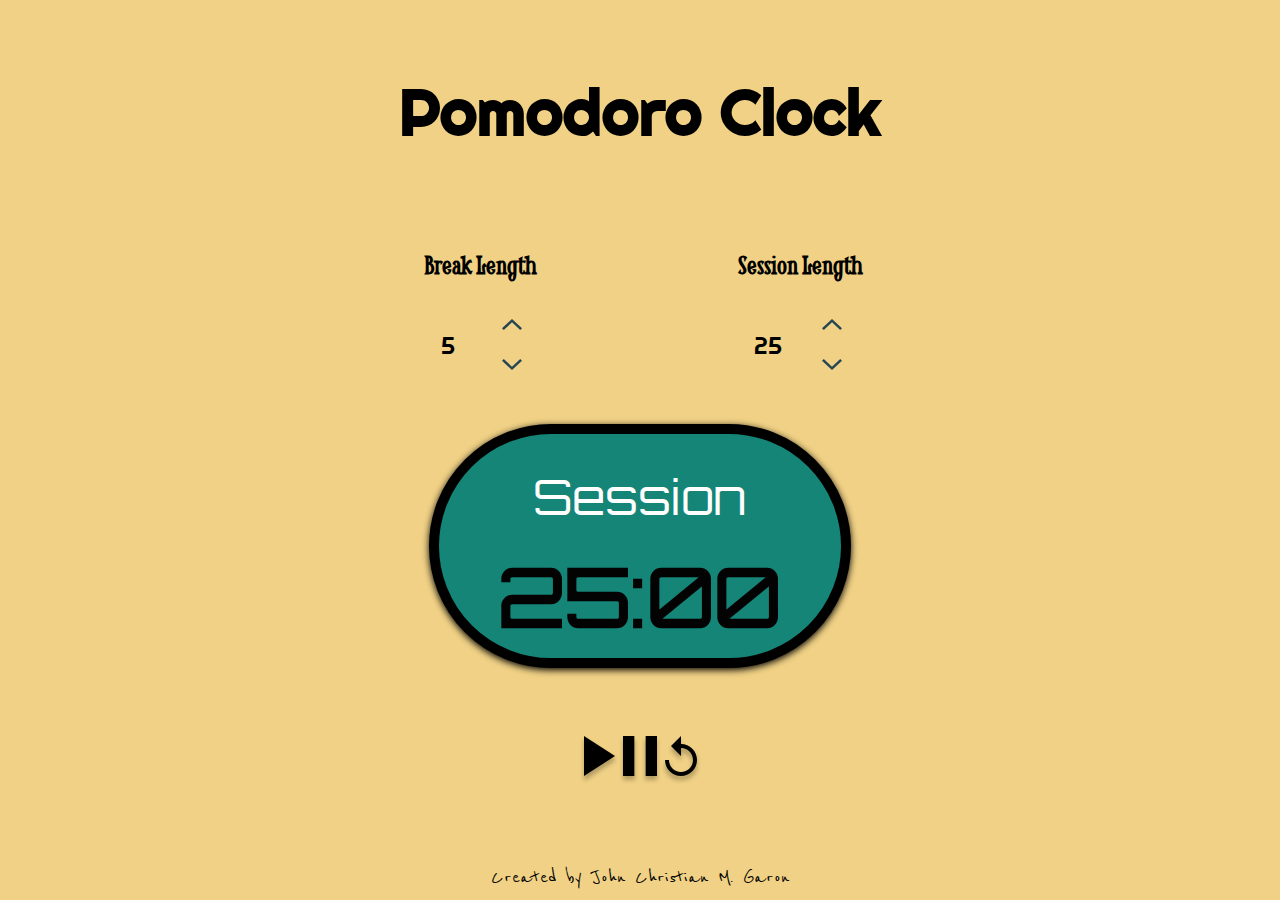
<file: index.html>
<!DOCTYPE html>
<html lang="en">

<head>
    <meta charset="UTF-8">
    <meta name="viewport" content="width=device-width, initial-scale=1.0">
    <meta http-equiv="X-UA-Compatible" content="ie=edge">
    <title>Pomodoro Clock</title>

    <link rel="stylesheet" href="./assets/css/style.css">

    <!-- JQUERY -->
    <script src="./assets/jquery/jquery-3.5.1.min.js"></script>
</head>

<body>
    <div class="main-container">
        <div class="title-container">
            <h1 class="title">
                Pomodoro Clock
            </h1>
        </div>
        <div class="pomodoro-container">
            <div class="button-container">
                <div class="break-length-container">
                    <div class="break-title-container">
                        <h3 class="break-title" id="break-label">Break Length</h3>
                    </div>
                    <div class="break-length-display-container">
                        <p class="break-length-display" id="break-length"></p>
                        <button class="break-length-up" id="break-increment"><img class="arrow-up"
                                src="./assets/images/up.svg" alt="up-button"></button>
                        <button class="break-length-down" id="break-decrement"><img class="arrow-down"
                                src="./assets/images/down.svg" alt="down-button"></button>
                    </div>
                </div>
                <div class="session-length-container">
                    <div class="session-title-container">
                        <h3 class="session-title" id="session-label">Session Length</h3>
                    </div>
                    <div class="session-length-display-container">
                        <p class="session-length-display" id="session-length"></p>
                        <button class="session-length-up" id="session-increment"><img class="arrow-up"
                                src="./assets/images/up.svg" alt="up-button"></button>
                        <button class="session-length-down" id="session-decrement"><img class="arrow-down"
                                src="./assets/images/down.svg" alt="down-button"></button>
                    </div>
                </div>
            </div>
            <div class="pomodoro-main-display-container">
                <div class="pomodoro-background">
                    <div class="pomodoro-display-container">
                        <div class="session-container">
                            <p class="session-clock-title" id="timer-label">Session</p>
                        </div>
                        <div class="display-container">
                            <p class="pomodoro-display" id="time-left">25:00</p>
                            <audio id="beep" src="./assets/audio/Sa classroom may batas kim chu.mp3"></audio>
                        </div>
                    </div>
                </div>
                <div class="pomodoro-button-container">
                    <div class="play-button-container" id="start_stop">
                        <img src="./assets/images/play-button.svg" alt="play-button">
                    </div>
                    <div class="pause-button-container" id="start_stop">
                        <img id="start_stop" src="./assets/images/pause-button.svg" alt="pause-button">
                    </div>
                    <div class="reset-button-container">
                        <img id="reset" src="./assets/images/reset-button.svg" alt="reset-button">
                    </div>
                </div>
            </div>
        </div>
        <div class="author">
            <a href="#">Created by John Christian M. Garon</a>
        </div>
    </div>
</body>

<!-- <script type="text/javascript" src="./assets/js/bundle.js"></script> -->
<script type="text/javascript" src="./assets/js/app.js"></script>

</html>
</file>
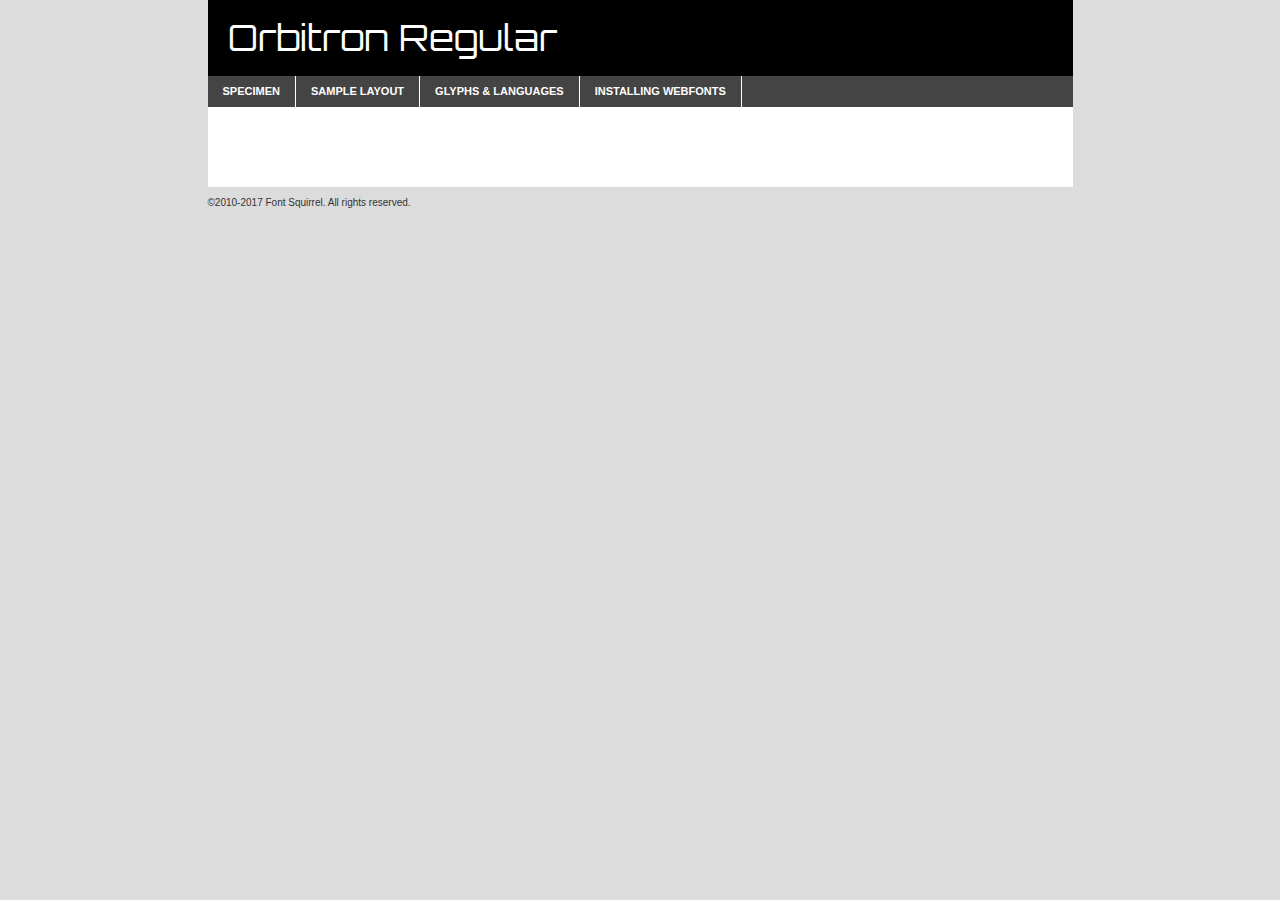
<file: assets/fonts/Orbitron/orbitron-variablefont_wght-demo.html>
<!DOCTYPE html PUBLIC "-//W3C//DTD XHTML 1.0 Transitional//EN"
	"http://www.w3.org/TR/xhtml1/DTD/xhtml1-transitional.dtd">

<html xmlns="http://www.w3.org/1999/xhtml" xml:lang="en" lang="en">
<head>
	<meta http-equiv="Content-Type" content="text/html; charset=utf-8" />
	<script src="http://ajax.googleapis.com/ajax/libs/jquery/1.7.2/jquery.min.js" type="text/javascript" charset="utf-8"></script>
	<script type="text/javascript">
	(function($){$.fn.easyTabs=function(option){var param=jQuery.extend({fadeSpeed:"fast",defaultContent:1,activeClass:'active'},option);$(this).each(function(){var thisId="#"+this.id;if(param.defaultContent==''){param.defaultContent=1;}
	if(typeof param.defaultContent=="number")
	{var defaultTab=$(thisId+" .tabs li:eq("+(param.defaultContent-1)+") a").attr('href').substr(1);}else{var defaultTab=param.defaultContent;}
	$(thisId+" .tabs li a").each(function(){var tabToHide=$(this).attr('href').substr(1);$("#"+tabToHide).addClass('easytabs-tab-content');});hideAll();changeContent(defaultTab);function hideAll(){$(thisId+" .easytabs-tab-content").hide();}
	function changeContent(tabId){hideAll();$(thisId+" .tabs li").removeClass(param.activeClass);$(thisId+" .tabs li a[href=#"+tabId+"]").closest('li').addClass(param.activeClass);if(param.fadeSpeed!="none")
	{$(thisId+" #"+tabId).fadeIn(param.fadeSpeed);}else{$(thisId+" #"+tabId).show();}}
	$(thisId+" .tabs li").click(function(){var tabId=$(this).find('a').attr('href').substr(1);changeContent(tabId);return false;});});}})(jQuery);
	</script>
	<link rel="stylesheet" href="specimen_files/specimen_stylesheet.css" type="text/css" charset="utf-8" />
	<link rel="stylesheet" href="stylesheet.css" type="text/css" charset="utf-8" />

	<style type="text/css">
					body{
				font-family: 'orbitronregular';
							}
		</style>

	<title>Orbitron Regular Specimen</title>
	
	
	<script type="text/javascript" charset="utf-8">
		$(document).ready(function() {
			$('#container').easyTabs({defaultContent:1});
		});
	</script>
</head>

<body>
<div id="container">
	<div id="header">
		Orbitron Regular	</div>
	<ul class="tabs">
		<li><a href="#specimen">Specimen</a></li>
		<li><a href="#layout">Sample Layout</a></li>
				<li><a href="#glyphs">Glyphs &amp; Languages</a></li>
		<li><a href="#installing">Installing Webfonts</a></li>
		
	</ul>
	
	<div id="main_content">

		
			<div id="specimen">
		
				<div class="section">
					<div class="grid12 firstcol">
						<div class="huge">AaBb</div>
					</div>
				</div>
		
				<div class="section">
					<div class="glyph_range">A&#x200B;B&#x200b;C&#x200b;D&#x200b;E&#x200b;F&#x200b;G&#x200b;H&#x200b;I&#x200b;J&#x200b;K&#x200b;L&#x200b;M&#x200b;N&#x200b;O&#x200b;P&#x200b;Q&#x200b;R&#x200b;S&#x200b;T&#x200b;U&#x200b;V&#x200b;W&#x200b;X&#x200b;Y&#x200b;Z&#x200b;a&#x200b;b&#x200b;c&#x200b;d&#x200b;e&#x200b;f&#x200b;g&#x200b;h&#x200b;i&#x200b;j&#x200b;k&#x200b;l&#x200b;m&#x200b;n&#x200b;o&#x200b;p&#x200b;q&#x200b;r&#x200b;s&#x200b;t&#x200b;u&#x200b;v&#x200b;w&#x200b;x&#x200b;y&#x200b;z&#x200b;1&#x200b;2&#x200b;3&#x200b;4&#x200b;5&#x200b;6&#x200b;7&#x200b;8&#x200b;9&#x200b;0&#x200b;&amp;&#x200b;.&#x200b;,&#x200b;?&#x200b;!&#x200b;&#64;&#x200b;(&#x200b;)&#x200b;#&#x200b;$&#x200b;%&#x200b;*&#x200b;+&#x200b;-&#x200b;=&#x200b;:&#x200b;;</div>
				</div>
				<div class="section">
					<div class="grid12 firstcol">
						<table class="sample_table">
							<tr><td>10</td><td class="size10">abcdefghijklmnopqrstuvwxyzABCDEFGHIJKLMNOPQRSTUVWXYZ0123456789abcdefghijklmnopqrstuvwxyzABCDEFGHIJKLMNOPQRSTUVWXYZ0123456789abcdefghijklmnopqrstuvwxyzABCDEFGHIJKLMNOPQRSTUVWXYZ</td></tr>
							<tr><td>11</td><td class="size11">abcdefghijklmnopqrstuvwxyzABCDEFGHIJKLMNOPQRSTUVWXYZ0123456789abcdefghijklmnopqrstuvwxyzABCDEFGHIJKLMNOPQRSTUVWXYZ0123456789abcdefghijklmnopqrstuvwxyzABCDEFGHIJKLMNOPQRSTUVWXYZ</td></tr>
							<tr><td>12</td><td class="size12">abcdefghijklmnopqrstuvwxyzABCDEFGHIJKLMNOPQRSTUVWXYZ0123456789abcdefghijklmnopqrstuvwxyzABCDEFGHIJKLMNOPQRSTUVWXYZ0123456789abcdefghijklmnopqrstuvwxyzABCDEFGHIJKLMNOPQRSTUVWXYZ</td></tr>
							<tr><td>13</td><td class="size13">abcdefghijklmnopqrstuvwxyzABCDEFGHIJKLMNOPQRSTUVWXYZ0123456789abcdefghijklmnopqrstuvwxyzABCDEFGHIJKLMNOPQRSTUVWXYZ0123456789abcdefghijklmnopqrstuvwxyzABCDEFGHIJKLMNOPQRSTUVWXYZ</td></tr>
							<tr><td>14</td><td class="size14">abcdefghijklmnopqrstuvwxyzABCDEFGHIJKLMNOPQRSTUVWXYZ0123456789abcdefghijklmnopqrstuvwxyzABCDEFGHIJKLMNOPQRSTUVWXYZ0123456789abcdefghijklmnopqrstuvwxyzABCDEFGHIJKLMNOPQRSTUVWXYZ</td></tr>
							<tr><td>16</td><td class="size16">abcdefghijklmnopqrstuvwxyzABCDEFGHIJKLMNOPQRSTUVWXYZ0123456789abcdefghijklmnopqrstuvwxyzABCDEFGHIJKLMNOPQRSTUVWXYZ</td></tr>
							<tr><td>18</td><td class="size18">abcdefghijklmnopqrstuvwxyzABCDEFGHIJKLMNOPQRSTUVWXYZ0123456789abcdefghijklmnopqrstuvwxyzABCDEFGHIJKLMNOPQRSTUVWXYZ</td></tr>
							<tr><td>20</td><td class="size20">abcdefghijklmnopqrstuvwxyzABCDEFGHIJKLMNOPQRSTUVWXYZ0123456789abcdefghijklmnopqrstuvwxyzABCDEFGHIJKLMNOPQRSTUVWXYZ</td></tr>
							<tr><td>24</td><td class="size24">abcdefghijklmnopqrstuvwxyzABCDEFGHIJKLMNOPQRSTUVWXYZ0123456789abcdefghijklmnopqrstuvwxyzABCDEFGHIJKLMNOPQRSTUVWXYZ</td></tr>
							<tr><td>30</td><td class="size30">abcdefghijklmnopqrstuvwxyzABCDEFGHIJKLMNOPQRSTUVWXYZ0123456789abcdefghijklmnopqrstuvwxyzABCDEFGHIJKLMNOPQRSTUVWXYZ</td></tr>
							<tr><td>36</td><td class="size36">abcdefghijklmnopqrstuvwxyzABCDEFGHIJKLMNOPQRSTUVWXYZ0123456789abcdefghijklmnopqrstuvwxyzABCDEFGHIJKLMNOPQRSTUVWXYZ</td></tr>
							<tr><td>48</td><td class="size48">abcdefghijklmnopqrstuvwxyzABCDEFGHIJKLMNOPQRSTUVWXYZ0123456789abcdefghijklmnopqrstuvwxyzABCDEFGHIJKLMNOPQRSTUVWXYZ</td></tr>
							<tr><td>60</td><td class="size60">abcdefghijklmnopqrstuvwxyzABCDEFGHIJKLMNOPQRSTUVWXYZ0123456789abcdefghijklmnopqrstuvwxyzABCDEFGHIJKLMNOPQRSTUVWXYZ</td></tr>
							<tr><td>72</td><td class="size72">abcdefghijklmnopqrstuvwxyzABCDEFGHIJKLMNOPQRSTUVWXYZ0123456789abcdefghijklmnopqrstuvwxyzABCDEFGHIJKLMNOPQRSTUVWXYZ</td></tr>
							<tr><td>90</td><td class="size90">abcdefghijklmnopqrstuvwxyzABCDEFGHIJKLMNOPQRSTUVWXYZ0123456789abcdefghijklmnopqrstuvwxyzABCDEFGHIJKLMNOPQRSTUVWXYZ</td></tr>
						</table>
				
					</div>
			
				</div>
		
		
		
								<div class="section" id="bodycomparison">


										<div id="xheight">
				<div class="fontbody">&#x25FC;&#x25FC;&#x25FC;&#x25FC;&#x25FC;&#x25FC;&#x25FC;&#x25FC;&#x25FC;&#x25FC;&#x25FC;&#x25FC;&#x25FC;&#x25FC;&#x25FC;&#x25FC;&#x25FC;&#x25FC;&#x25FC;&#x25FC;&#x25FC;&#x25FC;&#x25FC;&#x25FC;&#x25FC;&#x25FC;&#x25FC;&#x25FC;&#x25FC;&#x25FC;&#x25FC;&#x25FC;&#x25FC;&#x25FC;&#x25FC;&#x25FC;&#x25FC;&#x25FC;&#x25FC;&#x25FC;&#x25FC;&#x25FC;&#x25FC;&#x25FC;&#x25FC;&#x25FC;&#x25FC;&#x25FC;&#x25FC;&#x25FC;&#x25FC;&#x25FC;&#x25FC;&#x25FC;&#x25FC;&#x25FC;&#x25FC;&#x25FC;&#x25FC;&#x25FC;&#x25FC;&#x25FC;&#x25FC;&#x25FC;&#x25FC;&#x25FC;&#x25FC;&#x25FC;&#x25FC;&#x25FC;&#x25FC;&#x25FC;&#x25FC;&#x25FC;&#x25FC;&#x25FC;&#x25FC;&#x25FC;&#x25FC;&#x25FC;&#x25FC;&#x25FC;&#x25FC;&#x25FC;&#x25FC;&#x25FC;&#x25FC;&#x25FC;&#x25FC;&#x25FC;&#x25FC;&#x25FC;&#x25FC;&#x25FC;&#x25FC;&#x25FC;&#x25FC;&#x25FC;&#x25FC;body</div><div class="arialbody">body</div><div class="verdanabody">body</div><div class="georgiabody">body</div></div>
										<div class="fontbody" style="z-index:1">
											body<span>Orbitron Regular</span>
										</div>
										<div class="arialbody" style="z-index:1">
											body<span>Arial</span>
										</div>
										<div class="verdanabody" style="z-index:1">
											body<span>Verdana</span>
										</div>
										<div class="georgiabody" style="z-index:1">
											body<span>Georgia</span>
										</div>



								</div>
		
		
				<div class="section psample psample_row1" id="">
					
					<div class="grid2 firstcol">
						<p class="size10"><span>10.</span>Aenean lacinia bibendum nulla sed consectetur. Fusce dapibus, tellus ac cursus commodo, tortor mauris condimentum nibh, ut fermentum massa justo sit amet risus. Nullam id dolor id nibh ultricies vehicula ut id elit. Cum sociis natoque penatibus et magnis dis parturient montes, nascetur ridiculus mus. Nulla vitae elit libero, a pharetra augue.</p>
			
					</div>
					<div class="grid3">
						<p class="size11"><span>11.</span>Aenean lacinia bibendum nulla sed consectetur. Fusce dapibus, tellus ac cursus commodo, tortor mauris condimentum nibh, ut fermentum massa justo sit amet risus. Nullam id dolor id nibh ultricies vehicula ut id elit. Cum sociis natoque penatibus et magnis dis parturient montes, nascetur ridiculus mus. Nulla vitae elit libero, a pharetra augue.</p>
			
					</div>
					<div class="grid3">
						<p class="size12"><span>12.</span>Aenean lacinia bibendum nulla sed consectetur. Fusce dapibus, tellus ac cursus commodo, tortor mauris condimentum nibh, ut fermentum massa justo sit amet risus. Nullam id dolor id nibh ultricies vehicula ut id elit. Cum sociis natoque penatibus et magnis dis parturient montes, nascetur ridiculus mus. Nulla vitae elit libero, a pharetra augue.</p>
			
					</div>
					<div class="grid4">
						<p class="size13"><span>13.</span>Aenean lacinia bibendum nulla sed consectetur. Fusce dapibus, tellus ac cursus commodo, tortor mauris condimentum nibh, ut fermentum massa justo sit amet risus. Nullam id dolor id nibh ultricies vehicula ut id elit. Cum sociis natoque penatibus et magnis dis parturient montes, nascetur ridiculus mus. Nulla vitae elit libero, a pharetra augue.</p>
			
					</div>
					<div class="white_blend"></div>
					
				</div>
				<div class="section psample psample_row2" id="">
					<div class="grid3 firstcol">
						<p class="size14"><span>14.</span>Aenean lacinia bibendum nulla sed consectetur. Fusce dapibus, tellus ac cursus commodo, tortor mauris condimentum nibh, ut fermentum massa justo sit amet risus. Nullam id dolor id nibh ultricies vehicula ut id elit. Cum sociis natoque penatibus et magnis dis parturient montes, nascetur ridiculus mus. Nulla vitae elit libero, a pharetra augue.</p>
			
					</div>
					<div class="grid4">
						<p class="size16"><span>16.</span>Aenean lacinia bibendum nulla sed consectetur. Fusce dapibus, tellus ac cursus commodo, tortor mauris condimentum nibh, ut fermentum massa justo sit amet risus. Nullam id dolor id nibh ultricies vehicula ut id elit. Cum sociis natoque penatibus et magnis dis parturient montes, nascetur ridiculus mus. Nulla vitae elit libero, a pharetra augue.</p>
			
					</div>
					<div class="grid5">
						<p class="size18"><span>18.</span>Aenean lacinia bibendum nulla sed consectetur. Fusce dapibus, tellus ac cursus commodo, tortor mauris condimentum nibh, ut fermentum massa justo sit amet risus. Nullam id dolor id nibh ultricies vehicula ut id elit. Cum sociis natoque penatibus et magnis dis parturient montes, nascetur ridiculus mus. Nulla vitae elit libero, a pharetra augue.</p>
			
					</div>

					<div class="white_blend"></div>

				</div>
				
				<div class="section psample psample_row3" id="">
					<div class="grid5 firstcol">
						<p class="size20"><span>20.</span>Aenean lacinia bibendum nulla sed consectetur. Fusce dapibus, tellus ac cursus commodo, tortor mauris condimentum nibh, ut fermentum massa justo sit amet risus. Nullam id dolor id nibh ultricies vehicula ut id elit. Cum sociis natoque penatibus et magnis dis parturient montes, nascetur ridiculus mus. Nulla vitae elit libero, a pharetra augue.</p>
					</div>
					<div class="grid7">
						<p class="size24"><span>24.</span>Aenean lacinia bibendum nulla sed consectetur. Fusce dapibus, tellus ac cursus commodo, tortor mauris condimentum nibh, ut fermentum massa justo sit amet risus. Nullam id dolor id nibh ultricies vehicula ut id elit. Cum sociis natoque penatibus et magnis dis parturient montes, nascetur ridiculus mus. Nulla vitae elit libero, a pharetra augue.</p>
					</div>
					
					<div class="white_blend"></div>
					
				</div>
				
				<div class="section psample psample_row4" id="">
					<div class="grid12 firstcol">
						<p class="size30"><span>30.</span>Aenean lacinia bibendum nulla sed consectetur. Fusce dapibus, tellus ac cursus commodo, tortor mauris condimentum nibh, ut fermentum massa justo sit amet risus. Nullam id dolor id nibh ultricies vehicula ut id elit. Cum sociis natoque penatibus et magnis dis parturient montes, nascetur ridiculus mus. Nulla vitae elit libero, a pharetra augue.</p>
					</div>
					<div class="white_blend"></div>
					
				</div>
				
				
				
				<div class="section psample psample_row1 fullreverse">
					<div class="grid2 firstcol">
						<p class="size10"><span>10.</span>Aenean lacinia bibendum nulla sed consectetur. Fusce dapibus, tellus ac cursus commodo, tortor mauris condimentum nibh, ut fermentum massa justo sit amet risus. Nullam id dolor id nibh ultricies vehicula ut id elit. Cum sociis natoque penatibus et magnis dis parturient montes, nascetur ridiculus mus. Nulla vitae elit libero, a pharetra augue.</p>
			
					</div>
					<div class="grid3">
						<p class="size11"><span>11.</span>Aenean lacinia bibendum nulla sed consectetur. Fusce dapibus, tellus ac cursus commodo, tortor mauris condimentum nibh, ut fermentum massa justo sit amet risus. Nullam id dolor id nibh ultricies vehicula ut id elit. Cum sociis natoque penatibus et magnis dis parturient montes, nascetur ridiculus mus. Nulla vitae elit libero, a pharetra augue.</p>
			
					</div>
					<div class="grid3">
						<p class="size12"><span>12.</span>Aenean lacinia bibendum nulla sed consectetur. Fusce dapibus, tellus ac cursus commodo, tortor mauris condimentum nibh, ut fermentum massa justo sit amet risus. Nullam id dolor id nibh ultricies vehicula ut id elit. Cum sociis natoque penatibus et magnis dis parturient montes, nascetur ridiculus mus. Nulla vitae elit libero, a pharetra augue.</p>
			
					</div>
					<div class="grid4">
						<p class="size13"><span>13.</span>Aenean lacinia bibendum nulla sed consectetur. Fusce dapibus, tellus ac cursus commodo, tortor mauris condimentum nibh, ut fermentum massa justo sit amet risus. Nullam id dolor id nibh ultricies vehicula ut id elit. Cum sociis natoque penatibus et magnis dis parturient montes, nascetur ridiculus mus. Nulla vitae elit libero, a pharetra augue.</p>
			
					</div>
					<div class="black_blend"></div>
					
				</div>
				
				<div class="section psample psample_row2 fullreverse">
					<div class="grid3 firstcol">
						<p class="size14"><span>14.</span>Aenean lacinia bibendum nulla sed consectetur. Fusce dapibus, tellus ac cursus commodo, tortor mauris condimentum nibh, ut fermentum massa justo sit amet risus. Nullam id dolor id nibh ultricies vehicula ut id elit. Cum sociis natoque penatibus et magnis dis parturient montes, nascetur ridiculus mus. Nulla vitae elit libero, a pharetra augue.</p>
			
					</div>
					<div class="grid4">
						<p class="size16"><span>16.</span>Aenean lacinia bibendum nulla sed consectetur. Fusce dapibus, tellus ac cursus commodo, tortor mauris condimentum nibh, ut fermentum massa justo sit amet risus. Nullam id dolor id nibh ultricies vehicula ut id elit. Cum sociis natoque penatibus et magnis dis parturient montes, nascetur ridiculus mus. Nulla vitae elit libero, a pharetra augue.</p>
			
					</div>
					<div class="grid5">
						<p class="size18"><span>18.</span>Aenean lacinia bibendum nulla sed consectetur. Fusce dapibus, tellus ac cursus commodo, tortor mauris condimentum nibh, ut fermentum massa justo sit amet risus. Nullam id dolor id nibh ultricies vehicula ut id elit. Cum sociis natoque penatibus et magnis dis parturient montes, nascetur ridiculus mus. Nulla vitae elit libero, a pharetra augue.</p>
			
					</div>
					<div class="black_blend"></div>

				</div>
				
				<div class="section psample fullreverse psample_row3" id="">
					<div class="grid5 firstcol">
						<p class="size20"><span>20.</span>Aenean lacinia bibendum nulla sed consectetur. Fusce dapibus, tellus ac cursus commodo, tortor mauris condimentum nibh, ut fermentum massa justo sit amet risus. Nullam id dolor id nibh ultricies vehicula ut id elit. Cum sociis natoque penatibus et magnis dis parturient montes, nascetur ridiculus mus. Nulla vitae elit libero, a pharetra augue.</p>
					</div>
					<div class="grid7">
						<p class="size24"><span>24.</span>Aenean lacinia bibendum nulla sed consectetur. Fusce dapibus, tellus ac cursus commodo, tortor mauris condimentum nibh, ut fermentum massa justo sit amet risus. Nullam id dolor id nibh ultricies vehicula ut id elit. Cum sociis natoque penatibus et magnis dis parturient montes, nascetur ridiculus mus. Nulla vitae elit libero, a pharetra augue.</p>
					</div>
					
					<div class="black_blend"></div>
					
				</div>
				
				<div class="section psample fullreverse psample_row4" id="" style="border-bottom: 20px #000 solid;">
					<div class="grid12 firstcol">
						<p class="size30"><span>30.</span>Aenean lacinia bibendum nulla sed consectetur. Fusce dapibus, tellus ac cursus commodo, tortor mauris condimentum nibh, ut fermentum massa justo sit amet risus. Nullam id dolor id nibh ultricies vehicula ut id elit. Cum sociis natoque penatibus et magnis dis parturient montes, nascetur ridiculus mus. Nulla vitae elit libero, a pharetra augue.</p>
					</div>
					<div class="black_blend"></div>
					
				</div>
				
				
				
				
			</div>
			
			<div id="layout">
				
				<div class="section">
					
					<div class="grid12 firstcol">
						<h1>Lorem Ipsum Dolor</h1>
						<h2>Etiam porta sem malesuada magna mollis euismod</h2>
						
						<p class="byline">By <a href="#link">Aenean Lacinia</a></p>
					</div>
				</div>
				<div class="section">
					<div class="grid8 firstcol">
						<p class="large">Donec sed odio dui. Morbi leo risus, porta ac consectetur ac, vestibulum at eros. Fusce dapibus, tellus ac cursus commodo, tortor mauris condimentum nibh, ut fermentum massa justo sit amet risus. </p>

						
						<h3>Pellentesque ornare sem</h3>

						<p>Maecenas sed diam eget risus varius blandit sit amet non magna. Maecenas faucibus mollis interdum. Donec ullamcorper nulla non metus auctor fringilla. Nullam id dolor id nibh ultricies vehicula ut id elit. Nullam id dolor id nibh ultricies vehicula ut id elit. </p>

						<p>Aenean eu leo quam. Pellentesque ornare sem lacinia quam venenatis vestibulum. Lorem ipsum dolor sit amet, consectetur adipiscing elit. Cum sociis natoque penatibus et magnis dis parturient montes, nascetur ridiculus mus. </p>

						<p>Nulla vitae elit libero, a pharetra augue. Praesent commodo cursus magna, vel scelerisque nisl consectetur et. Aenean lacinia bibendum nulla sed consectetur. </p>

						<p>Nullam quis risus eget urna mollis ornare vel eu leo. Nullam quis risus eget urna mollis ornare vel eu leo. Maecenas sed diam eget risus varius blandit sit amet non magna. Donec ullamcorper nulla non metus auctor fringilla. </p>

						<h3>Cras mattis consectetur</h3>

						<p>Aenean eu leo quam. Pellentesque ornare sem lacinia quam venenatis vestibulum. Aenean lacinia bibendum nulla sed consectetur. Integer posuere erat a ante venenatis dapibus posuere velit aliquet. Cras mattis consectetur purus sit amet fermentum. </p>

						<p>Nullam id dolor id nibh ultricies vehicula ut id elit. Nullam quis risus eget urna mollis ornare vel eu leo. Cras mattis consectetur purus sit amet fermentum.</p>
					</div>
					
					<div class="grid4 sidebar">
						
						<div class="box reverse">
							<p class="last">Nullam quis risus eget urna mollis ornare vel eu leo. Donec ullamcorper nulla non metus auctor fringilla. Cras mattis consectetur purus sit amet fermentum. Sed posuere consectetur est at lobortis. Lorem ipsum dolor sit amet, consectetur adipiscing elit. </p>
						</div>
						
						<p class="caption">Maecenas sed diam eget risus varius.</p>

						<p>Vestibulum id ligula porta felis euismod semper. Integer posuere erat a ante venenatis dapibus posuere velit aliquet. Vestibulum id ligula porta felis euismod semper. Sed posuere consectetur est at lobortis. Maecenas sed diam eget risus varius blandit sit amet non magna. Fusce dapibus, tellus ac cursus commodo, tortor mauris condimentum nibh, ut fermentum massa justo sit amet risus. </p>

					

						<p>Duis mollis, est non commodo luctus, nisi erat porttitor ligula, eget lacinia odio sem nec elit. Aenean lacinia bibendum nulla sed consectetur. Vivamus sagittis lacus vel augue laoreet rutrum faucibus dolor auctor. Aenean lacinia bibendum nulla sed consectetur. Nullam quis risus eget urna mollis ornare vel eu leo. </p>

						<p>Praesent commodo cursus magna, vel scelerisque nisl consectetur et. Donec ullamcorper nulla non metus auctor fringilla. Maecenas faucibus mollis interdum. Fusce dapibus, tellus ac cursus commodo, tortor mauris condimentum nibh, ut fermentum massa justo sit amet risus. </p>

					</div>
				</div>
				
			</div>


			



		<div id="glyphs">
			<div class="section">
				<div class="grid12 firstcol">
			
				<h1>Language Support</h1>
				<p>The subset of Orbitron Regular in this kit supports the following languages:<br />
			
					Albanian, Basque, Breton, Chamorro, Dutch, English, Finnish, French, Frisian, Galician, German, Italian, Malagasy, Portuguese, Spanish, Alsatian, Aragonese, Arapaho, Arrernte, Asturian, Aymara, Bislama, Cebuano, Corsican, Fijian, French_creole, Genoese, Gilbertese, Haitian_creole, Hiligaynon, Hmong, Hopi, Ibanag, Iloko_ilokano, Indonesian, Interglossa_glosa, Interlingua, Irish_gaelic, Jerriais, Lojban, Lombard, Luxembourgeois, Manx, Mohawk, Norfolk_pitcairnese, Occitan, Oromo, Pangasinan, Papiamento, Piedmontese, Potawatomi, Rhaeto-romance, Romansh, Rotokas, Sami_lule, Sardinian, Scots_gaelic, Seychelles_creole, Shona, Somali, Southern_ndebele, Swahili, Swati_swazi, Tagalog_filipino_pilipino, Tetum, Tok_pisin, Uyghur_latinized, Volapuk, Walloon, Warlpiri, Xhosa, Yapese, Zulu, Latinbasic, Demo				</p>
				<h1>Glyph Chart</h1>
				<p>The subset of Orbitron Regular in this kit includes all the glyphs listed below. Unicode entities are included above each glyph to help you insert individual characters into your layout.</p>
				<div id="glyph_chart">
			
																				 <div><p>&amp;#32;</p>&#32;</div>
																				 <div><p>&amp;#33;</p>&#33;</div>
																				 <div><p>&amp;#34;</p>&#34;</div>
																				 <div><p>&amp;#35;</p>&#35;</div>
																				 <div><p>&amp;#36;</p>&#36;</div>
																				 <div><p>&amp;#37;</p>&#37;</div>
																				 <div><p>&amp;#38;</p>&#38;</div>
																				 <div><p>&amp;#39;</p>&#39;</div>
																				 <div><p>&amp;#40;</p>&#40;</div>
																				 <div><p>&amp;#41;</p>&#41;</div>
																				 <div><p>&amp;#42;</p>&#42;</div>
																				 <div><p>&amp;#43;</p>&#43;</div>
																				 <div><p>&amp;#44;</p>&#44;</div>
																				 <div><p>&amp;#45;</p>&#45;</div>
																				 <div><p>&amp;#46;</p>&#46;</div>
																				 <div><p>&amp;#47;</p>&#47;</div>
																				 <div><p>&amp;#48;</p>&#48;</div>
																				 <div><p>&amp;#49;</p>&#49;</div>
																				 <div><p>&amp;#50;</p>&#50;</div>
																				 <div><p>&amp;#51;</p>&#51;</div>
																				 <div><p>&amp;#52;</p>&#52;</div>
																				 <div><p>&amp;#53;</p>&#53;</div>
																				 <div><p>&amp;#54;</p>&#54;</div>
																				 <div><p>&amp;#55;</p>&#55;</div>
																				 <div><p>&amp;#56;</p>&#56;</div>
																				 <div><p>&amp;#57;</p>&#57;</div>
																				 <div><p>&amp;#58;</p>&#58;</div>
																				 <div><p>&amp;#59;</p>&#59;</div>
																				 <div><p>&amp;#60;</p>&#60;</div>
																				 <div><p>&amp;#61;</p>&#61;</div>
																				 <div><p>&amp;#62;</p>&#62;</div>
																				 <div><p>&amp;#63;</p>&#63;</div>
																				 <div><p>&amp;#64;</p>&#64;</div>
																				 <div><p>&amp;#65;</p>&#65;</div>
																				 <div><p>&amp;#66;</p>&#66;</div>
																				 <div><p>&amp;#67;</p>&#67;</div>
																				 <div><p>&amp;#68;</p>&#68;</div>
																				 <div><p>&amp;#69;</p>&#69;</div>
																				 <div><p>&amp;#70;</p>&#70;</div>
																				 <div><p>&amp;#71;</p>&#71;</div>
																				 <div><p>&amp;#72;</p>&#72;</div>
																				 <div><p>&amp;#73;</p>&#73;</div>
																				 <div><p>&amp;#74;</p>&#74;</div>
																				 <div><p>&amp;#75;</p>&#75;</div>
																				 <div><p>&amp;#76;</p>&#76;</div>
																				 <div><p>&amp;#77;</p>&#77;</div>
																				 <div><p>&amp;#78;</p>&#78;</div>
																				 <div><p>&amp;#79;</p>&#79;</div>
																				 <div><p>&amp;#80;</p>&#80;</div>
																				 <div><p>&amp;#81;</p>&#81;</div>
																				 <div><p>&amp;#82;</p>&#82;</div>
																				 <div><p>&amp;#83;</p>&#83;</div>
																				 <div><p>&amp;#84;</p>&#84;</div>
																				 <div><p>&amp;#85;</p>&#85;</div>
																				 <div><p>&amp;#86;</p>&#86;</div>
																				 <div><p>&amp;#87;</p>&#87;</div>
																				 <div><p>&amp;#88;</p>&#88;</div>
																				 <div><p>&amp;#89;</p>&#89;</div>
																				 <div><p>&amp;#90;</p>&#90;</div>
																				 <div><p>&amp;#91;</p>&#91;</div>
																				 <div><p>&amp;#92;</p>&#92;</div>
																				 <div><p>&amp;#93;</p>&#93;</div>
																				 <div><p>&amp;#95;</p>&#95;</div>
																				 <div><p>&amp;#96;</p>&#96;</div>
																				 <div><p>&amp;#97;</p>&#97;</div>
																				 <div><p>&amp;#98;</p>&#98;</div>
																				 <div><p>&amp;#99;</p>&#99;</div>
																				 <div><p>&amp;#100;</p>&#100;</div>
																				 <div><p>&amp;#101;</p>&#101;</div>
																				 <div><p>&amp;#102;</p>&#102;</div>
																				 <div><p>&amp;#103;</p>&#103;</div>
																				 <div><p>&amp;#104;</p>&#104;</div>
																				 <div><p>&amp;#105;</p>&#105;</div>
																				 <div><p>&amp;#106;</p>&#106;</div>
																				 <div><p>&amp;#107;</p>&#107;</div>
																				 <div><p>&amp;#108;</p>&#108;</div>
																				 <div><p>&amp;#109;</p>&#109;</div>
																				 <div><p>&amp;#110;</p>&#110;</div>
																				 <div><p>&amp;#111;</p>&#111;</div>
																				 <div><p>&amp;#112;</p>&#112;</div>
																				 <div><p>&amp;#113;</p>&#113;</div>
																				 <div><p>&amp;#114;</p>&#114;</div>
																				 <div><p>&amp;#115;</p>&#115;</div>
																				 <div><p>&amp;#116;</p>&#116;</div>
																				 <div><p>&amp;#117;</p>&#117;</div>
																				 <div><p>&amp;#118;</p>&#118;</div>
																				 <div><p>&amp;#119;</p>&#119;</div>
																				 <div><p>&amp;#120;</p>&#120;</div>
																				 <div><p>&amp;#121;</p>&#121;</div>
																				 <div><p>&amp;#122;</p>&#122;</div>
																				 <div><p>&amp;#123;</p>&#123;</div>
																				 <div><p>&amp;#124;</p>&#124;</div>
																				 <div><p>&amp;#125;</p>&#125;</div>
																				 <div><p>&amp;#126;</p>&#126;</div>
																				 <div><p>&amp;#160;</p>&#160;</div>
																				 <div><p>&amp;#161;</p>&#161;</div>
																				 <div><p>&amp;#162;</p>&#162;</div>
																				 <div><p>&amp;#163;</p>&#163;</div>
																				 <div><p>&amp;#168;</p>&#168;</div>
																				 <div><p>&amp;#173;</p>&#173;</div>
																				 <div><p>&amp;#176;</p>&#176;</div>
																				 <div><p>&amp;#180;</p>&#180;</div>
																				 <div><p>&amp;#182;</p>&#182;</div>
																				 <div><p>&amp;#184;</p>&#184;</div>
																				 <div><p>&amp;#191;</p>&#191;</div>
																				 <div><p>&amp;#192;</p>&#192;</div>
																				 <div><p>&amp;#193;</p>&#193;</div>
																				 <div><p>&amp;#194;</p>&#194;</div>
																				 <div><p>&amp;#195;</p>&#195;</div>
																				 <div><p>&amp;#196;</p>&#196;</div>
																				 <div><p>&amp;#197;</p>&#197;</div>
																				 <div><p>&amp;#198;</p>&#198;</div>
																				 <div><p>&amp;#199;</p>&#199;</div>
																				 <div><p>&amp;#200;</p>&#200;</div>
																				 <div><p>&amp;#201;</p>&#201;</div>
																				 <div><p>&amp;#202;</p>&#202;</div>
																				 <div><p>&amp;#203;</p>&#203;</div>
																				 <div><p>&amp;#204;</p>&#204;</div>
																				 <div><p>&amp;#205;</p>&#205;</div>
																				 <div><p>&amp;#206;</p>&#206;</div>
																				 <div><p>&amp;#207;</p>&#207;</div>
																				 <div><p>&amp;#209;</p>&#209;</div>
																				 <div><p>&amp;#210;</p>&#210;</div>
																				 <div><p>&amp;#211;</p>&#211;</div>
																				 <div><p>&amp;#212;</p>&#212;</div>
																				 <div><p>&amp;#213;</p>&#213;</div>
																				 <div><p>&amp;#214;</p>&#214;</div>
																				 <div><p>&amp;#215;</p>&#215;</div>
																				 <div><p>&amp;#217;</p>&#217;</div>
																				 <div><p>&amp;#218;</p>&#218;</div>
																				 <div><p>&amp;#219;</p>&#219;</div>
																				 <div><p>&amp;#220;</p>&#220;</div>
																				 <div><p>&amp;#221;</p>&#221;</div>
																				 <div><p>&amp;#223;</p>&#223;</div>
																				 <div><p>&amp;#224;</p>&#224;</div>
																				 <div><p>&amp;#225;</p>&#225;</div>
																				 <div><p>&amp;#226;</p>&#226;</div>
																				 <div><p>&amp;#227;</p>&#227;</div>
																				 <div><p>&amp;#228;</p>&#228;</div>
																				 <div><p>&amp;#229;</p>&#229;</div>
																				 <div><p>&amp;#230;</p>&#230;</div>
																				 <div><p>&amp;#231;</p>&#231;</div>
																				 <div><p>&amp;#232;</p>&#232;</div>
																				 <div><p>&amp;#233;</p>&#233;</div>
																				 <div><p>&amp;#234;</p>&#234;</div>
																				 <div><p>&amp;#235;</p>&#235;</div>
																				 <div><p>&amp;#236;</p>&#236;</div>
																				 <div><p>&amp;#237;</p>&#237;</div>
																				 <div><p>&amp;#238;</p>&#238;</div>
																				 <div><p>&amp;#239;</p>&#239;</div>
																				 <div><p>&amp;#241;</p>&#241;</div>
																				 <div><p>&amp;#242;</p>&#242;</div>
																				 <div><p>&amp;#243;</p>&#243;</div>
																				 <div><p>&amp;#244;</p>&#244;</div>
																				 <div><p>&amp;#245;</p>&#245;</div>
																				 <div><p>&amp;#246;</p>&#246;</div>
																				 <div><p>&amp;#247;</p>&#247;</div>
																				 <div><p>&amp;#249;</p>&#249;</div>
																				 <div><p>&amp;#250;</p>&#250;</div>
																				 <div><p>&amp;#251;</p>&#251;</div>
																				 <div><p>&amp;#252;</p>&#252;</div>
																				 <div><p>&amp;#253;</p>&#253;</div>
																				 <div><p>&amp;#255;</p>&#255;</div>
																				 <div><p>&amp;#338;</p>&#338;</div>
																				 <div><p>&amp;#339;</p>&#339;</div>
																				 <div><p>&amp;#376;</p>&#376;</div>
																				 <div><p>&amp;#710;</p>&#710;</div>
																				 <div><p>&amp;#732;</p>&#732;</div>
																				 <div><p>&amp;#8192;</p>&#8192;</div>
																				 <div><p>&amp;#8193;</p>&#8193;</div>
																				 <div><p>&amp;#8194;</p>&#8194;</div>
																				 <div><p>&amp;#8195;</p>&#8195;</div>
																				 <div><p>&amp;#8196;</p>&#8196;</div>
																				 <div><p>&amp;#8197;</p>&#8197;</div>
																				 <div><p>&amp;#8198;</p>&#8198;</div>
																				 <div><p>&amp;#8199;</p>&#8199;</div>
																				 <div><p>&amp;#8200;</p>&#8200;</div>
																				 <div><p>&amp;#8201;</p>&#8201;</div>
																				 <div><p>&amp;#8202;</p>&#8202;</div>
																				 <div><p>&amp;#8208;</p>&#8208;</div>
																				 <div><p>&amp;#8209;</p>&#8209;</div>
																				 <div><p>&amp;#8210;</p>&#8210;</div>
																				 <div><p>&amp;#8211;</p>&#8211;</div>
																				 <div><p>&amp;#8212;</p>&#8212;</div>
																				 <div><p>&amp;#8216;</p>&#8216;</div>
																				 <div><p>&amp;#8217;</p>&#8217;</div>
																				 <div><p>&amp;#8220;</p>&#8220;</div>
																				 <div><p>&amp;#8221;</p>&#8221;</div>
																				 <div><p>&amp;#8226;</p>&#8226;</div>
																				 <div><p>&amp;#8230;</p>&#8230;</div>
																				 <div><p>&amp;#8239;</p>&#8239;</div>
																				 <div><p>&amp;#8287;</p>&#8287;</div>
																				 <div><p>&amp;#8364;</p>&#8364;</div>
																																																</div>	
				</div>
		
		
			</div>
		</div>
		
		
		<div id="specs">
			
		</div>
	
		<div id="installing">
			<div class="section">
				<div class="grid7 firstcol">
					<h1>Installing Webfonts</h1>
					
					<p>Webfonts are supported by all major browser platforms but not all in the same way. There are currently four different font formats that must be included in order to target all browsers. This includes TTF, WOFF, EOT and SVG.</p>
					
					<h2>1. Upload your webfonts</h2>
					<p>You must upload your webfont kit to your website. They should be in or near the same directory as your CSS files.</p>
					
					<h2>2. Include the webfont stylesheet</h2>
					<p>A special CSS @font-face declaration helps the various browsers select the appropriate font it needs without causing you a bunch of headaches. Learn more about this syntax by reading the <a href="https://www.fontspring.com/blog/further-hardening-of-the-bulletproof-syntax">Fontspring blog post</a> about it. The code for it is as follows:</p>


<code>
@font-face{ 
	font-family: 'MyWebFont';
	src: url('WebFont.eot');
	src: url('WebFont.eot?#iefix') format('embedded-opentype'),
	     url('WebFont.woff') format('woff'),
	     url('WebFont.ttf') format('truetype'),
	     url('WebFont.svg#webfont') format('svg');
}
</code>

	<p>We've already gone ahead and generated the code for you. All you have to do is link to the stylesheet in your HTML, like this:</p>
	<code>&lt;link rel=&quot;stylesheet&quot; href=&quot;stylesheet.css&quot; type=&quot;text/css&quot; charset=&quot;utf-8&quot; /&gt;</code>

					<h2>3. Modify your own stylesheet</h2>
					<p>To take advantage of your new fonts, you must tell your stylesheet to use them. Look at the original @font-face declaration above and find the property called "font-family." The name linked there will be what you use to reference the font. Prepend that webfont name to the font stack in the "font-family" property, inside the selector you want to change. For example:</p>
<code>p { font-family: 'WebFont', Arial, sans-serif; }</code>

<h2>4. Test</h2>
<p>Getting webfonts to work cross-browser <em>can</em> be tricky. Use the information in the sidebar to help you if you find that fonts aren't loading in a particular browser.</p>
				</div>
				
				<div class="grid5 sidebar">
					<div class="box">
						<h2>Troubleshooting<br />Font-Face Problems</h2>
						<p>Having trouble getting your webfonts to load in your new website? Here are some tips to sort out what might be the problem.</p>

						<h3>Fonts not showing in any browser</h3>

						<p>This sounds like you need to work on the plumbing. You either did not upload the fonts to the correct directory, or you did not link the fonts properly in the CSS. If you've confirmed that all this is correct and you still have a problem, take a look at your .htaccess file and see if requests are getting intercepted.</p>

						<h3>Fonts not loading in iPhone or iPad</h3>

						<p>The most common problem here is that you are serving the fonts from an IIS server. IIS refuses to serve files that have unknown MIME types. If that is the case, you must set the MIME type for SVG to "image/svg+xml" in the server settings. Follow these instructions from Microsoft if you need help.</p>

						<h3>Fonts not loading in Firefox</h3>

						<p>The primary reason for this failure? You are still using a version Firefox older than 3.5. So upgrade already! If that isn't it, then you are very likely serving fonts from a different domain. Firefox requires that all font assets be served from the same domain. Lastly it is possible that you need to add WOFF to your list of MIME types (if you are serving via IIS.)</p>

						<h3>Fonts not loading in IE</h3>

						<p>Are you looking at Internet Explorer on an actual Windows machine or are you cheating by using a service like Adobe BrowserLab? Many of these screenshot services do not render @font-face for IE. Best to test it on a real machine.</p>

						<h3>Fonts not loading in IE9</h3>

						<p>IE9, like Firefox, requires that fonts be served from the same domain as the website. Make sure that is the case.</p>
					</div>
				</div>
			</div>
			
		</div>
	
	</div>
	<div id="footer">
		<p>&copy;2010-2017 Font Squirrel. All rights reserved.</p>
	</div>
</div>
</body>
</html>
</file>
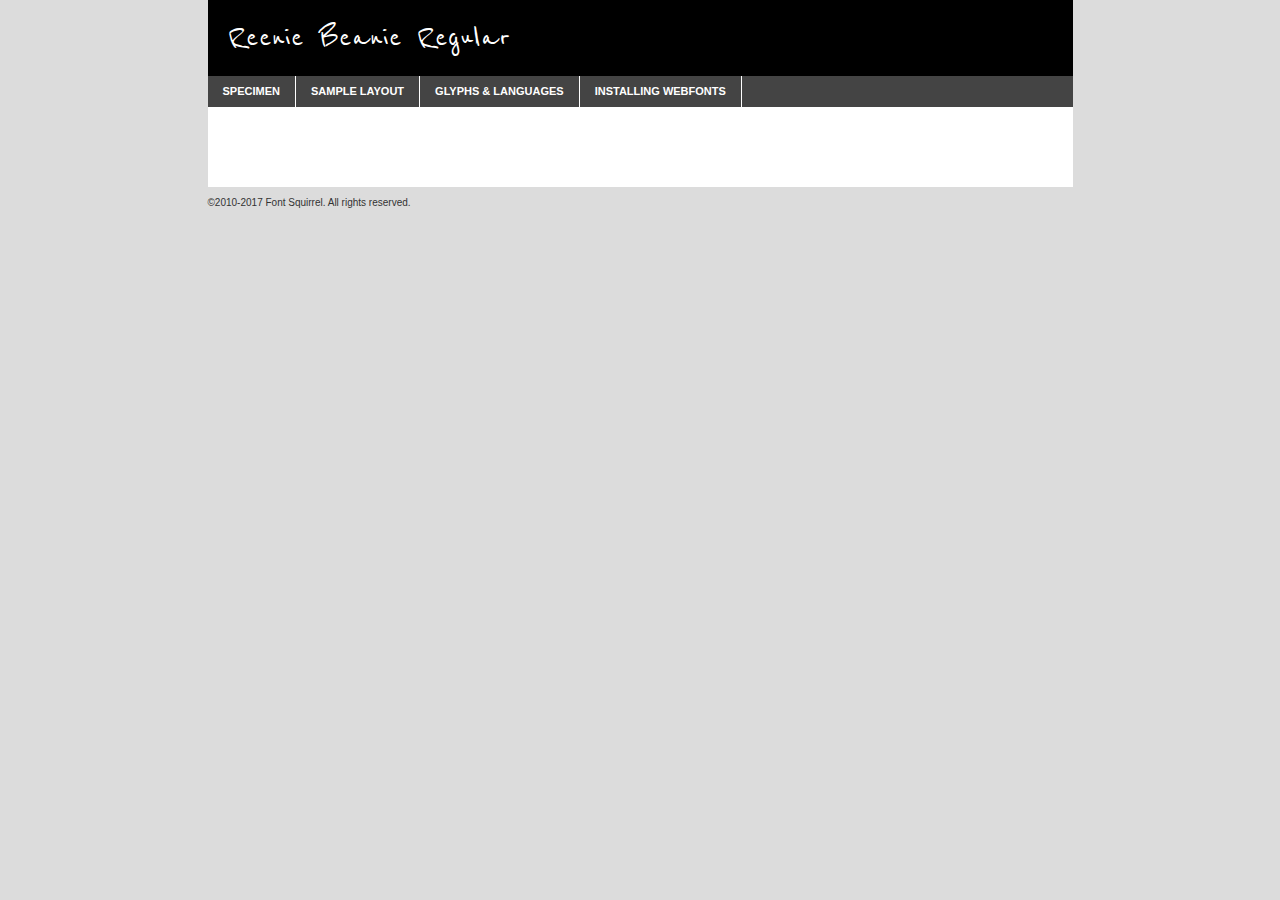
<file: assets/fonts/Reenie Beanie/reeniebeanie-regular-demo.html>
<!DOCTYPE html PUBLIC "-//W3C//DTD XHTML 1.0 Transitional//EN"
	"http://www.w3.org/TR/xhtml1/DTD/xhtml1-transitional.dtd">

<html xmlns="http://www.w3.org/1999/xhtml" xml:lang="en" lang="en">
<head>
	<meta http-equiv="Content-Type" content="text/html; charset=utf-8" />
	<script src="http://ajax.googleapis.com/ajax/libs/jquery/1.7.2/jquery.min.js" type="text/javascript" charset="utf-8"></script>
	<script type="text/javascript">
	(function($){$.fn.easyTabs=function(option){var param=jQuery.extend({fadeSpeed:"fast",defaultContent:1,activeClass:'active'},option);$(this).each(function(){var thisId="#"+this.id;if(param.defaultContent==''){param.defaultContent=1;}
	if(typeof param.defaultContent=="number")
	{var defaultTab=$(thisId+" .tabs li:eq("+(param.defaultContent-1)+") a").attr('href').substr(1);}else{var defaultTab=param.defaultContent;}
	$(thisId+" .tabs li a").each(function(){var tabToHide=$(this).attr('href').substr(1);$("#"+tabToHide).addClass('easytabs-tab-content');});hideAll();changeContent(defaultTab);function hideAll(){$(thisId+" .easytabs-tab-content").hide();}
	function changeContent(tabId){hideAll();$(thisId+" .tabs li").removeClass(param.activeClass);$(thisId+" .tabs li a[href=#"+tabId+"]").closest('li').addClass(param.activeClass);if(param.fadeSpeed!="none")
	{$(thisId+" #"+tabId).fadeIn(param.fadeSpeed);}else{$(thisId+" #"+tabId).show();}}
	$(thisId+" .tabs li").click(function(){var tabId=$(this).find('a').attr('href').substr(1);changeContent(tabId);return false;});});}})(jQuery);
	</script>
	<link rel="stylesheet" href="specimen_files/specimen_stylesheet.css" type="text/css" charset="utf-8" />
	<link rel="stylesheet" href="stylesheet.css" type="text/css" charset="utf-8" />

	<style type="text/css">
					body{
				font-family: 'reenie_beanieregular';
							}
		</style>

	<title>Reenie Beanie Regular Specimen</title>
	
	
	<script type="text/javascript" charset="utf-8">
		$(document).ready(function() {
			$('#container').easyTabs({defaultContent:1});
		});
	</script>
</head>

<body>
<div id="container">
	<div id="header">
		Reenie Beanie Regular	</div>
	<ul class="tabs">
		<li><a href="#specimen">Specimen</a></li>
		<li><a href="#layout">Sample Layout</a></li>
				<li><a href="#glyphs">Glyphs &amp; Languages</a></li>
		<li><a href="#installing">Installing Webfonts</a></li>
		
	</ul>
	
	<div id="main_content">

		
			<div id="specimen">
		
				<div class="section">
					<div class="grid12 firstcol">
						<div class="huge">AaBb</div>
					</div>
				</div>
		
				<div class="section">
					<div class="glyph_range">A&#x200B;B&#x200b;C&#x200b;D&#x200b;E&#x200b;F&#x200b;G&#x200b;H&#x200b;I&#x200b;J&#x200b;K&#x200b;L&#x200b;M&#x200b;N&#x200b;O&#x200b;P&#x200b;Q&#x200b;R&#x200b;S&#x200b;T&#x200b;U&#x200b;V&#x200b;W&#x200b;X&#x200b;Y&#x200b;Z&#x200b;a&#x200b;b&#x200b;c&#x200b;d&#x200b;e&#x200b;f&#x200b;g&#x200b;h&#x200b;i&#x200b;j&#x200b;k&#x200b;l&#x200b;m&#x200b;n&#x200b;o&#x200b;p&#x200b;q&#x200b;r&#x200b;s&#x200b;t&#x200b;u&#x200b;v&#x200b;w&#x200b;x&#x200b;y&#x200b;z&#x200b;1&#x200b;2&#x200b;3&#x200b;4&#x200b;5&#x200b;6&#x200b;7&#x200b;8&#x200b;9&#x200b;0&#x200b;&amp;&#x200b;.&#x200b;,&#x200b;?&#x200b;!&#x200b;&#64;&#x200b;(&#x200b;)&#x200b;#&#x200b;$&#x200b;%&#x200b;*&#x200b;+&#x200b;-&#x200b;=&#x200b;:&#x200b;;</div>
				</div>
				<div class="section">
					<div class="grid12 firstcol">
						<table class="sample_table">
							<tr><td>10</td><td class="size10">abcdefghijklmnopqrstuvwxyzABCDEFGHIJKLMNOPQRSTUVWXYZ0123456789abcdefghijklmnopqrstuvwxyzABCDEFGHIJKLMNOPQRSTUVWXYZ0123456789abcdefghijklmnopqrstuvwxyzABCDEFGHIJKLMNOPQRSTUVWXYZ</td></tr>
							<tr><td>11</td><td class="size11">abcdefghijklmnopqrstuvwxyzABCDEFGHIJKLMNOPQRSTUVWXYZ0123456789abcdefghijklmnopqrstuvwxyzABCDEFGHIJKLMNOPQRSTUVWXYZ0123456789abcdefghijklmnopqrstuvwxyzABCDEFGHIJKLMNOPQRSTUVWXYZ</td></tr>
							<tr><td>12</td><td class="size12">abcdefghijklmnopqrstuvwxyzABCDEFGHIJKLMNOPQRSTUVWXYZ0123456789abcdefghijklmnopqrstuvwxyzABCDEFGHIJKLMNOPQRSTUVWXYZ0123456789abcdefghijklmnopqrstuvwxyzABCDEFGHIJKLMNOPQRSTUVWXYZ</td></tr>
							<tr><td>13</td><td class="size13">abcdefghijklmnopqrstuvwxyzABCDEFGHIJKLMNOPQRSTUVWXYZ0123456789abcdefghijklmnopqrstuvwxyzABCDEFGHIJKLMNOPQRSTUVWXYZ0123456789abcdefghijklmnopqrstuvwxyzABCDEFGHIJKLMNOPQRSTUVWXYZ</td></tr>
							<tr><td>14</td><td class="size14">abcdefghijklmnopqrstuvwxyzABCDEFGHIJKLMNOPQRSTUVWXYZ0123456789abcdefghijklmnopqrstuvwxyzABCDEFGHIJKLMNOPQRSTUVWXYZ0123456789abcdefghijklmnopqrstuvwxyzABCDEFGHIJKLMNOPQRSTUVWXYZ</td></tr>
							<tr><td>16</td><td class="size16">abcdefghijklmnopqrstuvwxyzABCDEFGHIJKLMNOPQRSTUVWXYZ0123456789abcdefghijklmnopqrstuvwxyzABCDEFGHIJKLMNOPQRSTUVWXYZ</td></tr>
							<tr><td>18</td><td class="size18">abcdefghijklmnopqrstuvwxyzABCDEFGHIJKLMNOPQRSTUVWXYZ0123456789abcdefghijklmnopqrstuvwxyzABCDEFGHIJKLMNOPQRSTUVWXYZ</td></tr>
							<tr><td>20</td><td class="size20">abcdefghijklmnopqrstuvwxyzABCDEFGHIJKLMNOPQRSTUVWXYZ0123456789abcdefghijklmnopqrstuvwxyzABCDEFGHIJKLMNOPQRSTUVWXYZ</td></tr>
							<tr><td>24</td><td class="size24">abcdefghijklmnopqrstuvwxyzABCDEFGHIJKLMNOPQRSTUVWXYZ0123456789abcdefghijklmnopqrstuvwxyzABCDEFGHIJKLMNOPQRSTUVWXYZ</td></tr>
							<tr><td>30</td><td class="size30">abcdefghijklmnopqrstuvwxyzABCDEFGHIJKLMNOPQRSTUVWXYZ0123456789abcdefghijklmnopqrstuvwxyzABCDEFGHIJKLMNOPQRSTUVWXYZ</td></tr>
							<tr><td>36</td><td class="size36">abcdefghijklmnopqrstuvwxyzABCDEFGHIJKLMNOPQRSTUVWXYZ0123456789abcdefghijklmnopqrstuvwxyzABCDEFGHIJKLMNOPQRSTUVWXYZ</td></tr>
							<tr><td>48</td><td class="size48">abcdefghijklmnopqrstuvwxyzABCDEFGHIJKLMNOPQRSTUVWXYZ0123456789abcdefghijklmnopqrstuvwxyzABCDEFGHIJKLMNOPQRSTUVWXYZ</td></tr>
							<tr><td>60</td><td class="size60">abcdefghijklmnopqrstuvwxyzABCDEFGHIJKLMNOPQRSTUVWXYZ0123456789abcdefghijklmnopqrstuvwxyzABCDEFGHIJKLMNOPQRSTUVWXYZ</td></tr>
							<tr><td>72</td><td class="size72">abcdefghijklmnopqrstuvwxyzABCDEFGHIJKLMNOPQRSTUVWXYZ0123456789abcdefghijklmnopqrstuvwxyzABCDEFGHIJKLMNOPQRSTUVWXYZ</td></tr>
							<tr><td>90</td><td class="size90">abcdefghijklmnopqrstuvwxyzABCDEFGHIJKLMNOPQRSTUVWXYZ0123456789abcdefghijklmnopqrstuvwxyzABCDEFGHIJKLMNOPQRSTUVWXYZ</td></tr>
						</table>
				
					</div>
			
				</div>
		
		
		
								<div class="section" id="bodycomparison">


										<div id="xheight">
				<div class="fontbody">&#x25FC;&#x25FC;&#x25FC;&#x25FC;&#x25FC;&#x25FC;&#x25FC;&#x25FC;&#x25FC;&#x25FC;&#x25FC;&#x25FC;&#x25FC;&#x25FC;&#x25FC;&#x25FC;&#x25FC;&#x25FC;&#x25FC;&#x25FC;&#x25FC;&#x25FC;&#x25FC;&#x25FC;&#x25FC;&#x25FC;&#x25FC;&#x25FC;&#x25FC;&#x25FC;&#x25FC;&#x25FC;&#x25FC;&#x25FC;&#x25FC;&#x25FC;&#x25FC;&#x25FC;&#x25FC;&#x25FC;&#x25FC;&#x25FC;&#x25FC;&#x25FC;&#x25FC;&#x25FC;&#x25FC;&#x25FC;&#x25FC;&#x25FC;&#x25FC;&#x25FC;&#x25FC;&#x25FC;&#x25FC;&#x25FC;&#x25FC;&#x25FC;&#x25FC;&#x25FC;&#x25FC;&#x25FC;&#x25FC;&#x25FC;&#x25FC;&#x25FC;&#x25FC;&#x25FC;&#x25FC;&#x25FC;&#x25FC;&#x25FC;&#x25FC;&#x25FC;&#x25FC;&#x25FC;&#x25FC;&#x25FC;&#x25FC;&#x25FC;&#x25FC;&#x25FC;&#x25FC;&#x25FC;&#x25FC;&#x25FC;&#x25FC;&#x25FC;&#x25FC;&#x25FC;&#x25FC;&#x25FC;&#x25FC;&#x25FC;&#x25FC;&#x25FC;&#x25FC;&#x25FC;&#x25FC;body</div><div class="arialbody">body</div><div class="verdanabody">body</div><div class="georgiabody">body</div></div>
										<div class="fontbody" style="z-index:1">
											body<span>Reenie Beanie Regular</span>
										</div>
										<div class="arialbody" style="z-index:1">
											body<span>Arial</span>
										</div>
										<div class="verdanabody" style="z-index:1">
											body<span>Verdana</span>
										</div>
										<div class="georgiabody" style="z-index:1">
											body<span>Georgia</span>
										</div>



								</div>
		
		
				<div class="section psample psample_row1" id="">
					
					<div class="grid2 firstcol">
						<p class="size10"><span>10.</span>Aenean lacinia bibendum nulla sed consectetur. Fusce dapibus, tellus ac cursus commodo, tortor mauris condimentum nibh, ut fermentum massa justo sit amet risus. Nullam id dolor id nibh ultricies vehicula ut id elit. Cum sociis natoque penatibus et magnis dis parturient montes, nascetur ridiculus mus. Nulla vitae elit libero, a pharetra augue.</p>
			
					</div>
					<div class="grid3">
						<p class="size11"><span>11.</span>Aenean lacinia bibendum nulla sed consectetur. Fusce dapibus, tellus ac cursus commodo, tortor mauris condimentum nibh, ut fermentum massa justo sit amet risus. Nullam id dolor id nibh ultricies vehicula ut id elit. Cum sociis natoque penatibus et magnis dis parturient montes, nascetur ridiculus mus. Nulla vitae elit libero, a pharetra augue.</p>
			
					</div>
					<div class="grid3">
						<p class="size12"><span>12.</span>Aenean lacinia bibendum nulla sed consectetur. Fusce dapibus, tellus ac cursus commodo, tortor mauris condimentum nibh, ut fermentum massa justo sit amet risus. Nullam id dolor id nibh ultricies vehicula ut id elit. Cum sociis natoque penatibus et magnis dis parturient montes, nascetur ridiculus mus. Nulla vitae elit libero, a pharetra augue.</p>
			
					</div>
					<div class="grid4">
						<p class="size13"><span>13.</span>Aenean lacinia bibendum nulla sed consectetur. Fusce dapibus, tellus ac cursus commodo, tortor mauris condimentum nibh, ut fermentum massa justo sit amet risus. Nullam id dolor id nibh ultricies vehicula ut id elit. Cum sociis natoque penatibus et magnis dis parturient montes, nascetur ridiculus mus. Nulla vitae elit libero, a pharetra augue.</p>
			
					</div>
					<div class="white_blend"></div>
					
				</div>
				<div class="section psample psample_row2" id="">
					<div class="grid3 firstcol">
						<p class="size14"><span>14.</span>Aenean lacinia bibendum nulla sed consectetur. Fusce dapibus, tellus ac cursus commodo, tortor mauris condimentum nibh, ut fermentum massa justo sit amet risus. Nullam id dolor id nibh ultricies vehicula ut id elit. Cum sociis natoque penatibus et magnis dis parturient montes, nascetur ridiculus mus. Nulla vitae elit libero, a pharetra augue.</p>
			
					</div>
					<div class="grid4">
						<p class="size16"><span>16.</span>Aenean lacinia bibendum nulla sed consectetur. Fusce dapibus, tellus ac cursus commodo, tortor mauris condimentum nibh, ut fermentum massa justo sit amet risus. Nullam id dolor id nibh ultricies vehicula ut id elit. Cum sociis natoque penatibus et magnis dis parturient montes, nascetur ridiculus mus. Nulla vitae elit libero, a pharetra augue.</p>
			
					</div>
					<div class="grid5">
						<p class="size18"><span>18.</span>Aenean lacinia bibendum nulla sed consectetur. Fusce dapibus, tellus ac cursus commodo, tortor mauris condimentum nibh, ut fermentum massa justo sit amet risus. Nullam id dolor id nibh ultricies vehicula ut id elit. Cum sociis natoque penatibus et magnis dis parturient montes, nascetur ridiculus mus. Nulla vitae elit libero, a pharetra augue.</p>
			
					</div>

					<div class="white_blend"></div>

				</div>
				
				<div class="section psample psample_row3" id="">
					<div class="grid5 firstcol">
						<p class="size20"><span>20.</span>Aenean lacinia bibendum nulla sed consectetur. Fusce dapibus, tellus ac cursus commodo, tortor mauris condimentum nibh, ut fermentum massa justo sit amet risus. Nullam id dolor id nibh ultricies vehicula ut id elit. Cum sociis natoque penatibus et magnis dis parturient montes, nascetur ridiculus mus. Nulla vitae elit libero, a pharetra augue.</p>
					</div>
					<div class="grid7">
						<p class="size24"><span>24.</span>Aenean lacinia bibendum nulla sed consectetur. Fusce dapibus, tellus ac cursus commodo, tortor mauris condimentum nibh, ut fermentum massa justo sit amet risus. Nullam id dolor id nibh ultricies vehicula ut id elit. Cum sociis natoque penatibus et magnis dis parturient montes, nascetur ridiculus mus. Nulla vitae elit libero, a pharetra augue.</p>
					</div>
					
					<div class="white_blend"></div>
					
				</div>
				
				<div class="section psample psample_row4" id="">
					<div class="grid12 firstcol">
						<p class="size30"><span>30.</span>Aenean lacinia bibendum nulla sed consectetur. Fusce dapibus, tellus ac cursus commodo, tortor mauris condimentum nibh, ut fermentum massa justo sit amet risus. Nullam id dolor id nibh ultricies vehicula ut id elit. Cum sociis natoque penatibus et magnis dis parturient montes, nascetur ridiculus mus. Nulla vitae elit libero, a pharetra augue.</p>
					</div>
					<div class="white_blend"></div>
					
				</div>
				
				
				
				<div class="section psample psample_row1 fullreverse">
					<div class="grid2 firstcol">
						<p class="size10"><span>10.</span>Aenean lacinia bibendum nulla sed consectetur. Fusce dapibus, tellus ac cursus commodo, tortor mauris condimentum nibh, ut fermentum massa justo sit amet risus. Nullam id dolor id nibh ultricies vehicula ut id elit. Cum sociis natoque penatibus et magnis dis parturient montes, nascetur ridiculus mus. Nulla vitae elit libero, a pharetra augue.</p>
			
					</div>
					<div class="grid3">
						<p class="size11"><span>11.</span>Aenean lacinia bibendum nulla sed consectetur. Fusce dapibus, tellus ac cursus commodo, tortor mauris condimentum nibh, ut fermentum massa justo sit amet risus. Nullam id dolor id nibh ultricies vehicula ut id elit. Cum sociis natoque penatibus et magnis dis parturient montes, nascetur ridiculus mus. Nulla vitae elit libero, a pharetra augue.</p>
			
					</div>
					<div class="grid3">
						<p class="size12"><span>12.</span>Aenean lacinia bibendum nulla sed consectetur. Fusce dapibus, tellus ac cursus commodo, tortor mauris condimentum nibh, ut fermentum massa justo sit amet risus. Nullam id dolor id nibh ultricies vehicula ut id elit. Cum sociis natoque penatibus et magnis dis parturient montes, nascetur ridiculus mus. Nulla vitae elit libero, a pharetra augue.</p>
			
					</div>
					<div class="grid4">
						<p class="size13"><span>13.</span>Aenean lacinia bibendum nulla sed consectetur. Fusce dapibus, tellus ac cursus commodo, tortor mauris condimentum nibh, ut fermentum massa justo sit amet risus. Nullam id dolor id nibh ultricies vehicula ut id elit. Cum sociis natoque penatibus et magnis dis parturient montes, nascetur ridiculus mus. Nulla vitae elit libero, a pharetra augue.</p>
			
					</div>
					<div class="black_blend"></div>
					
				</div>
				
				<div class="section psample psample_row2 fullreverse">
					<div class="grid3 firstcol">
						<p class="size14"><span>14.</span>Aenean lacinia bibendum nulla sed consectetur. Fusce dapibus, tellus ac cursus commodo, tortor mauris condimentum nibh, ut fermentum massa justo sit amet risus. Nullam id dolor id nibh ultricies vehicula ut id elit. Cum sociis natoque penatibus et magnis dis parturient montes, nascetur ridiculus mus. Nulla vitae elit libero, a pharetra augue.</p>
			
					</div>
					<div class="grid4">
						<p class="size16"><span>16.</span>Aenean lacinia bibendum nulla sed consectetur. Fusce dapibus, tellus ac cursus commodo, tortor mauris condimentum nibh, ut fermentum massa justo sit amet risus. Nullam id dolor id nibh ultricies vehicula ut id elit. Cum sociis natoque penatibus et magnis dis parturient montes, nascetur ridiculus mus. Nulla vitae elit libero, a pharetra augue.</p>
			
					</div>
					<div class="grid5">
						<p class="size18"><span>18.</span>Aenean lacinia bibendum nulla sed consectetur. Fusce dapibus, tellus ac cursus commodo, tortor mauris condimentum nibh, ut fermentum massa justo sit amet risus. Nullam id dolor id nibh ultricies vehicula ut id elit. Cum sociis natoque penatibus et magnis dis parturient montes, nascetur ridiculus mus. Nulla vitae elit libero, a pharetra augue.</p>
			
					</div>
					<div class="black_blend"></div>

				</div>
				
				<div class="section psample fullreverse psample_row3" id="">
					<div class="grid5 firstcol">
						<p class="size20"><span>20.</span>Aenean lacinia bibendum nulla sed consectetur. Fusce dapibus, tellus ac cursus commodo, tortor mauris condimentum nibh, ut fermentum massa justo sit amet risus. Nullam id dolor id nibh ultricies vehicula ut id elit. Cum sociis natoque penatibus et magnis dis parturient montes, nascetur ridiculus mus. Nulla vitae elit libero, a pharetra augue.</p>
					</div>
					<div class="grid7">
						<p class="size24"><span>24.</span>Aenean lacinia bibendum nulla sed consectetur. Fusce dapibus, tellus ac cursus commodo, tortor mauris condimentum nibh, ut fermentum massa justo sit amet risus. Nullam id dolor id nibh ultricies vehicula ut id elit. Cum sociis natoque penatibus et magnis dis parturient montes, nascetur ridiculus mus. Nulla vitae elit libero, a pharetra augue.</p>
					</div>
					
					<div class="black_blend"></div>
					
				</div>
				
				<div class="section psample fullreverse psample_row4" id="" style="border-bottom: 20px #000 solid;">
					<div class="grid12 firstcol">
						<p class="size30"><span>30.</span>Aenean lacinia bibendum nulla sed consectetur. Fusce dapibus, tellus ac cursus commodo, tortor mauris condimentum nibh, ut fermentum massa justo sit amet risus. Nullam id dolor id nibh ultricies vehicula ut id elit. Cum sociis natoque penatibus et magnis dis parturient montes, nascetur ridiculus mus. Nulla vitae elit libero, a pharetra augue.</p>
					</div>
					<div class="black_blend"></div>
					
				</div>
				
				
				
				
			</div>
			
			<div id="layout">
				
				<div class="section">
					
					<div class="grid12 firstcol">
						<h1>Lorem Ipsum Dolor</h1>
						<h2>Etiam porta sem malesuada magna mollis euismod</h2>
						
						<p class="byline">By <a href="#link">Aenean Lacinia</a></p>
					</div>
				</div>
				<div class="section">
					<div class="grid8 firstcol">
						<p class="large">Donec sed odio dui. Morbi leo risus, porta ac consectetur ac, vestibulum at eros. Fusce dapibus, tellus ac cursus commodo, tortor mauris condimentum nibh, ut fermentum massa justo sit amet risus. </p>

						
						<h3>Pellentesque ornare sem</h3>

						<p>Maecenas sed diam eget risus varius blandit sit amet non magna. Maecenas faucibus mollis interdum. Donec ullamcorper nulla non metus auctor fringilla. Nullam id dolor id nibh ultricies vehicula ut id elit. Nullam id dolor id nibh ultricies vehicula ut id elit. </p>

						<p>Aenean eu leo quam. Pellentesque ornare sem lacinia quam venenatis vestibulum. Lorem ipsum dolor sit amet, consectetur adipiscing elit. Cum sociis natoque penatibus et magnis dis parturient montes, nascetur ridiculus mus. </p>

						<p>Nulla vitae elit libero, a pharetra augue. Praesent commodo cursus magna, vel scelerisque nisl consectetur et. Aenean lacinia bibendum nulla sed consectetur. </p>

						<p>Nullam quis risus eget urna mollis ornare vel eu leo. Nullam quis risus eget urna mollis ornare vel eu leo. Maecenas sed diam eget risus varius blandit sit amet non magna. Donec ullamcorper nulla non metus auctor fringilla. </p>

						<h3>Cras mattis consectetur</h3>

						<p>Aenean eu leo quam. Pellentesque ornare sem lacinia quam venenatis vestibulum. Aenean lacinia bibendum nulla sed consectetur. Integer posuere erat a ante venenatis dapibus posuere velit aliquet. Cras mattis consectetur purus sit amet fermentum. </p>

						<p>Nullam id dolor id nibh ultricies vehicula ut id elit. Nullam quis risus eget urna mollis ornare vel eu leo. Cras mattis consectetur purus sit amet fermentum.</p>
					</div>
					
					<div class="grid4 sidebar">
						
						<div class="box reverse">
							<p class="last">Nullam quis risus eget urna mollis ornare vel eu leo. Donec ullamcorper nulla non metus auctor fringilla. Cras mattis consectetur purus sit amet fermentum. Sed posuere consectetur est at lobortis. Lorem ipsum dolor sit amet, consectetur adipiscing elit. </p>
						</div>
						
						<p class="caption">Maecenas sed diam eget risus varius.</p>

						<p>Vestibulum id ligula porta felis euismod semper. Integer posuere erat a ante venenatis dapibus posuere velit aliquet. Vestibulum id ligula porta felis euismod semper. Sed posuere consectetur est at lobortis. Maecenas sed diam eget risus varius blandit sit amet non magna. Fusce dapibus, tellus ac cursus commodo, tortor mauris condimentum nibh, ut fermentum massa justo sit amet risus. </p>

					

						<p>Duis mollis, est non commodo luctus, nisi erat porttitor ligula, eget lacinia odio sem nec elit. Aenean lacinia bibendum nulla sed consectetur. Vivamus sagittis lacus vel augue laoreet rutrum faucibus dolor auctor. Aenean lacinia bibendum nulla sed consectetur. Nullam quis risus eget urna mollis ornare vel eu leo. </p>

						<p>Praesent commodo cursus magna, vel scelerisque nisl consectetur et. Donec ullamcorper nulla non metus auctor fringilla. Maecenas faucibus mollis interdum. Fusce dapibus, tellus ac cursus commodo, tortor mauris condimentum nibh, ut fermentum massa justo sit amet risus. </p>

					</div>
				</div>
				
			</div>


			



		<div id="glyphs">
			<div class="section">
				<div class="grid12 firstcol">
			
				<h1>Language Support</h1>
				<p>The subset of Reenie Beanie Regular in this kit supports the following languages:<br />
			
					Albanian, Basque, Breton, Chamorro, Danish, Dutch, English, Faroese, Finnish, French, Frisian, Galician, German, Icelandic, Italian, Malagasy, Norwegian, Portuguese, Spanish, Alsatian, Aragonese, Arapaho, Arrernte, Asturian, Aymara, Bislama, Cebuano, Corsican, Fijian, French_creole, Genoese, Gilbertese, Greenlandic, Haitian_creole, Hiligaynon, Hmong, Hopi, Ibanag, Iloko_ilokano, Indonesian, Interglossa_glosa, Interlingua, Irish_gaelic, Jerriais, Lojban, Lombard, Luxembourgeois, Manx, Mohawk, Norfolk_pitcairnese, Occitan, Oromo, Pangasinan, Papiamento, Piedmontese, Potawatomi, Rhaeto-romance, Romansh, Rotokas, Sami_lule, Samoan, Sardinian, Scots_gaelic, Seychelles_creole, Shona, Sicilian, Somali, Southern_ndebele, Swahili, Swati_swazi, Tagalog_filipino_pilipino, Tetum, Tok_pisin, Uyghur_latinized, Volapuk, Walloon, Warlpiri, Xhosa, Yapese, Zulu, Latinbasic, Ubasic, Demo				</p>
				<h1>Glyph Chart</h1>
				<p>The subset of Reenie Beanie Regular in this kit includes all the glyphs listed below. Unicode entities are included above each glyph to help you insert individual characters into your layout.</p>
				<div id="glyph_chart">
			
																				 <div><p>&amp;#32;</p>&#32;</div>
																				 <div><p>&amp;#33;</p>&#33;</div>
																				 <div><p>&amp;#34;</p>&#34;</div>
																				 <div><p>&amp;#35;</p>&#35;</div>
																				 <div><p>&amp;#36;</p>&#36;</div>
																				 <div><p>&amp;#37;</p>&#37;</div>
																				 <div><p>&amp;#38;</p>&#38;</div>
																				 <div><p>&amp;#39;</p>&#39;</div>
																				 <div><p>&amp;#40;</p>&#40;</div>
																				 <div><p>&amp;#41;</p>&#41;</div>
																				 <div><p>&amp;#42;</p>&#42;</div>
																				 <div><p>&amp;#43;</p>&#43;</div>
																				 <div><p>&amp;#44;</p>&#44;</div>
																				 <div><p>&amp;#45;</p>&#45;</div>
																				 <div><p>&amp;#46;</p>&#46;</div>
																				 <div><p>&amp;#47;</p>&#47;</div>
																				 <div><p>&amp;#48;</p>&#48;</div>
																				 <div><p>&amp;#49;</p>&#49;</div>
																				 <div><p>&amp;#50;</p>&#50;</div>
																				 <div><p>&amp;#51;</p>&#51;</div>
																				 <div><p>&amp;#52;</p>&#52;</div>
																				 <div><p>&amp;#53;</p>&#53;</div>
																				 <div><p>&amp;#54;</p>&#54;</div>
																				 <div><p>&amp;#55;</p>&#55;</div>
																				 <div><p>&amp;#56;</p>&#56;</div>
																				 <div><p>&amp;#57;</p>&#57;</div>
																				 <div><p>&amp;#58;</p>&#58;</div>
																				 <div><p>&amp;#59;</p>&#59;</div>
																				 <div><p>&amp;#60;</p>&#60;</div>
																				 <div><p>&amp;#61;</p>&#61;</div>
																				 <div><p>&amp;#62;</p>&#62;</div>
																				 <div><p>&amp;#63;</p>&#63;</div>
																				 <div><p>&amp;#64;</p>&#64;</div>
																				 <div><p>&amp;#65;</p>&#65;</div>
																				 <div><p>&amp;#66;</p>&#66;</div>
																				 <div><p>&amp;#67;</p>&#67;</div>
																				 <div><p>&amp;#68;</p>&#68;</div>
																				 <div><p>&amp;#69;</p>&#69;</div>
																				 <div><p>&amp;#70;</p>&#70;</div>
																				 <div><p>&amp;#71;</p>&#71;</div>
																				 <div><p>&amp;#72;</p>&#72;</div>
																				 <div><p>&amp;#73;</p>&#73;</div>
																				 <div><p>&amp;#74;</p>&#74;</div>
																				 <div><p>&amp;#75;</p>&#75;</div>
																				 <div><p>&amp;#76;</p>&#76;</div>
																				 <div><p>&amp;#77;</p>&#77;</div>
																				 <div><p>&amp;#78;</p>&#78;</div>
																				 <div><p>&amp;#79;</p>&#79;</div>
																				 <div><p>&amp;#80;</p>&#80;</div>
																				 <div><p>&amp;#81;</p>&#81;</div>
																				 <div><p>&amp;#82;</p>&#82;</div>
																				 <div><p>&amp;#83;</p>&#83;</div>
																				 <div><p>&amp;#84;</p>&#84;</div>
																				 <div><p>&amp;#85;</p>&#85;</div>
																				 <div><p>&amp;#86;</p>&#86;</div>
																				 <div><p>&amp;#87;</p>&#87;</div>
																				 <div><p>&amp;#88;</p>&#88;</div>
																				 <div><p>&amp;#89;</p>&#89;</div>
																				 <div><p>&amp;#90;</p>&#90;</div>
																				 <div><p>&amp;#91;</p>&#91;</div>
																				 <div><p>&amp;#92;</p>&#92;</div>
																				 <div><p>&amp;#93;</p>&#93;</div>
																				 <div><p>&amp;#94;</p>&#94;</div>
																				 <div><p>&amp;#95;</p>&#95;</div>
																				 <div><p>&amp;#96;</p>&#96;</div>
																				 <div><p>&amp;#97;</p>&#97;</div>
																				 <div><p>&amp;#98;</p>&#98;</div>
																				 <div><p>&amp;#99;</p>&#99;</div>
																				 <div><p>&amp;#100;</p>&#100;</div>
																				 <div><p>&amp;#101;</p>&#101;</div>
																				 <div><p>&amp;#102;</p>&#102;</div>
																				 <div><p>&amp;#103;</p>&#103;</div>
																				 <div><p>&amp;#104;</p>&#104;</div>
																				 <div><p>&amp;#105;</p>&#105;</div>
																				 <div><p>&amp;#106;</p>&#106;</div>
																				 <div><p>&amp;#107;</p>&#107;</div>
																				 <div><p>&amp;#108;</p>&#108;</div>
																				 <div><p>&amp;#109;</p>&#109;</div>
																				 <div><p>&amp;#110;</p>&#110;</div>
																				 <div><p>&amp;#111;</p>&#111;</div>
																				 <div><p>&amp;#112;</p>&#112;</div>
																				 <div><p>&amp;#113;</p>&#113;</div>
																				 <div><p>&amp;#114;</p>&#114;</div>
																				 <div><p>&amp;#115;</p>&#115;</div>
																				 <div><p>&amp;#116;</p>&#116;</div>
																				 <div><p>&amp;#117;</p>&#117;</div>
																				 <div><p>&amp;#118;</p>&#118;</div>
																				 <div><p>&amp;#119;</p>&#119;</div>
																				 <div><p>&amp;#120;</p>&#120;</div>
																				 <div><p>&amp;#121;</p>&#121;</div>
																				 <div><p>&amp;#122;</p>&#122;</div>
																				 <div><p>&amp;#123;</p>&#123;</div>
																				 <div><p>&amp;#124;</p>&#124;</div>
																				 <div><p>&amp;#125;</p>&#125;</div>
																				 <div><p>&amp;#126;</p>&#126;</div>
																				 <div><p>&amp;#160;</p>&#160;</div>
																				 <div><p>&amp;#161;</p>&#161;</div>
																				 <div><p>&amp;#162;</p>&#162;</div>
																				 <div><p>&amp;#163;</p>&#163;</div>
																				 <div><p>&amp;#164;</p>&#164;</div>
																				 <div><p>&amp;#165;</p>&#165;</div>
																				 <div><p>&amp;#166;</p>&#166;</div>
																				 <div><p>&amp;#167;</p>&#167;</div>
																				 <div><p>&amp;#168;</p>&#168;</div>
																				 <div><p>&amp;#169;</p>&#169;</div>
																				 <div><p>&amp;#170;</p>&#170;</div>
																				 <div><p>&amp;#171;</p>&#171;</div>
																				 <div><p>&amp;#172;</p>&#172;</div>
																				 <div><p>&amp;#173;</p>&#173;</div>
																				 <div><p>&amp;#174;</p>&#174;</div>
																				 <div><p>&amp;#175;</p>&#175;</div>
																				 <div><p>&amp;#176;</p>&#176;</div>
																				 <div><p>&amp;#177;</p>&#177;</div>
																				 <div><p>&amp;#178;</p>&#178;</div>
																				 <div><p>&amp;#179;</p>&#179;</div>
																				 <div><p>&amp;#180;</p>&#180;</div>
																				 <div><p>&amp;#181;</p>&#181;</div>
																				 <div><p>&amp;#182;</p>&#182;</div>
																				 <div><p>&amp;#183;</p>&#183;</div>
																				 <div><p>&amp;#184;</p>&#184;</div>
																				 <div><p>&amp;#185;</p>&#185;</div>
																				 <div><p>&amp;#186;</p>&#186;</div>
																				 <div><p>&amp;#187;</p>&#187;</div>
																				 <div><p>&amp;#188;</p>&#188;</div>
																				 <div><p>&amp;#189;</p>&#189;</div>
																				 <div><p>&amp;#190;</p>&#190;</div>
																				 <div><p>&amp;#191;</p>&#191;</div>
																				 <div><p>&amp;#192;</p>&#192;</div>
																				 <div><p>&amp;#193;</p>&#193;</div>
																				 <div><p>&amp;#194;</p>&#194;</div>
																				 <div><p>&amp;#195;</p>&#195;</div>
																				 <div><p>&amp;#196;</p>&#196;</div>
																				 <div><p>&amp;#197;</p>&#197;</div>
																				 <div><p>&amp;#198;</p>&#198;</div>
																				 <div><p>&amp;#199;</p>&#199;</div>
																				 <div><p>&amp;#200;</p>&#200;</div>
																				 <div><p>&amp;#201;</p>&#201;</div>
																				 <div><p>&amp;#202;</p>&#202;</div>
																				 <div><p>&amp;#203;</p>&#203;</div>
																				 <div><p>&amp;#204;</p>&#204;</div>
																				 <div><p>&amp;#205;</p>&#205;</div>
																				 <div><p>&amp;#206;</p>&#206;</div>
																				 <div><p>&amp;#207;</p>&#207;</div>
																				 <div><p>&amp;#208;</p>&#208;</div>
																				 <div><p>&amp;#209;</p>&#209;</div>
																				 <div><p>&amp;#210;</p>&#210;</div>
																				 <div><p>&amp;#211;</p>&#211;</div>
																				 <div><p>&amp;#212;</p>&#212;</div>
																				 <div><p>&amp;#213;</p>&#213;</div>
																				 <div><p>&amp;#214;</p>&#214;</div>
																				 <div><p>&amp;#215;</p>&#215;</div>
																				 <div><p>&amp;#216;</p>&#216;</div>
																				 <div><p>&amp;#217;</p>&#217;</div>
																				 <div><p>&amp;#218;</p>&#218;</div>
																				 <div><p>&amp;#219;</p>&#219;</div>
																				 <div><p>&amp;#220;</p>&#220;</div>
																				 <div><p>&amp;#221;</p>&#221;</div>
																				 <div><p>&amp;#222;</p>&#222;</div>
																				 <div><p>&amp;#223;</p>&#223;</div>
																				 <div><p>&amp;#224;</p>&#224;</div>
																				 <div><p>&amp;#225;</p>&#225;</div>
																				 <div><p>&amp;#226;</p>&#226;</div>
																				 <div><p>&amp;#227;</p>&#227;</div>
																				 <div><p>&amp;#228;</p>&#228;</div>
																				 <div><p>&amp;#229;</p>&#229;</div>
																				 <div><p>&amp;#230;</p>&#230;</div>
																				 <div><p>&amp;#231;</p>&#231;</div>
																				 <div><p>&amp;#232;</p>&#232;</div>
																				 <div><p>&amp;#233;</p>&#233;</div>
																				 <div><p>&amp;#234;</p>&#234;</div>
																				 <div><p>&amp;#235;</p>&#235;</div>
																				 <div><p>&amp;#236;</p>&#236;</div>
																				 <div><p>&amp;#237;</p>&#237;</div>
																				 <div><p>&amp;#238;</p>&#238;</div>
																				 <div><p>&amp;#239;</p>&#239;</div>
																				 <div><p>&amp;#240;</p>&#240;</div>
																				 <div><p>&amp;#241;</p>&#241;</div>
																				 <div><p>&amp;#242;</p>&#242;</div>
																				 <div><p>&amp;#243;</p>&#243;</div>
																				 <div><p>&amp;#244;</p>&#244;</div>
																				 <div><p>&amp;#245;</p>&#245;</div>
																				 <div><p>&amp;#246;</p>&#246;</div>
																				 <div><p>&amp;#247;</p>&#247;</div>
																				 <div><p>&amp;#248;</p>&#248;</div>
																				 <div><p>&amp;#249;</p>&#249;</div>
																				 <div><p>&amp;#250;</p>&#250;</div>
																				 <div><p>&amp;#251;</p>&#251;</div>
																				 <div><p>&amp;#252;</p>&#252;</div>
																				 <div><p>&amp;#253;</p>&#253;</div>
																				 <div><p>&amp;#254;</p>&#254;</div>
																				 <div><p>&amp;#255;</p>&#255;</div>
																				 <div><p>&amp;#338;</p>&#338;</div>
																				 <div><p>&amp;#339;</p>&#339;</div>
																				 <div><p>&amp;#376;</p>&#376;</div>
																				 <div><p>&amp;#710;</p>&#710;</div>
																				 <div><p>&amp;#732;</p>&#732;</div>
																				 <div><p>&amp;#8192;</p>&#8192;</div>
																				 <div><p>&amp;#8193;</p>&#8193;</div>
																				 <div><p>&amp;#8194;</p>&#8194;</div>
																				 <div><p>&amp;#8195;</p>&#8195;</div>
																				 <div><p>&amp;#8196;</p>&#8196;</div>
																				 <div><p>&amp;#8197;</p>&#8197;</div>
																				 <div><p>&amp;#8198;</p>&#8198;</div>
																				 <div><p>&amp;#8199;</p>&#8199;</div>
																				 <div><p>&amp;#8200;</p>&#8200;</div>
																				 <div><p>&amp;#8201;</p>&#8201;</div>
																				 <div><p>&amp;#8202;</p>&#8202;</div>
																				 <div><p>&amp;#8208;</p>&#8208;</div>
																				 <div><p>&amp;#8209;</p>&#8209;</div>
																				 <div><p>&amp;#8210;</p>&#8210;</div>
																				 <div><p>&amp;#8211;</p>&#8211;</div>
																				 <div><p>&amp;#8212;</p>&#8212;</div>
																				 <div><p>&amp;#8216;</p>&#8216;</div>
																				 <div><p>&amp;#8217;</p>&#8217;</div>
																				 <div><p>&amp;#8218;</p>&#8218;</div>
																				 <div><p>&amp;#8220;</p>&#8220;</div>
																				 <div><p>&amp;#8221;</p>&#8221;</div>
																				 <div><p>&amp;#8222;</p>&#8222;</div>
																				 <div><p>&amp;#8226;</p>&#8226;</div>
																				 <div><p>&amp;#8230;</p>&#8230;</div>
																				 <div><p>&amp;#8239;</p>&#8239;</div>
																				 <div><p>&amp;#8249;</p>&#8249;</div>
																				 <div><p>&amp;#8250;</p>&#8250;</div>
																				 <div><p>&amp;#8287;</p>&#8287;</div>
																				 <div><p>&amp;#8364;</p>&#8364;</div>
																				 <div><p>&amp;#8482;</p>&#8482;</div>
																				 <div><p>&amp;#9724;</p>&#9724;</div>
																				 <div><p>&amp;#64257;</p>&#64257;</div>
																				 <div><p>&amp;#64258;</p>&#64258;</div>
																																																</div>	
				</div>
		
		
			</div>
		</div>
		
		
		<div id="specs">
			
		</div>
	
		<div id="installing">
			<div class="section">
				<div class="grid7 firstcol">
					<h1>Installing Webfonts</h1>
					
					<p>Webfonts are supported by all major browser platforms but not all in the same way. There are currently four different font formats that must be included in order to target all browsers. This includes TTF, WOFF, EOT and SVG.</p>
					
					<h2>1. Upload your webfonts</h2>
					<p>You must upload your webfont kit to your website. They should be in or near the same directory as your CSS files.</p>
					
					<h2>2. Include the webfont stylesheet</h2>
					<p>A special CSS @font-face declaration helps the various browsers select the appropriate font it needs without causing you a bunch of headaches. Learn more about this syntax by reading the <a href="https://www.fontspring.com/blog/further-hardening-of-the-bulletproof-syntax">Fontspring blog post</a> about it. The code for it is as follows:</p>


<code>
@font-face{ 
	font-family: 'MyWebFont';
	src: url('WebFont.eot');
	src: url('WebFont.eot?#iefix') format('embedded-opentype'),
	     url('WebFont.woff') format('woff'),
	     url('WebFont.ttf') format('truetype'),
	     url('WebFont.svg#webfont') format('svg');
}
</code>

	<p>We've already gone ahead and generated the code for you. All you have to do is link to the stylesheet in your HTML, like this:</p>
	<code>&lt;link rel=&quot;stylesheet&quot; href=&quot;stylesheet.css&quot; type=&quot;text/css&quot; charset=&quot;utf-8&quot; /&gt;</code>

					<h2>3. Modify your own stylesheet</h2>
					<p>To take advantage of your new fonts, you must tell your stylesheet to use them. Look at the original @font-face declaration above and find the property called "font-family." The name linked there will be what you use to reference the font. Prepend that webfont name to the font stack in the "font-family" property, inside the selector you want to change. For example:</p>
<code>p { font-family: 'WebFont', Arial, sans-serif; }</code>

<h2>4. Test</h2>
<p>Getting webfonts to work cross-browser <em>can</em> be tricky. Use the information in the sidebar to help you if you find that fonts aren't loading in a particular browser.</p>
				</div>
				
				<div class="grid5 sidebar">
					<div class="box">
						<h2>Troubleshooting<br />Font-Face Problems</h2>
						<p>Having trouble getting your webfonts to load in your new website? Here are some tips to sort out what might be the problem.</p>

						<h3>Fonts not showing in any browser</h3>

						<p>This sounds like you need to work on the plumbing. You either did not upload the fonts to the correct directory, or you did not link the fonts properly in the CSS. If you've confirmed that all this is correct and you still have a problem, take a look at your .htaccess file and see if requests are getting intercepted.</p>

						<h3>Fonts not loading in iPhone or iPad</h3>

						<p>The most common problem here is that you are serving the fonts from an IIS server. IIS refuses to serve files that have unknown MIME types. If that is the case, you must set the MIME type for SVG to "image/svg+xml" in the server settings. Follow these instructions from Microsoft if you need help.</p>

						<h3>Fonts not loading in Firefox</h3>

						<p>The primary reason for this failure? You are still using a version Firefox older than 3.5. So upgrade already! If that isn't it, then you are very likely serving fonts from a different domain. Firefox requires that all font assets be served from the same domain. Lastly it is possible that you need to add WOFF to your list of MIME types (if you are serving via IIS.)</p>

						<h3>Fonts not loading in IE</h3>

						<p>Are you looking at Internet Explorer on an actual Windows machine or are you cheating by using a service like Adobe BrowserLab? Many of these screenshot services do not render @font-face for IE. Best to test it on a real machine.</p>

						<h3>Fonts not loading in IE9</h3>

						<p>IE9, like Firefox, requires that fonts be served from the same domain as the website. Make sure that is the case.</p>
					</div>
				</div>
			</div>
			
		</div>
	
	</div>
	<div id="footer">
		<p>&copy;2010-2017 Font Squirrel. All rights reserved.</p>
	</div>
</div>
</body>
</html>
</file>
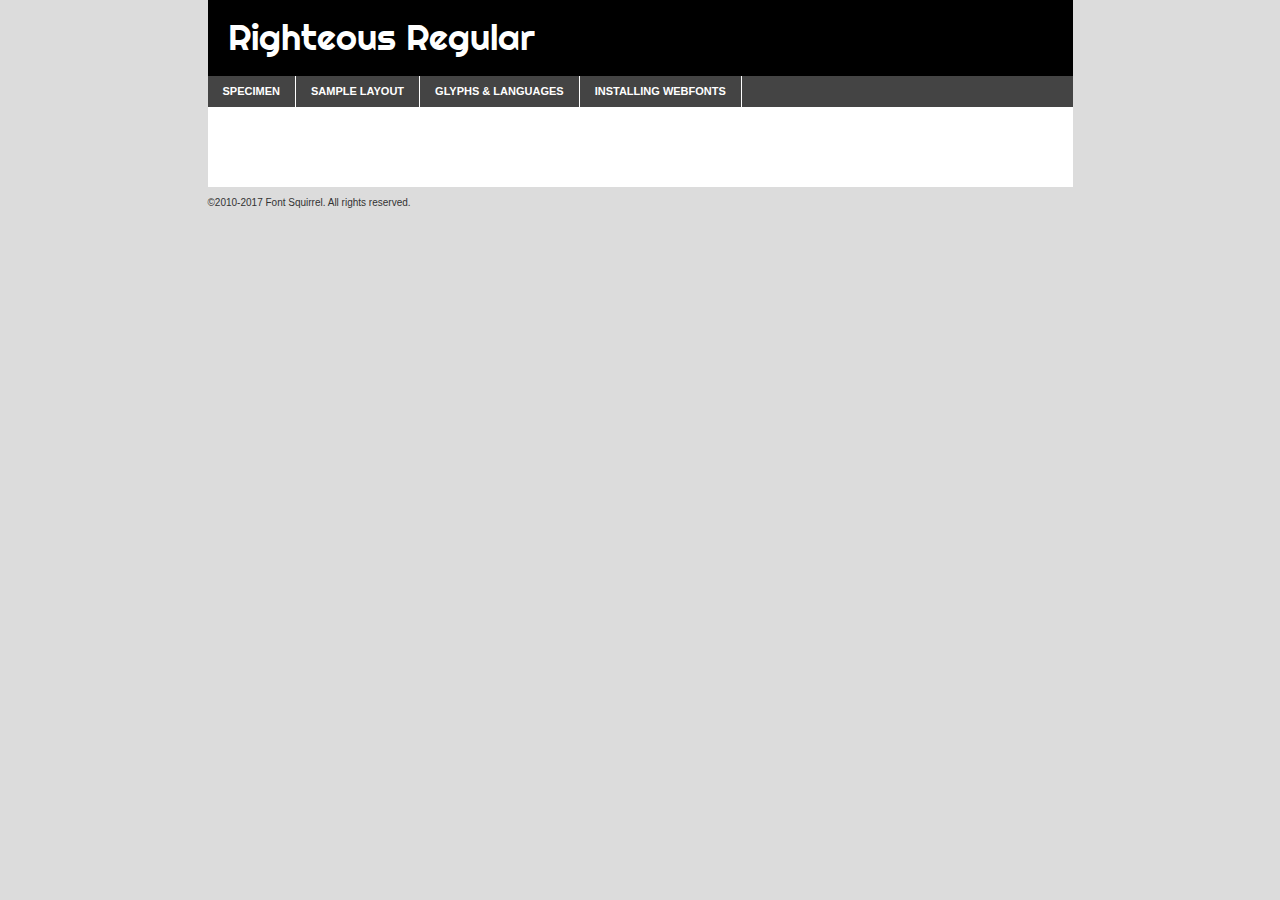
<file: assets/fonts/Righteous/righteous-regular-demo.html>
<!DOCTYPE html PUBLIC "-//W3C//DTD XHTML 1.0 Transitional//EN"
	"http://www.w3.org/TR/xhtml1/DTD/xhtml1-transitional.dtd">

<html xmlns="http://www.w3.org/1999/xhtml" xml:lang="en" lang="en">
<head>
	<meta http-equiv="Content-Type" content="text/html; charset=utf-8" />
	<script src="http://ajax.googleapis.com/ajax/libs/jquery/1.7.2/jquery.min.js" type="text/javascript" charset="utf-8"></script>
	<script type="text/javascript">
	(function($){$.fn.easyTabs=function(option){var param=jQuery.extend({fadeSpeed:"fast",defaultContent:1,activeClass:'active'},option);$(this).each(function(){var thisId="#"+this.id;if(param.defaultContent==''){param.defaultContent=1;}
	if(typeof param.defaultContent=="number")
	{var defaultTab=$(thisId+" .tabs li:eq("+(param.defaultContent-1)+") a").attr('href').substr(1);}else{var defaultTab=param.defaultContent;}
	$(thisId+" .tabs li a").each(function(){var tabToHide=$(this).attr('href').substr(1);$("#"+tabToHide).addClass('easytabs-tab-content');});hideAll();changeContent(defaultTab);function hideAll(){$(thisId+" .easytabs-tab-content").hide();}
	function changeContent(tabId){hideAll();$(thisId+" .tabs li").removeClass(param.activeClass);$(thisId+" .tabs li a[href=#"+tabId+"]").closest('li').addClass(param.activeClass);if(param.fadeSpeed!="none")
	{$(thisId+" #"+tabId).fadeIn(param.fadeSpeed);}else{$(thisId+" #"+tabId).show();}}
	$(thisId+" .tabs li").click(function(){var tabId=$(this).find('a').attr('href').substr(1);changeContent(tabId);return false;});});}})(jQuery);
	</script>
	<link rel="stylesheet" href="specimen_files/specimen_stylesheet.css" type="text/css" charset="utf-8" />
	<link rel="stylesheet" href="stylesheet.css" type="text/css" charset="utf-8" />

	<style type="text/css">
					body{
				font-family: 'righteousregular';
							}
		</style>

	<title>Righteous Regular Specimen</title>
	
	
	<script type="text/javascript" charset="utf-8">
		$(document).ready(function() {
			$('#container').easyTabs({defaultContent:1});
		});
	</script>
</head>

<body>
<div id="container">
	<div id="header">
		Righteous Regular	</div>
	<ul class="tabs">
		<li><a href="#specimen">Specimen</a></li>
		<li><a href="#layout">Sample Layout</a></li>
				<li><a href="#glyphs">Glyphs &amp; Languages</a></li>
		<li><a href="#installing">Installing Webfonts</a></li>
		
	</ul>
	
	<div id="main_content">

		
			<div id="specimen">
		
				<div class="section">
					<div class="grid12 firstcol">
						<div class="huge">AaBb</div>
					</div>
				</div>
		
				<div class="section">
					<div class="glyph_range">A&#x200B;B&#x200b;C&#x200b;D&#x200b;E&#x200b;F&#x200b;G&#x200b;H&#x200b;I&#x200b;J&#x200b;K&#x200b;L&#x200b;M&#x200b;N&#x200b;O&#x200b;P&#x200b;Q&#x200b;R&#x200b;S&#x200b;T&#x200b;U&#x200b;V&#x200b;W&#x200b;X&#x200b;Y&#x200b;Z&#x200b;a&#x200b;b&#x200b;c&#x200b;d&#x200b;e&#x200b;f&#x200b;g&#x200b;h&#x200b;i&#x200b;j&#x200b;k&#x200b;l&#x200b;m&#x200b;n&#x200b;o&#x200b;p&#x200b;q&#x200b;r&#x200b;s&#x200b;t&#x200b;u&#x200b;v&#x200b;w&#x200b;x&#x200b;y&#x200b;z&#x200b;1&#x200b;2&#x200b;3&#x200b;4&#x200b;5&#x200b;6&#x200b;7&#x200b;8&#x200b;9&#x200b;0&#x200b;&amp;&#x200b;.&#x200b;,&#x200b;?&#x200b;!&#x200b;&#64;&#x200b;(&#x200b;)&#x200b;#&#x200b;$&#x200b;%&#x200b;*&#x200b;+&#x200b;-&#x200b;=&#x200b;:&#x200b;;</div>
				</div>
				<div class="section">
					<div class="grid12 firstcol">
						<table class="sample_table">
							<tr><td>10</td><td class="size10">abcdefghijklmnopqrstuvwxyzABCDEFGHIJKLMNOPQRSTUVWXYZ0123456789abcdefghijklmnopqrstuvwxyzABCDEFGHIJKLMNOPQRSTUVWXYZ0123456789abcdefghijklmnopqrstuvwxyzABCDEFGHIJKLMNOPQRSTUVWXYZ</td></tr>
							<tr><td>11</td><td class="size11">abcdefghijklmnopqrstuvwxyzABCDEFGHIJKLMNOPQRSTUVWXYZ0123456789abcdefghijklmnopqrstuvwxyzABCDEFGHIJKLMNOPQRSTUVWXYZ0123456789abcdefghijklmnopqrstuvwxyzABCDEFGHIJKLMNOPQRSTUVWXYZ</td></tr>
							<tr><td>12</td><td class="size12">abcdefghijklmnopqrstuvwxyzABCDEFGHIJKLMNOPQRSTUVWXYZ0123456789abcdefghijklmnopqrstuvwxyzABCDEFGHIJKLMNOPQRSTUVWXYZ0123456789abcdefghijklmnopqrstuvwxyzABCDEFGHIJKLMNOPQRSTUVWXYZ</td></tr>
							<tr><td>13</td><td class="size13">abcdefghijklmnopqrstuvwxyzABCDEFGHIJKLMNOPQRSTUVWXYZ0123456789abcdefghijklmnopqrstuvwxyzABCDEFGHIJKLMNOPQRSTUVWXYZ0123456789abcdefghijklmnopqrstuvwxyzABCDEFGHIJKLMNOPQRSTUVWXYZ</td></tr>
							<tr><td>14</td><td class="size14">abcdefghijklmnopqrstuvwxyzABCDEFGHIJKLMNOPQRSTUVWXYZ0123456789abcdefghijklmnopqrstuvwxyzABCDEFGHIJKLMNOPQRSTUVWXYZ0123456789abcdefghijklmnopqrstuvwxyzABCDEFGHIJKLMNOPQRSTUVWXYZ</td></tr>
							<tr><td>16</td><td class="size16">abcdefghijklmnopqrstuvwxyzABCDEFGHIJKLMNOPQRSTUVWXYZ0123456789abcdefghijklmnopqrstuvwxyzABCDEFGHIJKLMNOPQRSTUVWXYZ</td></tr>
							<tr><td>18</td><td class="size18">abcdefghijklmnopqrstuvwxyzABCDEFGHIJKLMNOPQRSTUVWXYZ0123456789abcdefghijklmnopqrstuvwxyzABCDEFGHIJKLMNOPQRSTUVWXYZ</td></tr>
							<tr><td>20</td><td class="size20">abcdefghijklmnopqrstuvwxyzABCDEFGHIJKLMNOPQRSTUVWXYZ0123456789abcdefghijklmnopqrstuvwxyzABCDEFGHIJKLMNOPQRSTUVWXYZ</td></tr>
							<tr><td>24</td><td class="size24">abcdefghijklmnopqrstuvwxyzABCDEFGHIJKLMNOPQRSTUVWXYZ0123456789abcdefghijklmnopqrstuvwxyzABCDEFGHIJKLMNOPQRSTUVWXYZ</td></tr>
							<tr><td>30</td><td class="size30">abcdefghijklmnopqrstuvwxyzABCDEFGHIJKLMNOPQRSTUVWXYZ0123456789abcdefghijklmnopqrstuvwxyzABCDEFGHIJKLMNOPQRSTUVWXYZ</td></tr>
							<tr><td>36</td><td class="size36">abcdefghijklmnopqrstuvwxyzABCDEFGHIJKLMNOPQRSTUVWXYZ0123456789abcdefghijklmnopqrstuvwxyzABCDEFGHIJKLMNOPQRSTUVWXYZ</td></tr>
							<tr><td>48</td><td class="size48">abcdefghijklmnopqrstuvwxyzABCDEFGHIJKLMNOPQRSTUVWXYZ0123456789abcdefghijklmnopqrstuvwxyzABCDEFGHIJKLMNOPQRSTUVWXYZ</td></tr>
							<tr><td>60</td><td class="size60">abcdefghijklmnopqrstuvwxyzABCDEFGHIJKLMNOPQRSTUVWXYZ0123456789abcdefghijklmnopqrstuvwxyzABCDEFGHIJKLMNOPQRSTUVWXYZ</td></tr>
							<tr><td>72</td><td class="size72">abcdefghijklmnopqrstuvwxyzABCDEFGHIJKLMNOPQRSTUVWXYZ0123456789abcdefghijklmnopqrstuvwxyzABCDEFGHIJKLMNOPQRSTUVWXYZ</td></tr>
							<tr><td>90</td><td class="size90">abcdefghijklmnopqrstuvwxyzABCDEFGHIJKLMNOPQRSTUVWXYZ0123456789abcdefghijklmnopqrstuvwxyzABCDEFGHIJKLMNOPQRSTUVWXYZ</td></tr>
						</table>
				
					</div>
			
				</div>
		
		
		
								<div class="section" id="bodycomparison">


										<div id="xheight">
				<div class="fontbody">&#x25FC;&#x25FC;&#x25FC;&#x25FC;&#x25FC;&#x25FC;&#x25FC;&#x25FC;&#x25FC;&#x25FC;&#x25FC;&#x25FC;&#x25FC;&#x25FC;&#x25FC;&#x25FC;&#x25FC;&#x25FC;&#x25FC;&#x25FC;&#x25FC;&#x25FC;&#x25FC;&#x25FC;&#x25FC;&#x25FC;&#x25FC;&#x25FC;&#x25FC;&#x25FC;&#x25FC;&#x25FC;&#x25FC;&#x25FC;&#x25FC;&#x25FC;&#x25FC;&#x25FC;&#x25FC;&#x25FC;&#x25FC;&#x25FC;&#x25FC;&#x25FC;&#x25FC;&#x25FC;&#x25FC;&#x25FC;&#x25FC;&#x25FC;&#x25FC;&#x25FC;&#x25FC;&#x25FC;&#x25FC;&#x25FC;&#x25FC;&#x25FC;&#x25FC;&#x25FC;&#x25FC;&#x25FC;&#x25FC;&#x25FC;&#x25FC;&#x25FC;&#x25FC;&#x25FC;&#x25FC;&#x25FC;&#x25FC;&#x25FC;&#x25FC;&#x25FC;&#x25FC;&#x25FC;&#x25FC;&#x25FC;&#x25FC;&#x25FC;&#x25FC;&#x25FC;&#x25FC;&#x25FC;&#x25FC;&#x25FC;&#x25FC;&#x25FC;&#x25FC;&#x25FC;&#x25FC;&#x25FC;&#x25FC;&#x25FC;&#x25FC;&#x25FC;&#x25FC;&#x25FC;&#x25FC;body</div><div class="arialbody">body</div><div class="verdanabody">body</div><div class="georgiabody">body</div></div>
										<div class="fontbody" style="z-index:1">
											body<span>Righteous Regular</span>
										</div>
										<div class="arialbody" style="z-index:1">
											body<span>Arial</span>
										</div>
										<div class="verdanabody" style="z-index:1">
											body<span>Verdana</span>
										</div>
										<div class="georgiabody" style="z-index:1">
											body<span>Georgia</span>
										</div>



								</div>
		
		
				<div class="section psample psample_row1" id="">
					
					<div class="grid2 firstcol">
						<p class="size10"><span>10.</span>Aenean lacinia bibendum nulla sed consectetur. Fusce dapibus, tellus ac cursus commodo, tortor mauris condimentum nibh, ut fermentum massa justo sit amet risus. Nullam id dolor id nibh ultricies vehicula ut id elit. Cum sociis natoque penatibus et magnis dis parturient montes, nascetur ridiculus mus. Nulla vitae elit libero, a pharetra augue.</p>
			
					</div>
					<div class="grid3">
						<p class="size11"><span>11.</span>Aenean lacinia bibendum nulla sed consectetur. Fusce dapibus, tellus ac cursus commodo, tortor mauris condimentum nibh, ut fermentum massa justo sit amet risus. Nullam id dolor id nibh ultricies vehicula ut id elit. Cum sociis natoque penatibus et magnis dis parturient montes, nascetur ridiculus mus. Nulla vitae elit libero, a pharetra augue.</p>
			
					</div>
					<div class="grid3">
						<p class="size12"><span>12.</span>Aenean lacinia bibendum nulla sed consectetur. Fusce dapibus, tellus ac cursus commodo, tortor mauris condimentum nibh, ut fermentum massa justo sit amet risus. Nullam id dolor id nibh ultricies vehicula ut id elit. Cum sociis natoque penatibus et magnis dis parturient montes, nascetur ridiculus mus. Nulla vitae elit libero, a pharetra augue.</p>
			
					</div>
					<div class="grid4">
						<p class="size13"><span>13.</span>Aenean lacinia bibendum nulla sed consectetur. Fusce dapibus, tellus ac cursus commodo, tortor mauris condimentum nibh, ut fermentum massa justo sit amet risus. Nullam id dolor id nibh ultricies vehicula ut id elit. Cum sociis natoque penatibus et magnis dis parturient montes, nascetur ridiculus mus. Nulla vitae elit libero, a pharetra augue.</p>
			
					</div>
					<div class="white_blend"></div>
					
				</div>
				<div class="section psample psample_row2" id="">
					<div class="grid3 firstcol">
						<p class="size14"><span>14.</span>Aenean lacinia bibendum nulla sed consectetur. Fusce dapibus, tellus ac cursus commodo, tortor mauris condimentum nibh, ut fermentum massa justo sit amet risus. Nullam id dolor id nibh ultricies vehicula ut id elit. Cum sociis natoque penatibus et magnis dis parturient montes, nascetur ridiculus mus. Nulla vitae elit libero, a pharetra augue.</p>
			
					</div>
					<div class="grid4">
						<p class="size16"><span>16.</span>Aenean lacinia bibendum nulla sed consectetur. Fusce dapibus, tellus ac cursus commodo, tortor mauris condimentum nibh, ut fermentum massa justo sit amet risus. Nullam id dolor id nibh ultricies vehicula ut id elit. Cum sociis natoque penatibus et magnis dis parturient montes, nascetur ridiculus mus. Nulla vitae elit libero, a pharetra augue.</p>
			
					</div>
					<div class="grid5">
						<p class="size18"><span>18.</span>Aenean lacinia bibendum nulla sed consectetur. Fusce dapibus, tellus ac cursus commodo, tortor mauris condimentum nibh, ut fermentum massa justo sit amet risus. Nullam id dolor id nibh ultricies vehicula ut id elit. Cum sociis natoque penatibus et magnis dis parturient montes, nascetur ridiculus mus. Nulla vitae elit libero, a pharetra augue.</p>
			
					</div>

					<div class="white_blend"></div>

				</div>
				
				<div class="section psample psample_row3" id="">
					<div class="grid5 firstcol">
						<p class="size20"><span>20.</span>Aenean lacinia bibendum nulla sed consectetur. Fusce dapibus, tellus ac cursus commodo, tortor mauris condimentum nibh, ut fermentum massa justo sit amet risus. Nullam id dolor id nibh ultricies vehicula ut id elit. Cum sociis natoque penatibus et magnis dis parturient montes, nascetur ridiculus mus. Nulla vitae elit libero, a pharetra augue.</p>
					</div>
					<div class="grid7">
						<p class="size24"><span>24.</span>Aenean lacinia bibendum nulla sed consectetur. Fusce dapibus, tellus ac cursus commodo, tortor mauris condimentum nibh, ut fermentum massa justo sit amet risus. Nullam id dolor id nibh ultricies vehicula ut id elit. Cum sociis natoque penatibus et magnis dis parturient montes, nascetur ridiculus mus. Nulla vitae elit libero, a pharetra augue.</p>
					</div>
					
					<div class="white_blend"></div>
					
				</div>
				
				<div class="section psample psample_row4" id="">
					<div class="grid12 firstcol">
						<p class="size30"><span>30.</span>Aenean lacinia bibendum nulla sed consectetur. Fusce dapibus, tellus ac cursus commodo, tortor mauris condimentum nibh, ut fermentum massa justo sit amet risus. Nullam id dolor id nibh ultricies vehicula ut id elit. Cum sociis natoque penatibus et magnis dis parturient montes, nascetur ridiculus mus. Nulla vitae elit libero, a pharetra augue.</p>
					</div>
					<div class="white_blend"></div>
					
				</div>
				
				
				
				<div class="section psample psample_row1 fullreverse">
					<div class="grid2 firstcol">
						<p class="size10"><span>10.</span>Aenean lacinia bibendum nulla sed consectetur. Fusce dapibus, tellus ac cursus commodo, tortor mauris condimentum nibh, ut fermentum massa justo sit amet risus. Nullam id dolor id nibh ultricies vehicula ut id elit. Cum sociis natoque penatibus et magnis dis parturient montes, nascetur ridiculus mus. Nulla vitae elit libero, a pharetra augue.</p>
			
					</div>
					<div class="grid3">
						<p class="size11"><span>11.</span>Aenean lacinia bibendum nulla sed consectetur. Fusce dapibus, tellus ac cursus commodo, tortor mauris condimentum nibh, ut fermentum massa justo sit amet risus. Nullam id dolor id nibh ultricies vehicula ut id elit. Cum sociis natoque penatibus et magnis dis parturient montes, nascetur ridiculus mus. Nulla vitae elit libero, a pharetra augue.</p>
			
					</div>
					<div class="grid3">
						<p class="size12"><span>12.</span>Aenean lacinia bibendum nulla sed consectetur. Fusce dapibus, tellus ac cursus commodo, tortor mauris condimentum nibh, ut fermentum massa justo sit amet risus. Nullam id dolor id nibh ultricies vehicula ut id elit. Cum sociis natoque penatibus et magnis dis parturient montes, nascetur ridiculus mus. Nulla vitae elit libero, a pharetra augue.</p>
			
					</div>
					<div class="grid4">
						<p class="size13"><span>13.</span>Aenean lacinia bibendum nulla sed consectetur. Fusce dapibus, tellus ac cursus commodo, tortor mauris condimentum nibh, ut fermentum massa justo sit amet risus. Nullam id dolor id nibh ultricies vehicula ut id elit. Cum sociis natoque penatibus et magnis dis parturient montes, nascetur ridiculus mus. Nulla vitae elit libero, a pharetra augue.</p>
			
					</div>
					<div class="black_blend"></div>
					
				</div>
				
				<div class="section psample psample_row2 fullreverse">
					<div class="grid3 firstcol">
						<p class="size14"><span>14.</span>Aenean lacinia bibendum nulla sed consectetur. Fusce dapibus, tellus ac cursus commodo, tortor mauris condimentum nibh, ut fermentum massa justo sit amet risus. Nullam id dolor id nibh ultricies vehicula ut id elit. Cum sociis natoque penatibus et magnis dis parturient montes, nascetur ridiculus mus. Nulla vitae elit libero, a pharetra augue.</p>
			
					</div>
					<div class="grid4">
						<p class="size16"><span>16.</span>Aenean lacinia bibendum nulla sed consectetur. Fusce dapibus, tellus ac cursus commodo, tortor mauris condimentum nibh, ut fermentum massa justo sit amet risus. Nullam id dolor id nibh ultricies vehicula ut id elit. Cum sociis natoque penatibus et magnis dis parturient montes, nascetur ridiculus mus. Nulla vitae elit libero, a pharetra augue.</p>
			
					</div>
					<div class="grid5">
						<p class="size18"><span>18.</span>Aenean lacinia bibendum nulla sed consectetur. Fusce dapibus, tellus ac cursus commodo, tortor mauris condimentum nibh, ut fermentum massa justo sit amet risus. Nullam id dolor id nibh ultricies vehicula ut id elit. Cum sociis natoque penatibus et magnis dis parturient montes, nascetur ridiculus mus. Nulla vitae elit libero, a pharetra augue.</p>
			
					</div>
					<div class="black_blend"></div>

				</div>
				
				<div class="section psample fullreverse psample_row3" id="">
					<div class="grid5 firstcol">
						<p class="size20"><span>20.</span>Aenean lacinia bibendum nulla sed consectetur. Fusce dapibus, tellus ac cursus commodo, tortor mauris condimentum nibh, ut fermentum massa justo sit amet risus. Nullam id dolor id nibh ultricies vehicula ut id elit. Cum sociis natoque penatibus et magnis dis parturient montes, nascetur ridiculus mus. Nulla vitae elit libero, a pharetra augue.</p>
					</div>
					<div class="grid7">
						<p class="size24"><span>24.</span>Aenean lacinia bibendum nulla sed consectetur. Fusce dapibus, tellus ac cursus commodo, tortor mauris condimentum nibh, ut fermentum massa justo sit amet risus. Nullam id dolor id nibh ultricies vehicula ut id elit. Cum sociis natoque penatibus et magnis dis parturient montes, nascetur ridiculus mus. Nulla vitae elit libero, a pharetra augue.</p>
					</div>
					
					<div class="black_blend"></div>
					
				</div>
				
				<div class="section psample fullreverse psample_row4" id="" style="border-bottom: 20px #000 solid;">
					<div class="grid12 firstcol">
						<p class="size30"><span>30.</span>Aenean lacinia bibendum nulla sed consectetur. Fusce dapibus, tellus ac cursus commodo, tortor mauris condimentum nibh, ut fermentum massa justo sit amet risus. Nullam id dolor id nibh ultricies vehicula ut id elit. Cum sociis natoque penatibus et magnis dis parturient montes, nascetur ridiculus mus. Nulla vitae elit libero, a pharetra augue.</p>
					</div>
					<div class="black_blend"></div>
					
				</div>
				
				
				
				
			</div>
			
			<div id="layout">
				
				<div class="section">
					
					<div class="grid12 firstcol">
						<h1>Lorem Ipsum Dolor</h1>
						<h2>Etiam porta sem malesuada magna mollis euismod</h2>
						
						<p class="byline">By <a href="#link">Aenean Lacinia</a></p>
					</div>
				</div>
				<div class="section">
					<div class="grid8 firstcol">
						<p class="large">Donec sed odio dui. Morbi leo risus, porta ac consectetur ac, vestibulum at eros. Fusce dapibus, tellus ac cursus commodo, tortor mauris condimentum nibh, ut fermentum massa justo sit amet risus. </p>

						
						<h3>Pellentesque ornare sem</h3>

						<p>Maecenas sed diam eget risus varius blandit sit amet non magna. Maecenas faucibus mollis interdum. Donec ullamcorper nulla non metus auctor fringilla. Nullam id dolor id nibh ultricies vehicula ut id elit. Nullam id dolor id nibh ultricies vehicula ut id elit. </p>

						<p>Aenean eu leo quam. Pellentesque ornare sem lacinia quam venenatis vestibulum. Lorem ipsum dolor sit amet, consectetur adipiscing elit. Cum sociis natoque penatibus et magnis dis parturient montes, nascetur ridiculus mus. </p>

						<p>Nulla vitae elit libero, a pharetra augue. Praesent commodo cursus magna, vel scelerisque nisl consectetur et. Aenean lacinia bibendum nulla sed consectetur. </p>

						<p>Nullam quis risus eget urna mollis ornare vel eu leo. Nullam quis risus eget urna mollis ornare vel eu leo. Maecenas sed diam eget risus varius blandit sit amet non magna. Donec ullamcorper nulla non metus auctor fringilla. </p>

						<h3>Cras mattis consectetur</h3>

						<p>Aenean eu leo quam. Pellentesque ornare sem lacinia quam venenatis vestibulum. Aenean lacinia bibendum nulla sed consectetur. Integer posuere erat a ante venenatis dapibus posuere velit aliquet. Cras mattis consectetur purus sit amet fermentum. </p>

						<p>Nullam id dolor id nibh ultricies vehicula ut id elit. Nullam quis risus eget urna mollis ornare vel eu leo. Cras mattis consectetur purus sit amet fermentum.</p>
					</div>
					
					<div class="grid4 sidebar">
						
						<div class="box reverse">
							<p class="last">Nullam quis risus eget urna mollis ornare vel eu leo. Donec ullamcorper nulla non metus auctor fringilla. Cras mattis consectetur purus sit amet fermentum. Sed posuere consectetur est at lobortis. Lorem ipsum dolor sit amet, consectetur adipiscing elit. </p>
						</div>
						
						<p class="caption">Maecenas sed diam eget risus varius.</p>

						<p>Vestibulum id ligula porta felis euismod semper. Integer posuere erat a ante venenatis dapibus posuere velit aliquet. Vestibulum id ligula porta felis euismod semper. Sed posuere consectetur est at lobortis. Maecenas sed diam eget risus varius blandit sit amet non magna. Fusce dapibus, tellus ac cursus commodo, tortor mauris condimentum nibh, ut fermentum massa justo sit amet risus. </p>

					

						<p>Duis mollis, est non commodo luctus, nisi erat porttitor ligula, eget lacinia odio sem nec elit. Aenean lacinia bibendum nulla sed consectetur. Vivamus sagittis lacus vel augue laoreet rutrum faucibus dolor auctor. Aenean lacinia bibendum nulla sed consectetur. Nullam quis risus eget urna mollis ornare vel eu leo. </p>

						<p>Praesent commodo cursus magna, vel scelerisque nisl consectetur et. Donec ullamcorper nulla non metus auctor fringilla. Maecenas faucibus mollis interdum. Fusce dapibus, tellus ac cursus commodo, tortor mauris condimentum nibh, ut fermentum massa justo sit amet risus. </p>

					</div>
				</div>
				
			</div>


			



		<div id="glyphs">
			<div class="section">
				<div class="grid12 firstcol">
			
				<h1>Language Support</h1>
				<p>The subset of Righteous Regular in this kit supports the following languages:<br />
			
					Albanian, Basque, Breton, Chamorro, Danish, Dutch, English, Faroese, Finnish, French, Frisian, Galician, German, Icelandic, Italian, Malagasy, Norwegian, Portuguese, Spanish, Alsatian, Aragonese, Arapaho, Arrernte, Asturian, Aymara, Bislama, Cebuano, Corsican, Fijian, French_creole, Genoese, Gilbertese, Greenlandic, Haitian_creole, Hiligaynon, Hmong, Hopi, Ibanag, Iloko_ilokano, Indonesian, Interglossa_glosa, Interlingua, Irish_gaelic, Jerriais, Lojban, Lombard, Luxembourgeois, Manx, Mohawk, Norfolk_pitcairnese, Occitan, Oromo, Pangasinan, Papiamento, Piedmontese, Potawatomi, Rhaeto-romance, Romansh, Rotokas, Sami_lule, Samoan, Sardinian, Scots_gaelic, Seychelles_creole, Shona, Sicilian, Somali, Southern_ndebele, Swahili, Swati_swazi, Tagalog_filipino_pilipino, Tetum, Tok_pisin, Uyghur_latinized, Volapuk, Walloon, Warlpiri, Xhosa, Yapese, Zulu, Latinbasic, Ubasic, Demo				</p>
				<h1>Glyph Chart</h1>
				<p>The subset of Righteous Regular in this kit includes all the glyphs listed below. Unicode entities are included above each glyph to help you insert individual characters into your layout.</p>
				<div id="glyph_chart">
			
																				 <div><p>&amp;#13;</p>&#13;</div>
																				 <div><p>&amp;#32;</p>&#32;</div>
																				 <div><p>&amp;#33;</p>&#33;</div>
																				 <div><p>&amp;#34;</p>&#34;</div>
																				 <div><p>&amp;#35;</p>&#35;</div>
																				 <div><p>&amp;#36;</p>&#36;</div>
																				 <div><p>&amp;#37;</p>&#37;</div>
																				 <div><p>&amp;#38;</p>&#38;</div>
																				 <div><p>&amp;#39;</p>&#39;</div>
																				 <div><p>&amp;#40;</p>&#40;</div>
																				 <div><p>&amp;#41;</p>&#41;</div>
																				 <div><p>&amp;#42;</p>&#42;</div>
																				 <div><p>&amp;#43;</p>&#43;</div>
																				 <div><p>&amp;#44;</p>&#44;</div>
																				 <div><p>&amp;#45;</p>&#45;</div>
																				 <div><p>&amp;#46;</p>&#46;</div>
																				 <div><p>&amp;#47;</p>&#47;</div>
																				 <div><p>&amp;#48;</p>&#48;</div>
																				 <div><p>&amp;#49;</p>&#49;</div>
																				 <div><p>&amp;#50;</p>&#50;</div>
																				 <div><p>&amp;#51;</p>&#51;</div>
																				 <div><p>&amp;#52;</p>&#52;</div>
																				 <div><p>&amp;#53;</p>&#53;</div>
																				 <div><p>&amp;#54;</p>&#54;</div>
																				 <div><p>&amp;#55;</p>&#55;</div>
																				 <div><p>&amp;#56;</p>&#56;</div>
																				 <div><p>&amp;#57;</p>&#57;</div>
																				 <div><p>&amp;#58;</p>&#58;</div>
																				 <div><p>&amp;#59;</p>&#59;</div>
																				 <div><p>&amp;#60;</p>&#60;</div>
																				 <div><p>&amp;#61;</p>&#61;</div>
																				 <div><p>&amp;#62;</p>&#62;</div>
																				 <div><p>&amp;#63;</p>&#63;</div>
																				 <div><p>&amp;#64;</p>&#64;</div>
																				 <div><p>&amp;#65;</p>&#65;</div>
																				 <div><p>&amp;#66;</p>&#66;</div>
																				 <div><p>&amp;#67;</p>&#67;</div>
																				 <div><p>&amp;#68;</p>&#68;</div>
																				 <div><p>&amp;#69;</p>&#69;</div>
																				 <div><p>&amp;#70;</p>&#70;</div>
																				 <div><p>&amp;#71;</p>&#71;</div>
																				 <div><p>&amp;#72;</p>&#72;</div>
																				 <div><p>&amp;#73;</p>&#73;</div>
																				 <div><p>&amp;#74;</p>&#74;</div>
																				 <div><p>&amp;#75;</p>&#75;</div>
																				 <div><p>&amp;#76;</p>&#76;</div>
																				 <div><p>&amp;#77;</p>&#77;</div>
																				 <div><p>&amp;#78;</p>&#78;</div>
																				 <div><p>&amp;#79;</p>&#79;</div>
																				 <div><p>&amp;#80;</p>&#80;</div>
																				 <div><p>&amp;#81;</p>&#81;</div>
																				 <div><p>&amp;#82;</p>&#82;</div>
																				 <div><p>&amp;#83;</p>&#83;</div>
																				 <div><p>&amp;#84;</p>&#84;</div>
																				 <div><p>&amp;#85;</p>&#85;</div>
																				 <div><p>&amp;#86;</p>&#86;</div>
																				 <div><p>&amp;#87;</p>&#87;</div>
																				 <div><p>&amp;#88;</p>&#88;</div>
																				 <div><p>&amp;#89;</p>&#89;</div>
																				 <div><p>&amp;#90;</p>&#90;</div>
																				 <div><p>&amp;#91;</p>&#91;</div>
																				 <div><p>&amp;#92;</p>&#92;</div>
																				 <div><p>&amp;#93;</p>&#93;</div>
																				 <div><p>&amp;#94;</p>&#94;</div>
																				 <div><p>&amp;#95;</p>&#95;</div>
																				 <div><p>&amp;#96;</p>&#96;</div>
																				 <div><p>&amp;#97;</p>&#97;</div>
																				 <div><p>&amp;#98;</p>&#98;</div>
																				 <div><p>&amp;#99;</p>&#99;</div>
																				 <div><p>&amp;#100;</p>&#100;</div>
																				 <div><p>&amp;#101;</p>&#101;</div>
																				 <div><p>&amp;#102;</p>&#102;</div>
																				 <div><p>&amp;#103;</p>&#103;</div>
																				 <div><p>&amp;#104;</p>&#104;</div>
																				 <div><p>&amp;#105;</p>&#105;</div>
																				 <div><p>&amp;#106;</p>&#106;</div>
																				 <div><p>&amp;#107;</p>&#107;</div>
																				 <div><p>&amp;#108;</p>&#108;</div>
																				 <div><p>&amp;#109;</p>&#109;</div>
																				 <div><p>&amp;#110;</p>&#110;</div>
																				 <div><p>&amp;#111;</p>&#111;</div>
																				 <div><p>&amp;#112;</p>&#112;</div>
																				 <div><p>&amp;#113;</p>&#113;</div>
																				 <div><p>&amp;#114;</p>&#114;</div>
																				 <div><p>&amp;#115;</p>&#115;</div>
																				 <div><p>&amp;#116;</p>&#116;</div>
																				 <div><p>&amp;#117;</p>&#117;</div>
																				 <div><p>&amp;#118;</p>&#118;</div>
																				 <div><p>&amp;#119;</p>&#119;</div>
																				 <div><p>&amp;#120;</p>&#120;</div>
																				 <div><p>&amp;#121;</p>&#121;</div>
																				 <div><p>&amp;#122;</p>&#122;</div>
																				 <div><p>&amp;#123;</p>&#123;</div>
																				 <div><p>&amp;#124;</p>&#124;</div>
																				 <div><p>&amp;#125;</p>&#125;</div>
																				 <div><p>&amp;#126;</p>&#126;</div>
																				 <div><p>&amp;#160;</p>&#160;</div>
																				 <div><p>&amp;#161;</p>&#161;</div>
																				 <div><p>&amp;#162;</p>&#162;</div>
																				 <div><p>&amp;#163;</p>&#163;</div>
																				 <div><p>&amp;#164;</p>&#164;</div>
																				 <div><p>&amp;#165;</p>&#165;</div>
																				 <div><p>&amp;#166;</p>&#166;</div>
																				 <div><p>&amp;#167;</p>&#167;</div>
																				 <div><p>&amp;#168;</p>&#168;</div>
																				 <div><p>&amp;#169;</p>&#169;</div>
																				 <div><p>&amp;#170;</p>&#170;</div>
																				 <div><p>&amp;#171;</p>&#171;</div>
																				 <div><p>&amp;#172;</p>&#172;</div>
																				 <div><p>&amp;#173;</p>&#173;</div>
																				 <div><p>&amp;#174;</p>&#174;</div>
																				 <div><p>&amp;#175;</p>&#175;</div>
																				 <div><p>&amp;#176;</p>&#176;</div>
																				 <div><p>&amp;#177;</p>&#177;</div>
																				 <div><p>&amp;#178;</p>&#178;</div>
																				 <div><p>&amp;#179;</p>&#179;</div>
																				 <div><p>&amp;#180;</p>&#180;</div>
																				 <div><p>&amp;#181;</p>&#181;</div>
																				 <div><p>&amp;#182;</p>&#182;</div>
																				 <div><p>&amp;#183;</p>&#183;</div>
																				 <div><p>&amp;#184;</p>&#184;</div>
																				 <div><p>&amp;#185;</p>&#185;</div>
																				 <div><p>&amp;#186;</p>&#186;</div>
																				 <div><p>&amp;#187;</p>&#187;</div>
																				 <div><p>&amp;#188;</p>&#188;</div>
																				 <div><p>&amp;#189;</p>&#189;</div>
																				 <div><p>&amp;#190;</p>&#190;</div>
																				 <div><p>&amp;#191;</p>&#191;</div>
																				 <div><p>&amp;#192;</p>&#192;</div>
																				 <div><p>&amp;#193;</p>&#193;</div>
																				 <div><p>&amp;#194;</p>&#194;</div>
																				 <div><p>&amp;#195;</p>&#195;</div>
																				 <div><p>&amp;#196;</p>&#196;</div>
																				 <div><p>&amp;#197;</p>&#197;</div>
																				 <div><p>&amp;#198;</p>&#198;</div>
																				 <div><p>&amp;#199;</p>&#199;</div>
																				 <div><p>&amp;#200;</p>&#200;</div>
																				 <div><p>&amp;#201;</p>&#201;</div>
																				 <div><p>&amp;#202;</p>&#202;</div>
																				 <div><p>&amp;#203;</p>&#203;</div>
																				 <div><p>&amp;#204;</p>&#204;</div>
																				 <div><p>&amp;#205;</p>&#205;</div>
																				 <div><p>&amp;#206;</p>&#206;</div>
																				 <div><p>&amp;#207;</p>&#207;</div>
																				 <div><p>&amp;#208;</p>&#208;</div>
																				 <div><p>&amp;#209;</p>&#209;</div>
																				 <div><p>&amp;#210;</p>&#210;</div>
																				 <div><p>&amp;#211;</p>&#211;</div>
																				 <div><p>&amp;#212;</p>&#212;</div>
																				 <div><p>&amp;#213;</p>&#213;</div>
																				 <div><p>&amp;#214;</p>&#214;</div>
																				 <div><p>&amp;#215;</p>&#215;</div>
																				 <div><p>&amp;#216;</p>&#216;</div>
																				 <div><p>&amp;#217;</p>&#217;</div>
																				 <div><p>&amp;#218;</p>&#218;</div>
																				 <div><p>&amp;#219;</p>&#219;</div>
																				 <div><p>&amp;#220;</p>&#220;</div>
																				 <div><p>&amp;#221;</p>&#221;</div>
																				 <div><p>&amp;#222;</p>&#222;</div>
																				 <div><p>&amp;#223;</p>&#223;</div>
																				 <div><p>&amp;#224;</p>&#224;</div>
																				 <div><p>&amp;#225;</p>&#225;</div>
																				 <div><p>&amp;#226;</p>&#226;</div>
																				 <div><p>&amp;#227;</p>&#227;</div>
																				 <div><p>&amp;#228;</p>&#228;</div>
																				 <div><p>&amp;#229;</p>&#229;</div>
																				 <div><p>&amp;#230;</p>&#230;</div>
																				 <div><p>&amp;#231;</p>&#231;</div>
																				 <div><p>&amp;#232;</p>&#232;</div>
																				 <div><p>&amp;#233;</p>&#233;</div>
																				 <div><p>&amp;#234;</p>&#234;</div>
																				 <div><p>&amp;#235;</p>&#235;</div>
																				 <div><p>&amp;#236;</p>&#236;</div>
																				 <div><p>&amp;#237;</p>&#237;</div>
																				 <div><p>&amp;#238;</p>&#238;</div>
																				 <div><p>&amp;#239;</p>&#239;</div>
																				 <div><p>&amp;#240;</p>&#240;</div>
																				 <div><p>&amp;#241;</p>&#241;</div>
																				 <div><p>&amp;#242;</p>&#242;</div>
																				 <div><p>&amp;#243;</p>&#243;</div>
																				 <div><p>&amp;#244;</p>&#244;</div>
																				 <div><p>&amp;#245;</p>&#245;</div>
																				 <div><p>&amp;#246;</p>&#246;</div>
																				 <div><p>&amp;#247;</p>&#247;</div>
																				 <div><p>&amp;#248;</p>&#248;</div>
																				 <div><p>&amp;#249;</p>&#249;</div>
																				 <div><p>&amp;#250;</p>&#250;</div>
																				 <div><p>&amp;#251;</p>&#251;</div>
																				 <div><p>&amp;#252;</p>&#252;</div>
																				 <div><p>&amp;#253;</p>&#253;</div>
																				 <div><p>&amp;#254;</p>&#254;</div>
																				 <div><p>&amp;#255;</p>&#255;</div>
																				 <div><p>&amp;#338;</p>&#338;</div>
																				 <div><p>&amp;#339;</p>&#339;</div>
																				 <div><p>&amp;#376;</p>&#376;</div>
																				 <div><p>&amp;#710;</p>&#710;</div>
																				 <div><p>&amp;#732;</p>&#732;</div>
																				 <div><p>&amp;#8192;</p>&#8192;</div>
																				 <div><p>&amp;#8193;</p>&#8193;</div>
																				 <div><p>&amp;#8194;</p>&#8194;</div>
																				 <div><p>&amp;#8195;</p>&#8195;</div>
																				 <div><p>&amp;#8196;</p>&#8196;</div>
																				 <div><p>&amp;#8197;</p>&#8197;</div>
																				 <div><p>&amp;#8198;</p>&#8198;</div>
																				 <div><p>&amp;#8199;</p>&#8199;</div>
																				 <div><p>&amp;#8200;</p>&#8200;</div>
																				 <div><p>&amp;#8201;</p>&#8201;</div>
																				 <div><p>&amp;#8202;</p>&#8202;</div>
																				 <div><p>&amp;#8208;</p>&#8208;</div>
																				 <div><p>&amp;#8209;</p>&#8209;</div>
																				 <div><p>&amp;#8210;</p>&#8210;</div>
																				 <div><p>&amp;#8211;</p>&#8211;</div>
																				 <div><p>&amp;#8212;</p>&#8212;</div>
																				 <div><p>&amp;#8216;</p>&#8216;</div>
																				 <div><p>&amp;#8217;</p>&#8217;</div>
																				 <div><p>&amp;#8218;</p>&#8218;</div>
																				 <div><p>&amp;#8220;</p>&#8220;</div>
																				 <div><p>&amp;#8221;</p>&#8221;</div>
																				 <div><p>&amp;#8222;</p>&#8222;</div>
																				 <div><p>&amp;#8226;</p>&#8226;</div>
																				 <div><p>&amp;#8230;</p>&#8230;</div>
																				 <div><p>&amp;#8239;</p>&#8239;</div>
																				 <div><p>&amp;#8249;</p>&#8249;</div>
																				 <div><p>&amp;#8250;</p>&#8250;</div>
																				 <div><p>&amp;#8287;</p>&#8287;</div>
																				 <div><p>&amp;#8364;</p>&#8364;</div>
																				 <div><p>&amp;#8482;</p>&#8482;</div>
																				 <div><p>&amp;#9724;</p>&#9724;</div>
																				 <div><p>&amp;#64257;</p>&#64257;</div>
																				 <div><p>&amp;#64258;</p>&#64258;</div>
																																						</div>	
				</div>
		
		
			</div>
		</div>
		
		
		<div id="specs">
			
		</div>
	
		<div id="installing">
			<div class="section">
				<div class="grid7 firstcol">
					<h1>Installing Webfonts</h1>
					
					<p>Webfonts are supported by all major browser platforms but not all in the same way. There are currently four different font formats that must be included in order to target all browsers. This includes TTF, WOFF, EOT and SVG.</p>
					
					<h2>1. Upload your webfonts</h2>
					<p>You must upload your webfont kit to your website. They should be in or near the same directory as your CSS files.</p>
					
					<h2>2. Include the webfont stylesheet</h2>
					<p>A special CSS @font-face declaration helps the various browsers select the appropriate font it needs without causing you a bunch of headaches. Learn more about this syntax by reading the <a href="https://www.fontspring.com/blog/further-hardening-of-the-bulletproof-syntax">Fontspring blog post</a> about it. The code for it is as follows:</p>


<code>
@font-face{ 
	font-family: 'MyWebFont';
	src: url('WebFont.eot');
	src: url('WebFont.eot?#iefix') format('embedded-opentype'),
	     url('WebFont.woff') format('woff'),
	     url('WebFont.ttf') format('truetype'),
	     url('WebFont.svg#webfont') format('svg');
}
</code>

	<p>We've already gone ahead and generated the code for you. All you have to do is link to the stylesheet in your HTML, like this:</p>
	<code>&lt;link rel=&quot;stylesheet&quot; href=&quot;stylesheet.css&quot; type=&quot;text/css&quot; charset=&quot;utf-8&quot; /&gt;</code>

					<h2>3. Modify your own stylesheet</h2>
					<p>To take advantage of your new fonts, you must tell your stylesheet to use them. Look at the original @font-face declaration above and find the property called "font-family." The name linked there will be what you use to reference the font. Prepend that webfont name to the font stack in the "font-family" property, inside the selector you want to change. For example:</p>
<code>p { font-family: 'WebFont', Arial, sans-serif; }</code>

<h2>4. Test</h2>
<p>Getting webfonts to work cross-browser <em>can</em> be tricky. Use the information in the sidebar to help you if you find that fonts aren't loading in a particular browser.</p>
				</div>
				
				<div class="grid5 sidebar">
					<div class="box">
						<h2>Troubleshooting<br />Font-Face Problems</h2>
						<p>Having trouble getting your webfonts to load in your new website? Here are some tips to sort out what might be the problem.</p>

						<h3>Fonts not showing in any browser</h3>

						<p>This sounds like you need to work on the plumbing. You either did not upload the fonts to the correct directory, or you did not link the fonts properly in the CSS. If you've confirmed that all this is correct and you still have a problem, take a look at your .htaccess file and see if requests are getting intercepted.</p>

						<h3>Fonts not loading in iPhone or iPad</h3>

						<p>The most common problem here is that you are serving the fonts from an IIS server. IIS refuses to serve files that have unknown MIME types. If that is the case, you must set the MIME type for SVG to "image/svg+xml" in the server settings. Follow these instructions from Microsoft if you need help.</p>

						<h3>Fonts not loading in Firefox</h3>

						<p>The primary reason for this failure? You are still using a version Firefox older than 3.5. So upgrade already! If that isn't it, then you are very likely serving fonts from a different domain. Firefox requires that all font assets be served from the same domain. Lastly it is possible that you need to add WOFF to your list of MIME types (if you are serving via IIS.)</p>

						<h3>Fonts not loading in IE</h3>

						<p>Are you looking at Internet Explorer on an actual Windows machine or are you cheating by using a service like Adobe BrowserLab? Many of these screenshot services do not render @font-face for IE. Best to test it on a real machine.</p>

						<h3>Fonts not loading in IE9</h3>

						<p>IE9, like Firefox, requires that fonts be served from the same domain as the website. Make sure that is the case.</p>
					</div>
				</div>
			</div>
			
		</div>
	
	</div>
	<div id="footer">
		<p>&copy;2010-2017 Font Squirrel. All rights reserved.</p>
	</div>
</div>
</body>
</html>
</file>
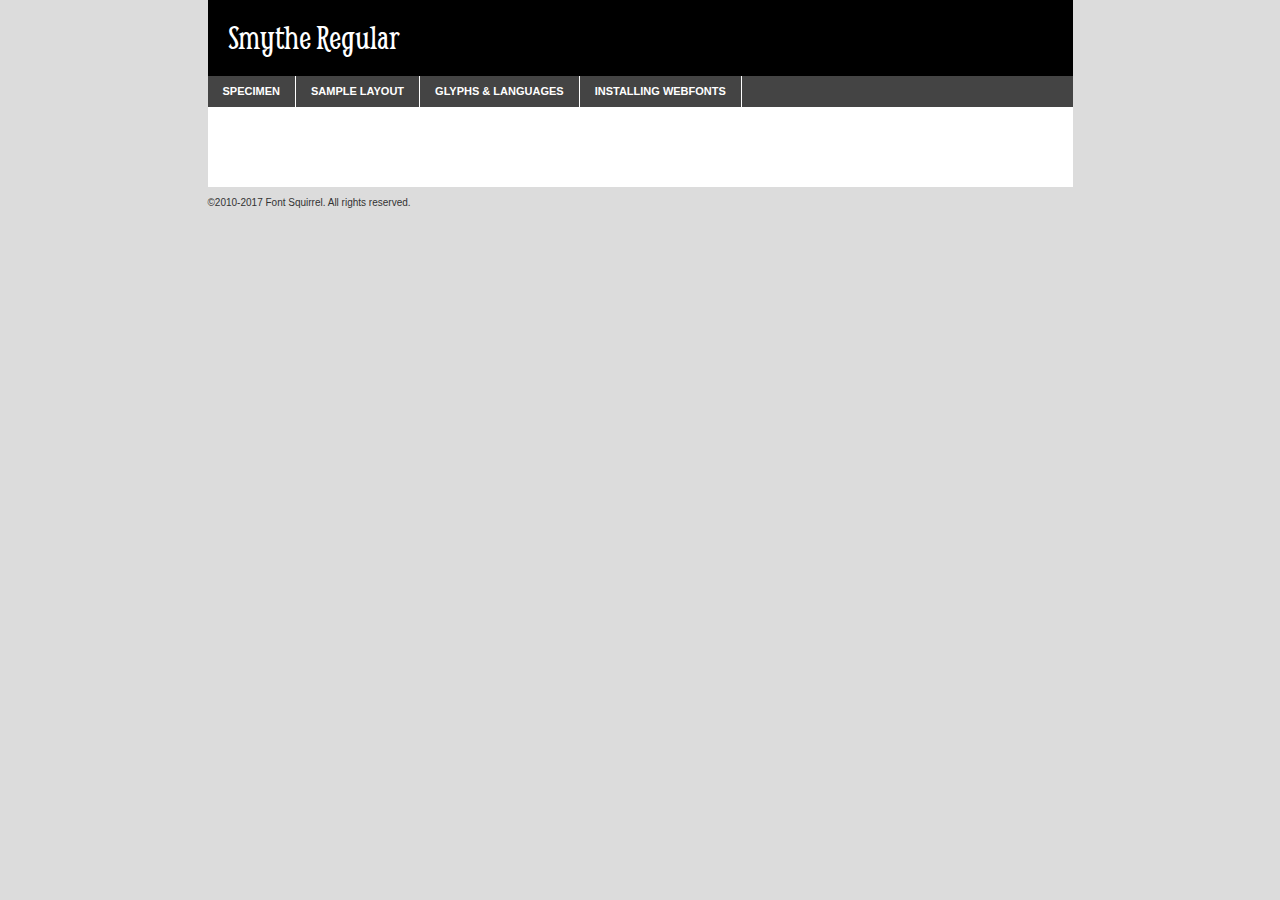
<file: assets/fonts/Smythe/smythe-regular-demo.html>
<!DOCTYPE html PUBLIC "-//W3C//DTD XHTML 1.0 Transitional//EN"
	"http://www.w3.org/TR/xhtml1/DTD/xhtml1-transitional.dtd">

<html xmlns="http://www.w3.org/1999/xhtml" xml:lang="en" lang="en">
<head>
	<meta http-equiv="Content-Type" content="text/html; charset=utf-8" />
	<script src="http://ajax.googleapis.com/ajax/libs/jquery/1.7.2/jquery.min.js" type="text/javascript" charset="utf-8"></script>
	<script type="text/javascript">
	(function($){$.fn.easyTabs=function(option){var param=jQuery.extend({fadeSpeed:"fast",defaultContent:1,activeClass:'active'},option);$(this).each(function(){var thisId="#"+this.id;if(param.defaultContent==''){param.defaultContent=1;}
	if(typeof param.defaultContent=="number")
	{var defaultTab=$(thisId+" .tabs li:eq("+(param.defaultContent-1)+") a").attr('href').substr(1);}else{var defaultTab=param.defaultContent;}
	$(thisId+" .tabs li a").each(function(){var tabToHide=$(this).attr('href').substr(1);$("#"+tabToHide).addClass('easytabs-tab-content');});hideAll();changeContent(defaultTab);function hideAll(){$(thisId+" .easytabs-tab-content").hide();}
	function changeContent(tabId){hideAll();$(thisId+" .tabs li").removeClass(param.activeClass);$(thisId+" .tabs li a[href=#"+tabId+"]").closest('li').addClass(param.activeClass);if(param.fadeSpeed!="none")
	{$(thisId+" #"+tabId).fadeIn(param.fadeSpeed);}else{$(thisId+" #"+tabId).show();}}
	$(thisId+" .tabs li").click(function(){var tabId=$(this).find('a').attr('href').substr(1);changeContent(tabId);return false;});});}})(jQuery);
	</script>
	<link rel="stylesheet" href="specimen_files/specimen_stylesheet.css" type="text/css" charset="utf-8" />
	<link rel="stylesheet" href="stylesheet.css" type="text/css" charset="utf-8" />

	<style type="text/css">
					body{
				font-family: 'smytheregular';
							}
		</style>

	<title>Smythe Regular Specimen</title>
	
	
	<script type="text/javascript" charset="utf-8">
		$(document).ready(function() {
			$('#container').easyTabs({defaultContent:1});
		});
	</script>
</head>

<body>
<div id="container">
	<div id="header">
		Smythe Regular	</div>
	<ul class="tabs">
		<li><a href="#specimen">Specimen</a></li>
		<li><a href="#layout">Sample Layout</a></li>
				<li><a href="#glyphs">Glyphs &amp; Languages</a></li>
		<li><a href="#installing">Installing Webfonts</a></li>
		
	</ul>
	
	<div id="main_content">

		
			<div id="specimen">
		
				<div class="section">
					<div class="grid12 firstcol">
						<div class="huge">AaBb</div>
					</div>
				</div>
		
				<div class="section">
					<div class="glyph_range">A&#x200B;B&#x200b;C&#x200b;D&#x200b;E&#x200b;F&#x200b;G&#x200b;H&#x200b;I&#x200b;J&#x200b;K&#x200b;L&#x200b;M&#x200b;N&#x200b;O&#x200b;P&#x200b;Q&#x200b;R&#x200b;S&#x200b;T&#x200b;U&#x200b;V&#x200b;W&#x200b;X&#x200b;Y&#x200b;Z&#x200b;a&#x200b;b&#x200b;c&#x200b;d&#x200b;e&#x200b;f&#x200b;g&#x200b;h&#x200b;i&#x200b;j&#x200b;k&#x200b;l&#x200b;m&#x200b;n&#x200b;o&#x200b;p&#x200b;q&#x200b;r&#x200b;s&#x200b;t&#x200b;u&#x200b;v&#x200b;w&#x200b;x&#x200b;y&#x200b;z&#x200b;1&#x200b;2&#x200b;3&#x200b;4&#x200b;5&#x200b;6&#x200b;7&#x200b;8&#x200b;9&#x200b;0&#x200b;&amp;&#x200b;.&#x200b;,&#x200b;?&#x200b;!&#x200b;&#64;&#x200b;(&#x200b;)&#x200b;#&#x200b;$&#x200b;%&#x200b;*&#x200b;+&#x200b;-&#x200b;=&#x200b;:&#x200b;;</div>
				</div>
				<div class="section">
					<div class="grid12 firstcol">
						<table class="sample_table">
							<tr><td>10</td><td class="size10">abcdefghijklmnopqrstuvwxyzABCDEFGHIJKLMNOPQRSTUVWXYZ0123456789abcdefghijklmnopqrstuvwxyzABCDEFGHIJKLMNOPQRSTUVWXYZ0123456789abcdefghijklmnopqrstuvwxyzABCDEFGHIJKLMNOPQRSTUVWXYZ</td></tr>
							<tr><td>11</td><td class="size11">abcdefghijklmnopqrstuvwxyzABCDEFGHIJKLMNOPQRSTUVWXYZ0123456789abcdefghijklmnopqrstuvwxyzABCDEFGHIJKLMNOPQRSTUVWXYZ0123456789abcdefghijklmnopqrstuvwxyzABCDEFGHIJKLMNOPQRSTUVWXYZ</td></tr>
							<tr><td>12</td><td class="size12">abcdefghijklmnopqrstuvwxyzABCDEFGHIJKLMNOPQRSTUVWXYZ0123456789abcdefghijklmnopqrstuvwxyzABCDEFGHIJKLMNOPQRSTUVWXYZ0123456789abcdefghijklmnopqrstuvwxyzABCDEFGHIJKLMNOPQRSTUVWXYZ</td></tr>
							<tr><td>13</td><td class="size13">abcdefghijklmnopqrstuvwxyzABCDEFGHIJKLMNOPQRSTUVWXYZ0123456789abcdefghijklmnopqrstuvwxyzABCDEFGHIJKLMNOPQRSTUVWXYZ0123456789abcdefghijklmnopqrstuvwxyzABCDEFGHIJKLMNOPQRSTUVWXYZ</td></tr>
							<tr><td>14</td><td class="size14">abcdefghijklmnopqrstuvwxyzABCDEFGHIJKLMNOPQRSTUVWXYZ0123456789abcdefghijklmnopqrstuvwxyzABCDEFGHIJKLMNOPQRSTUVWXYZ0123456789abcdefghijklmnopqrstuvwxyzABCDEFGHIJKLMNOPQRSTUVWXYZ</td></tr>
							<tr><td>16</td><td class="size16">abcdefghijklmnopqrstuvwxyzABCDEFGHIJKLMNOPQRSTUVWXYZ0123456789abcdefghijklmnopqrstuvwxyzABCDEFGHIJKLMNOPQRSTUVWXYZ</td></tr>
							<tr><td>18</td><td class="size18">abcdefghijklmnopqrstuvwxyzABCDEFGHIJKLMNOPQRSTUVWXYZ0123456789abcdefghijklmnopqrstuvwxyzABCDEFGHIJKLMNOPQRSTUVWXYZ</td></tr>
							<tr><td>20</td><td class="size20">abcdefghijklmnopqrstuvwxyzABCDEFGHIJKLMNOPQRSTUVWXYZ0123456789abcdefghijklmnopqrstuvwxyzABCDEFGHIJKLMNOPQRSTUVWXYZ</td></tr>
							<tr><td>24</td><td class="size24">abcdefghijklmnopqrstuvwxyzABCDEFGHIJKLMNOPQRSTUVWXYZ0123456789abcdefghijklmnopqrstuvwxyzABCDEFGHIJKLMNOPQRSTUVWXYZ</td></tr>
							<tr><td>30</td><td class="size30">abcdefghijklmnopqrstuvwxyzABCDEFGHIJKLMNOPQRSTUVWXYZ0123456789abcdefghijklmnopqrstuvwxyzABCDEFGHIJKLMNOPQRSTUVWXYZ</td></tr>
							<tr><td>36</td><td class="size36">abcdefghijklmnopqrstuvwxyzABCDEFGHIJKLMNOPQRSTUVWXYZ0123456789abcdefghijklmnopqrstuvwxyzABCDEFGHIJKLMNOPQRSTUVWXYZ</td></tr>
							<tr><td>48</td><td class="size48">abcdefghijklmnopqrstuvwxyzABCDEFGHIJKLMNOPQRSTUVWXYZ0123456789abcdefghijklmnopqrstuvwxyzABCDEFGHIJKLMNOPQRSTUVWXYZ</td></tr>
							<tr><td>60</td><td class="size60">abcdefghijklmnopqrstuvwxyzABCDEFGHIJKLMNOPQRSTUVWXYZ0123456789abcdefghijklmnopqrstuvwxyzABCDEFGHIJKLMNOPQRSTUVWXYZ</td></tr>
							<tr><td>72</td><td class="size72">abcdefghijklmnopqrstuvwxyzABCDEFGHIJKLMNOPQRSTUVWXYZ0123456789abcdefghijklmnopqrstuvwxyzABCDEFGHIJKLMNOPQRSTUVWXYZ</td></tr>
							<tr><td>90</td><td class="size90">abcdefghijklmnopqrstuvwxyzABCDEFGHIJKLMNOPQRSTUVWXYZ0123456789abcdefghijklmnopqrstuvwxyzABCDEFGHIJKLMNOPQRSTUVWXYZ</td></tr>
						</table>
				
					</div>
			
				</div>
		
		
		
								<div class="section" id="bodycomparison">


										<div id="xheight">
				<div class="fontbody">&#x25FC;&#x25FC;&#x25FC;&#x25FC;&#x25FC;&#x25FC;&#x25FC;&#x25FC;&#x25FC;&#x25FC;&#x25FC;&#x25FC;&#x25FC;&#x25FC;&#x25FC;&#x25FC;&#x25FC;&#x25FC;&#x25FC;&#x25FC;&#x25FC;&#x25FC;&#x25FC;&#x25FC;&#x25FC;&#x25FC;&#x25FC;&#x25FC;&#x25FC;&#x25FC;&#x25FC;&#x25FC;&#x25FC;&#x25FC;&#x25FC;&#x25FC;&#x25FC;&#x25FC;&#x25FC;&#x25FC;&#x25FC;&#x25FC;&#x25FC;&#x25FC;&#x25FC;&#x25FC;&#x25FC;&#x25FC;&#x25FC;&#x25FC;&#x25FC;&#x25FC;&#x25FC;&#x25FC;&#x25FC;&#x25FC;&#x25FC;&#x25FC;&#x25FC;&#x25FC;&#x25FC;&#x25FC;&#x25FC;&#x25FC;&#x25FC;&#x25FC;&#x25FC;&#x25FC;&#x25FC;&#x25FC;&#x25FC;&#x25FC;&#x25FC;&#x25FC;&#x25FC;&#x25FC;&#x25FC;&#x25FC;&#x25FC;&#x25FC;&#x25FC;&#x25FC;&#x25FC;&#x25FC;&#x25FC;&#x25FC;&#x25FC;&#x25FC;&#x25FC;&#x25FC;&#x25FC;&#x25FC;&#x25FC;&#x25FC;&#x25FC;&#x25FC;&#x25FC;&#x25FC;&#x25FC;body</div><div class="arialbody">body</div><div class="verdanabody">body</div><div class="georgiabody">body</div></div>
										<div class="fontbody" style="z-index:1">
											body<span>Smythe Regular</span>
										</div>
										<div class="arialbody" style="z-index:1">
											body<span>Arial</span>
										</div>
										<div class="verdanabody" style="z-index:1">
											body<span>Verdana</span>
										</div>
										<div class="georgiabody" style="z-index:1">
											body<span>Georgia</span>
										</div>



								</div>
		
		
				<div class="section psample psample_row1" id="">
					
					<div class="grid2 firstcol">
						<p class="size10"><span>10.</span>Aenean lacinia bibendum nulla sed consectetur. Fusce dapibus, tellus ac cursus commodo, tortor mauris condimentum nibh, ut fermentum massa justo sit amet risus. Nullam id dolor id nibh ultricies vehicula ut id elit. Cum sociis natoque penatibus et magnis dis parturient montes, nascetur ridiculus mus. Nulla vitae elit libero, a pharetra augue.</p>
			
					</div>
					<div class="grid3">
						<p class="size11"><span>11.</span>Aenean lacinia bibendum nulla sed consectetur. Fusce dapibus, tellus ac cursus commodo, tortor mauris condimentum nibh, ut fermentum massa justo sit amet risus. Nullam id dolor id nibh ultricies vehicula ut id elit. Cum sociis natoque penatibus et magnis dis parturient montes, nascetur ridiculus mus. Nulla vitae elit libero, a pharetra augue.</p>
			
					</div>
					<div class="grid3">
						<p class="size12"><span>12.</span>Aenean lacinia bibendum nulla sed consectetur. Fusce dapibus, tellus ac cursus commodo, tortor mauris condimentum nibh, ut fermentum massa justo sit amet risus. Nullam id dolor id nibh ultricies vehicula ut id elit. Cum sociis natoque penatibus et magnis dis parturient montes, nascetur ridiculus mus. Nulla vitae elit libero, a pharetra augue.</p>
			
					</div>
					<div class="grid4">
						<p class="size13"><span>13.</span>Aenean lacinia bibendum nulla sed consectetur. Fusce dapibus, tellus ac cursus commodo, tortor mauris condimentum nibh, ut fermentum massa justo sit amet risus. Nullam id dolor id nibh ultricies vehicula ut id elit. Cum sociis natoque penatibus et magnis dis parturient montes, nascetur ridiculus mus. Nulla vitae elit libero, a pharetra augue.</p>
			
					</div>
					<div class="white_blend"></div>
					
				</div>
				<div class="section psample psample_row2" id="">
					<div class="grid3 firstcol">
						<p class="size14"><span>14.</span>Aenean lacinia bibendum nulla sed consectetur. Fusce dapibus, tellus ac cursus commodo, tortor mauris condimentum nibh, ut fermentum massa justo sit amet risus. Nullam id dolor id nibh ultricies vehicula ut id elit. Cum sociis natoque penatibus et magnis dis parturient montes, nascetur ridiculus mus. Nulla vitae elit libero, a pharetra augue.</p>
			
					</div>
					<div class="grid4">
						<p class="size16"><span>16.</span>Aenean lacinia bibendum nulla sed consectetur. Fusce dapibus, tellus ac cursus commodo, tortor mauris condimentum nibh, ut fermentum massa justo sit amet risus. Nullam id dolor id nibh ultricies vehicula ut id elit. Cum sociis natoque penatibus et magnis dis parturient montes, nascetur ridiculus mus. Nulla vitae elit libero, a pharetra augue.</p>
			
					</div>
					<div class="grid5">
						<p class="size18"><span>18.</span>Aenean lacinia bibendum nulla sed consectetur. Fusce dapibus, tellus ac cursus commodo, tortor mauris condimentum nibh, ut fermentum massa justo sit amet risus. Nullam id dolor id nibh ultricies vehicula ut id elit. Cum sociis natoque penatibus et magnis dis parturient montes, nascetur ridiculus mus. Nulla vitae elit libero, a pharetra augue.</p>
			
					</div>

					<div class="white_blend"></div>

				</div>
				
				<div class="section psample psample_row3" id="">
					<div class="grid5 firstcol">
						<p class="size20"><span>20.</span>Aenean lacinia bibendum nulla sed consectetur. Fusce dapibus, tellus ac cursus commodo, tortor mauris condimentum nibh, ut fermentum massa justo sit amet risus. Nullam id dolor id nibh ultricies vehicula ut id elit. Cum sociis natoque penatibus et magnis dis parturient montes, nascetur ridiculus mus. Nulla vitae elit libero, a pharetra augue.</p>
					</div>
					<div class="grid7">
						<p class="size24"><span>24.</span>Aenean lacinia bibendum nulla sed consectetur. Fusce dapibus, tellus ac cursus commodo, tortor mauris condimentum nibh, ut fermentum massa justo sit amet risus. Nullam id dolor id nibh ultricies vehicula ut id elit. Cum sociis natoque penatibus et magnis dis parturient montes, nascetur ridiculus mus. Nulla vitae elit libero, a pharetra augue.</p>
					</div>
					
					<div class="white_blend"></div>
					
				</div>
				
				<div class="section psample psample_row4" id="">
					<div class="grid12 firstcol">
						<p class="size30"><span>30.</span>Aenean lacinia bibendum nulla sed consectetur. Fusce dapibus, tellus ac cursus commodo, tortor mauris condimentum nibh, ut fermentum massa justo sit amet risus. Nullam id dolor id nibh ultricies vehicula ut id elit. Cum sociis natoque penatibus et magnis dis parturient montes, nascetur ridiculus mus. Nulla vitae elit libero, a pharetra augue.</p>
					</div>
					<div class="white_blend"></div>
					
				</div>
				
				
				
				<div class="section psample psample_row1 fullreverse">
					<div class="grid2 firstcol">
						<p class="size10"><span>10.</span>Aenean lacinia bibendum nulla sed consectetur. Fusce dapibus, tellus ac cursus commodo, tortor mauris condimentum nibh, ut fermentum massa justo sit amet risus. Nullam id dolor id nibh ultricies vehicula ut id elit. Cum sociis natoque penatibus et magnis dis parturient montes, nascetur ridiculus mus. Nulla vitae elit libero, a pharetra augue.</p>
			
					</div>
					<div class="grid3">
						<p class="size11"><span>11.</span>Aenean lacinia bibendum nulla sed consectetur. Fusce dapibus, tellus ac cursus commodo, tortor mauris condimentum nibh, ut fermentum massa justo sit amet risus. Nullam id dolor id nibh ultricies vehicula ut id elit. Cum sociis natoque penatibus et magnis dis parturient montes, nascetur ridiculus mus. Nulla vitae elit libero, a pharetra augue.</p>
			
					</div>
					<div class="grid3">
						<p class="size12"><span>12.</span>Aenean lacinia bibendum nulla sed consectetur. Fusce dapibus, tellus ac cursus commodo, tortor mauris condimentum nibh, ut fermentum massa justo sit amet risus. Nullam id dolor id nibh ultricies vehicula ut id elit. Cum sociis natoque penatibus et magnis dis parturient montes, nascetur ridiculus mus. Nulla vitae elit libero, a pharetra augue.</p>
			
					</div>
					<div class="grid4">
						<p class="size13"><span>13.</span>Aenean lacinia bibendum nulla sed consectetur. Fusce dapibus, tellus ac cursus commodo, tortor mauris condimentum nibh, ut fermentum massa justo sit amet risus. Nullam id dolor id nibh ultricies vehicula ut id elit. Cum sociis natoque penatibus et magnis dis parturient montes, nascetur ridiculus mus. Nulla vitae elit libero, a pharetra augue.</p>
			
					</div>
					<div class="black_blend"></div>
					
				</div>
				
				<div class="section psample psample_row2 fullreverse">
					<div class="grid3 firstcol">
						<p class="size14"><span>14.</span>Aenean lacinia bibendum nulla sed consectetur. Fusce dapibus, tellus ac cursus commodo, tortor mauris condimentum nibh, ut fermentum massa justo sit amet risus. Nullam id dolor id nibh ultricies vehicula ut id elit. Cum sociis natoque penatibus et magnis dis parturient montes, nascetur ridiculus mus. Nulla vitae elit libero, a pharetra augue.</p>
			
					</div>
					<div class="grid4">
						<p class="size16"><span>16.</span>Aenean lacinia bibendum nulla sed consectetur. Fusce dapibus, tellus ac cursus commodo, tortor mauris condimentum nibh, ut fermentum massa justo sit amet risus. Nullam id dolor id nibh ultricies vehicula ut id elit. Cum sociis natoque penatibus et magnis dis parturient montes, nascetur ridiculus mus. Nulla vitae elit libero, a pharetra augue.</p>
			
					</div>
					<div class="grid5">
						<p class="size18"><span>18.</span>Aenean lacinia bibendum nulla sed consectetur. Fusce dapibus, tellus ac cursus commodo, tortor mauris condimentum nibh, ut fermentum massa justo sit amet risus. Nullam id dolor id nibh ultricies vehicula ut id elit. Cum sociis natoque penatibus et magnis dis parturient montes, nascetur ridiculus mus. Nulla vitae elit libero, a pharetra augue.</p>
			
					</div>
					<div class="black_blend"></div>

				</div>
				
				<div class="section psample fullreverse psample_row3" id="">
					<div class="grid5 firstcol">
						<p class="size20"><span>20.</span>Aenean lacinia bibendum nulla sed consectetur. Fusce dapibus, tellus ac cursus commodo, tortor mauris condimentum nibh, ut fermentum massa justo sit amet risus. Nullam id dolor id nibh ultricies vehicula ut id elit. Cum sociis natoque penatibus et magnis dis parturient montes, nascetur ridiculus mus. Nulla vitae elit libero, a pharetra augue.</p>
					</div>
					<div class="grid7">
						<p class="size24"><span>24.</span>Aenean lacinia bibendum nulla sed consectetur. Fusce dapibus, tellus ac cursus commodo, tortor mauris condimentum nibh, ut fermentum massa justo sit amet risus. Nullam id dolor id nibh ultricies vehicula ut id elit. Cum sociis natoque penatibus et magnis dis parturient montes, nascetur ridiculus mus. Nulla vitae elit libero, a pharetra augue.</p>
					</div>
					
					<div class="black_blend"></div>
					
				</div>
				
				<div class="section psample fullreverse psample_row4" id="" style="border-bottom: 20px #000 solid;">
					<div class="grid12 firstcol">
						<p class="size30"><span>30.</span>Aenean lacinia bibendum nulla sed consectetur. Fusce dapibus, tellus ac cursus commodo, tortor mauris condimentum nibh, ut fermentum massa justo sit amet risus. Nullam id dolor id nibh ultricies vehicula ut id elit. Cum sociis natoque penatibus et magnis dis parturient montes, nascetur ridiculus mus. Nulla vitae elit libero, a pharetra augue.</p>
					</div>
					<div class="black_blend"></div>
					
				</div>
				
				
				
				
			</div>
			
			<div id="layout">
				
				<div class="section">
					
					<div class="grid12 firstcol">
						<h1>Lorem Ipsum Dolor</h1>
						<h2>Etiam porta sem malesuada magna mollis euismod</h2>
						
						<p class="byline">By <a href="#link">Aenean Lacinia</a></p>
					</div>
				</div>
				<div class="section">
					<div class="grid8 firstcol">
						<p class="large">Donec sed odio dui. Morbi leo risus, porta ac consectetur ac, vestibulum at eros. Fusce dapibus, tellus ac cursus commodo, tortor mauris condimentum nibh, ut fermentum massa justo sit amet risus. </p>

						
						<h3>Pellentesque ornare sem</h3>

						<p>Maecenas sed diam eget risus varius blandit sit amet non magna. Maecenas faucibus mollis interdum. Donec ullamcorper nulla non metus auctor fringilla. Nullam id dolor id nibh ultricies vehicula ut id elit. Nullam id dolor id nibh ultricies vehicula ut id elit. </p>

						<p>Aenean eu leo quam. Pellentesque ornare sem lacinia quam venenatis vestibulum. Lorem ipsum dolor sit amet, consectetur adipiscing elit. Cum sociis natoque penatibus et magnis dis parturient montes, nascetur ridiculus mus. </p>

						<p>Nulla vitae elit libero, a pharetra augue. Praesent commodo cursus magna, vel scelerisque nisl consectetur et. Aenean lacinia bibendum nulla sed consectetur. </p>

						<p>Nullam quis risus eget urna mollis ornare vel eu leo. Nullam quis risus eget urna mollis ornare vel eu leo. Maecenas sed diam eget risus varius blandit sit amet non magna. Donec ullamcorper nulla non metus auctor fringilla. </p>

						<h3>Cras mattis consectetur</h3>

						<p>Aenean eu leo quam. Pellentesque ornare sem lacinia quam venenatis vestibulum. Aenean lacinia bibendum nulla sed consectetur. Integer posuere erat a ante venenatis dapibus posuere velit aliquet. Cras mattis consectetur purus sit amet fermentum. </p>

						<p>Nullam id dolor id nibh ultricies vehicula ut id elit. Nullam quis risus eget urna mollis ornare vel eu leo. Cras mattis consectetur purus sit amet fermentum.</p>
					</div>
					
					<div class="grid4 sidebar">
						
						<div class="box reverse">
							<p class="last">Nullam quis risus eget urna mollis ornare vel eu leo. Donec ullamcorper nulla non metus auctor fringilla. Cras mattis consectetur purus sit amet fermentum. Sed posuere consectetur est at lobortis. Lorem ipsum dolor sit amet, consectetur adipiscing elit. </p>
						</div>
						
						<p class="caption">Maecenas sed diam eget risus varius.</p>

						<p>Vestibulum id ligula porta felis euismod semper. Integer posuere erat a ante venenatis dapibus posuere velit aliquet. Vestibulum id ligula porta felis euismod semper. Sed posuere consectetur est at lobortis. Maecenas sed diam eget risus varius blandit sit amet non magna. Fusce dapibus, tellus ac cursus commodo, tortor mauris condimentum nibh, ut fermentum massa justo sit amet risus. </p>

					

						<p>Duis mollis, est non commodo luctus, nisi erat porttitor ligula, eget lacinia odio sem nec elit. Aenean lacinia bibendum nulla sed consectetur. Vivamus sagittis lacus vel augue laoreet rutrum faucibus dolor auctor. Aenean lacinia bibendum nulla sed consectetur. Nullam quis risus eget urna mollis ornare vel eu leo. </p>

						<p>Praesent commodo cursus magna, vel scelerisque nisl consectetur et. Donec ullamcorper nulla non metus auctor fringilla. Maecenas faucibus mollis interdum. Fusce dapibus, tellus ac cursus commodo, tortor mauris condimentum nibh, ut fermentum massa justo sit amet risus. </p>

					</div>
				</div>
				
			</div>


			



		<div id="glyphs">
			<div class="section">
				<div class="grid12 firstcol">
			
				<h1>Language Support</h1>
				<p>The subset of Smythe Regular in this kit supports the following languages:<br />
			
					Albanian, Basque, Breton, Chamorro, Danish, Dutch, English, Faroese, Finnish, French, Frisian, Galician, German, Icelandic, Italian, Malagasy, Norwegian, Portuguese, Spanish, Alsatian, Aragonese, Arapaho, Arrernte, Asturian, Aymara, Bislama, Cebuano, Corsican, Fijian, French_creole, Genoese, Gilbertese, Greenlandic, Haitian_creole, Hiligaynon, Hmong, Hopi, Ibanag, Iloko_ilokano, Indonesian, Interglossa_glosa, Interlingua, Irish_gaelic, Jerriais, Lojban, Lombard, Luxembourgeois, Manx, Mohawk, Norfolk_pitcairnese, Occitan, Oromo, Pangasinan, Papiamento, Piedmontese, Potawatomi, Rhaeto-romance, Romansh, Rotokas, Sami_lule, Samoan, Sardinian, Scots_gaelic, Seychelles_creole, Shona, Sicilian, Somali, Southern_ndebele, Swahili, Swati_swazi, Tagalog_filipino_pilipino, Tetum, Tok_pisin, Uyghur_latinized, Volapuk, Walloon, Warlpiri, Xhosa, Yapese, Zulu, Latinbasic, Ubasic, Demo				</p>
				<h1>Glyph Chart</h1>
				<p>The subset of Smythe Regular in this kit includes all the glyphs listed below. Unicode entities are included above each glyph to help you insert individual characters into your layout.</p>
				<div id="glyph_chart">
			
																				 <div><p>&amp;#13;</p>&#13;</div>
																				 <div><p>&amp;#32;</p>&#32;</div>
																				 <div><p>&amp;#33;</p>&#33;</div>
																				 <div><p>&amp;#34;</p>&#34;</div>
																				 <div><p>&amp;#35;</p>&#35;</div>
																				 <div><p>&amp;#36;</p>&#36;</div>
																				 <div><p>&amp;#37;</p>&#37;</div>
																				 <div><p>&amp;#38;</p>&#38;</div>
																				 <div><p>&amp;#39;</p>&#39;</div>
																				 <div><p>&amp;#40;</p>&#40;</div>
																				 <div><p>&amp;#41;</p>&#41;</div>
																				 <div><p>&amp;#42;</p>&#42;</div>
																				 <div><p>&amp;#43;</p>&#43;</div>
																				 <div><p>&amp;#44;</p>&#44;</div>
																				 <div><p>&amp;#45;</p>&#45;</div>
																				 <div><p>&amp;#46;</p>&#46;</div>
																				 <div><p>&amp;#47;</p>&#47;</div>
																				 <div><p>&amp;#48;</p>&#48;</div>
																				 <div><p>&amp;#49;</p>&#49;</div>
																				 <div><p>&amp;#50;</p>&#50;</div>
																				 <div><p>&amp;#51;</p>&#51;</div>
																				 <div><p>&amp;#52;</p>&#52;</div>
																				 <div><p>&amp;#53;</p>&#53;</div>
																				 <div><p>&amp;#54;</p>&#54;</div>
																				 <div><p>&amp;#55;</p>&#55;</div>
																				 <div><p>&amp;#56;</p>&#56;</div>
																				 <div><p>&amp;#57;</p>&#57;</div>
																				 <div><p>&amp;#58;</p>&#58;</div>
																				 <div><p>&amp;#59;</p>&#59;</div>
																				 <div><p>&amp;#60;</p>&#60;</div>
																				 <div><p>&amp;#61;</p>&#61;</div>
																				 <div><p>&amp;#62;</p>&#62;</div>
																				 <div><p>&amp;#63;</p>&#63;</div>
																				 <div><p>&amp;#64;</p>&#64;</div>
																				 <div><p>&amp;#65;</p>&#65;</div>
																				 <div><p>&amp;#66;</p>&#66;</div>
																				 <div><p>&amp;#67;</p>&#67;</div>
																				 <div><p>&amp;#68;</p>&#68;</div>
																				 <div><p>&amp;#69;</p>&#69;</div>
																				 <div><p>&amp;#70;</p>&#70;</div>
																				 <div><p>&amp;#71;</p>&#71;</div>
																				 <div><p>&amp;#72;</p>&#72;</div>
																				 <div><p>&amp;#73;</p>&#73;</div>
																				 <div><p>&amp;#74;</p>&#74;</div>
																				 <div><p>&amp;#75;</p>&#75;</div>
																				 <div><p>&amp;#76;</p>&#76;</div>
																				 <div><p>&amp;#77;</p>&#77;</div>
																				 <div><p>&amp;#78;</p>&#78;</div>
																				 <div><p>&amp;#79;</p>&#79;</div>
																				 <div><p>&amp;#80;</p>&#80;</div>
																				 <div><p>&amp;#81;</p>&#81;</div>
																				 <div><p>&amp;#82;</p>&#82;</div>
																				 <div><p>&amp;#83;</p>&#83;</div>
																				 <div><p>&amp;#84;</p>&#84;</div>
																				 <div><p>&amp;#85;</p>&#85;</div>
																				 <div><p>&amp;#86;</p>&#86;</div>
																				 <div><p>&amp;#87;</p>&#87;</div>
																				 <div><p>&amp;#88;</p>&#88;</div>
																				 <div><p>&amp;#89;</p>&#89;</div>
																				 <div><p>&amp;#90;</p>&#90;</div>
																				 <div><p>&amp;#91;</p>&#91;</div>
																				 <div><p>&amp;#92;</p>&#92;</div>
																				 <div><p>&amp;#93;</p>&#93;</div>
																				 <div><p>&amp;#94;</p>&#94;</div>
																				 <div><p>&amp;#95;</p>&#95;</div>
																				 <div><p>&amp;#96;</p>&#96;</div>
																				 <div><p>&amp;#97;</p>&#97;</div>
																				 <div><p>&amp;#98;</p>&#98;</div>
																				 <div><p>&amp;#99;</p>&#99;</div>
																				 <div><p>&amp;#100;</p>&#100;</div>
																				 <div><p>&amp;#101;</p>&#101;</div>
																				 <div><p>&amp;#102;</p>&#102;</div>
																				 <div><p>&amp;#103;</p>&#103;</div>
																				 <div><p>&amp;#104;</p>&#104;</div>
																				 <div><p>&amp;#105;</p>&#105;</div>
																				 <div><p>&amp;#106;</p>&#106;</div>
																				 <div><p>&amp;#107;</p>&#107;</div>
																				 <div><p>&amp;#108;</p>&#108;</div>
																				 <div><p>&amp;#109;</p>&#109;</div>
																				 <div><p>&amp;#110;</p>&#110;</div>
																				 <div><p>&amp;#111;</p>&#111;</div>
																				 <div><p>&amp;#112;</p>&#112;</div>
																				 <div><p>&amp;#113;</p>&#113;</div>
																				 <div><p>&amp;#114;</p>&#114;</div>
																				 <div><p>&amp;#115;</p>&#115;</div>
																				 <div><p>&amp;#116;</p>&#116;</div>
																				 <div><p>&amp;#117;</p>&#117;</div>
																				 <div><p>&amp;#118;</p>&#118;</div>
																				 <div><p>&amp;#119;</p>&#119;</div>
																				 <div><p>&amp;#120;</p>&#120;</div>
																				 <div><p>&amp;#121;</p>&#121;</div>
																				 <div><p>&amp;#122;</p>&#122;</div>
																				 <div><p>&amp;#123;</p>&#123;</div>
																				 <div><p>&amp;#124;</p>&#124;</div>
																				 <div><p>&amp;#125;</p>&#125;</div>
																				 <div><p>&amp;#126;</p>&#126;</div>
																				 <div><p>&amp;#160;</p>&#160;</div>
																				 <div><p>&amp;#161;</p>&#161;</div>
																				 <div><p>&amp;#162;</p>&#162;</div>
																				 <div><p>&amp;#163;</p>&#163;</div>
																				 <div><p>&amp;#164;</p>&#164;</div>
																				 <div><p>&amp;#165;</p>&#165;</div>
																				 <div><p>&amp;#166;</p>&#166;</div>
																				 <div><p>&amp;#167;</p>&#167;</div>
																				 <div><p>&amp;#168;</p>&#168;</div>
																				 <div><p>&amp;#169;</p>&#169;</div>
																				 <div><p>&amp;#170;</p>&#170;</div>
																				 <div><p>&amp;#171;</p>&#171;</div>
																				 <div><p>&amp;#172;</p>&#172;</div>
																				 <div><p>&amp;#173;</p>&#173;</div>
																				 <div><p>&amp;#174;</p>&#174;</div>
																				 <div><p>&amp;#175;</p>&#175;</div>
																				 <div><p>&amp;#176;</p>&#176;</div>
																				 <div><p>&amp;#177;</p>&#177;</div>
																				 <div><p>&amp;#178;</p>&#178;</div>
																				 <div><p>&amp;#179;</p>&#179;</div>
																				 <div><p>&amp;#180;</p>&#180;</div>
																				 <div><p>&amp;#181;</p>&#181;</div>
																				 <div><p>&amp;#182;</p>&#182;</div>
																				 <div><p>&amp;#183;</p>&#183;</div>
																				 <div><p>&amp;#184;</p>&#184;</div>
																				 <div><p>&amp;#185;</p>&#185;</div>
																				 <div><p>&amp;#186;</p>&#186;</div>
																				 <div><p>&amp;#187;</p>&#187;</div>
																				 <div><p>&amp;#188;</p>&#188;</div>
																				 <div><p>&amp;#189;</p>&#189;</div>
																				 <div><p>&amp;#190;</p>&#190;</div>
																				 <div><p>&amp;#191;</p>&#191;</div>
																				 <div><p>&amp;#192;</p>&#192;</div>
																				 <div><p>&amp;#193;</p>&#193;</div>
																				 <div><p>&amp;#194;</p>&#194;</div>
																				 <div><p>&amp;#195;</p>&#195;</div>
																				 <div><p>&amp;#196;</p>&#196;</div>
																				 <div><p>&amp;#197;</p>&#197;</div>
																				 <div><p>&amp;#198;</p>&#198;</div>
																				 <div><p>&amp;#199;</p>&#199;</div>
																				 <div><p>&amp;#200;</p>&#200;</div>
																				 <div><p>&amp;#201;</p>&#201;</div>
																				 <div><p>&amp;#202;</p>&#202;</div>
																				 <div><p>&amp;#203;</p>&#203;</div>
																				 <div><p>&amp;#204;</p>&#204;</div>
																				 <div><p>&amp;#205;</p>&#205;</div>
																				 <div><p>&amp;#206;</p>&#206;</div>
																				 <div><p>&amp;#207;</p>&#207;</div>
																				 <div><p>&amp;#208;</p>&#208;</div>
																				 <div><p>&amp;#209;</p>&#209;</div>
																				 <div><p>&amp;#210;</p>&#210;</div>
																				 <div><p>&amp;#211;</p>&#211;</div>
																				 <div><p>&amp;#212;</p>&#212;</div>
																				 <div><p>&amp;#213;</p>&#213;</div>
																				 <div><p>&amp;#214;</p>&#214;</div>
																				 <div><p>&amp;#215;</p>&#215;</div>
																				 <div><p>&amp;#216;</p>&#216;</div>
																				 <div><p>&amp;#217;</p>&#217;</div>
																				 <div><p>&amp;#218;</p>&#218;</div>
																				 <div><p>&amp;#219;</p>&#219;</div>
																				 <div><p>&amp;#220;</p>&#220;</div>
																				 <div><p>&amp;#221;</p>&#221;</div>
																				 <div><p>&amp;#222;</p>&#222;</div>
																				 <div><p>&amp;#223;</p>&#223;</div>
																				 <div><p>&amp;#224;</p>&#224;</div>
																				 <div><p>&amp;#225;</p>&#225;</div>
																				 <div><p>&amp;#226;</p>&#226;</div>
																				 <div><p>&amp;#227;</p>&#227;</div>
																				 <div><p>&amp;#228;</p>&#228;</div>
																				 <div><p>&amp;#229;</p>&#229;</div>
																				 <div><p>&amp;#230;</p>&#230;</div>
																				 <div><p>&amp;#231;</p>&#231;</div>
																				 <div><p>&amp;#232;</p>&#232;</div>
																				 <div><p>&amp;#233;</p>&#233;</div>
																				 <div><p>&amp;#234;</p>&#234;</div>
																				 <div><p>&amp;#235;</p>&#235;</div>
																				 <div><p>&amp;#236;</p>&#236;</div>
																				 <div><p>&amp;#237;</p>&#237;</div>
																				 <div><p>&amp;#238;</p>&#238;</div>
																				 <div><p>&amp;#239;</p>&#239;</div>
																				 <div><p>&amp;#240;</p>&#240;</div>
																				 <div><p>&amp;#241;</p>&#241;</div>
																				 <div><p>&amp;#242;</p>&#242;</div>
																				 <div><p>&amp;#243;</p>&#243;</div>
																				 <div><p>&amp;#244;</p>&#244;</div>
																				 <div><p>&amp;#245;</p>&#245;</div>
																				 <div><p>&amp;#246;</p>&#246;</div>
																				 <div><p>&amp;#247;</p>&#247;</div>
																				 <div><p>&amp;#248;</p>&#248;</div>
																				 <div><p>&amp;#249;</p>&#249;</div>
																				 <div><p>&amp;#250;</p>&#250;</div>
																				 <div><p>&amp;#251;</p>&#251;</div>
																				 <div><p>&amp;#252;</p>&#252;</div>
																				 <div><p>&amp;#253;</p>&#253;</div>
																				 <div><p>&amp;#254;</p>&#254;</div>
																				 <div><p>&amp;#255;</p>&#255;</div>
																				 <div><p>&amp;#338;</p>&#338;</div>
																				 <div><p>&amp;#339;</p>&#339;</div>
																				 <div><p>&amp;#376;</p>&#376;</div>
																				 <div><p>&amp;#710;</p>&#710;</div>
																				 <div><p>&amp;#732;</p>&#732;</div>
																				 <div><p>&amp;#8192;</p>&#8192;</div>
																				 <div><p>&amp;#8193;</p>&#8193;</div>
																				 <div><p>&amp;#8194;</p>&#8194;</div>
																				 <div><p>&amp;#8195;</p>&#8195;</div>
																				 <div><p>&amp;#8196;</p>&#8196;</div>
																				 <div><p>&amp;#8197;</p>&#8197;</div>
																				 <div><p>&amp;#8198;</p>&#8198;</div>
																				 <div><p>&amp;#8199;</p>&#8199;</div>
																				 <div><p>&amp;#8200;</p>&#8200;</div>
																				 <div><p>&amp;#8201;</p>&#8201;</div>
																				 <div><p>&amp;#8202;</p>&#8202;</div>
																				 <div><p>&amp;#8208;</p>&#8208;</div>
																				 <div><p>&amp;#8209;</p>&#8209;</div>
																				 <div><p>&amp;#8210;</p>&#8210;</div>
																				 <div><p>&amp;#8211;</p>&#8211;</div>
																				 <div><p>&amp;#8212;</p>&#8212;</div>
																				 <div><p>&amp;#8216;</p>&#8216;</div>
																				 <div><p>&amp;#8217;</p>&#8217;</div>
																				 <div><p>&amp;#8218;</p>&#8218;</div>
																				 <div><p>&amp;#8220;</p>&#8220;</div>
																				 <div><p>&amp;#8221;</p>&#8221;</div>
																				 <div><p>&amp;#8222;</p>&#8222;</div>
																				 <div><p>&amp;#8226;</p>&#8226;</div>
																				 <div><p>&amp;#8230;</p>&#8230;</div>
																				 <div><p>&amp;#8239;</p>&#8239;</div>
																				 <div><p>&amp;#8249;</p>&#8249;</div>
																				 <div><p>&amp;#8250;</p>&#8250;</div>
																				 <div><p>&amp;#8287;</p>&#8287;</div>
																				 <div><p>&amp;#8364;</p>&#8364;</div>
																				 <div><p>&amp;#8482;</p>&#8482;</div>
																				 <div><p>&amp;#9724;</p>&#9724;</div>
																				 <div><p>&amp;#64257;</p>&#64257;</div>
																				 <div><p>&amp;#64258;</p>&#64258;</div>
																																						</div>	
				</div>
		
		
			</div>
		</div>
		
		
		<div id="specs">
			
		</div>
	
		<div id="installing">
			<div class="section">
				<div class="grid7 firstcol">
					<h1>Installing Webfonts</h1>
					
					<p>Webfonts are supported by all major browser platforms but not all in the same way. There are currently four different font formats that must be included in order to target all browsers. This includes TTF, WOFF, EOT and SVG.</p>
					
					<h2>1. Upload your webfonts</h2>
					<p>You must upload your webfont kit to your website. They should be in or near the same directory as your CSS files.</p>
					
					<h2>2. Include the webfont stylesheet</h2>
					<p>A special CSS @font-face declaration helps the various browsers select the appropriate font it needs without causing you a bunch of headaches. Learn more about this syntax by reading the <a href="https://www.fontspring.com/blog/further-hardening-of-the-bulletproof-syntax">Fontspring blog post</a> about it. The code for it is as follows:</p>


<code>
@font-face{ 
	font-family: 'MyWebFont';
	src: url('WebFont.eot');
	src: url('WebFont.eot?#iefix') format('embedded-opentype'),
	     url('WebFont.woff') format('woff'),
	     url('WebFont.ttf') format('truetype'),
	     url('WebFont.svg#webfont') format('svg');
}
</code>

	<p>We've already gone ahead and generated the code for you. All you have to do is link to the stylesheet in your HTML, like this:</p>
	<code>&lt;link rel=&quot;stylesheet&quot; href=&quot;stylesheet.css&quot; type=&quot;text/css&quot; charset=&quot;utf-8&quot; /&gt;</code>

					<h2>3. Modify your own stylesheet</h2>
					<p>To take advantage of your new fonts, you must tell your stylesheet to use them. Look at the original @font-face declaration above and find the property called "font-family." The name linked there will be what you use to reference the font. Prepend that webfont name to the font stack in the "font-family" property, inside the selector you want to change. For example:</p>
<code>p { font-family: 'WebFont', Arial, sans-serif; }</code>

<h2>4. Test</h2>
<p>Getting webfonts to work cross-browser <em>can</em> be tricky. Use the information in the sidebar to help you if you find that fonts aren't loading in a particular browser.</p>
				</div>
				
				<div class="grid5 sidebar">
					<div class="box">
						<h2>Troubleshooting<br />Font-Face Problems</h2>
						<p>Having trouble getting your webfonts to load in your new website? Here are some tips to sort out what might be the problem.</p>

						<h3>Fonts not showing in any browser</h3>

						<p>This sounds like you need to work on the plumbing. You either did not upload the fonts to the correct directory, or you did not link the fonts properly in the CSS. If you've confirmed that all this is correct and you still have a problem, take a look at your .htaccess file and see if requests are getting intercepted.</p>

						<h3>Fonts not loading in iPhone or iPad</h3>

						<p>The most common problem here is that you are serving the fonts from an IIS server. IIS refuses to serve files that have unknown MIME types. If that is the case, you must set the MIME type for SVG to "image/svg+xml" in the server settings. Follow these instructions from Microsoft if you need help.</p>

						<h3>Fonts not loading in Firefox</h3>

						<p>The primary reason for this failure? You are still using a version Firefox older than 3.5. So upgrade already! If that isn't it, then you are very likely serving fonts from a different domain. Firefox requires that all font assets be served from the same domain. Lastly it is possible that you need to add WOFF to your list of MIME types (if you are serving via IIS.)</p>

						<h3>Fonts not loading in IE</h3>

						<p>Are you looking at Internet Explorer on an actual Windows machine or are you cheating by using a service like Adobe BrowserLab? Many of these screenshot services do not render @font-face for IE. Best to test it on a real machine.</p>

						<h3>Fonts not loading in IE9</h3>

						<p>IE9, like Firefox, requires that fonts be served from the same domain as the website. Make sure that is the case.</p>
					</div>
				</div>
			</div>
			
		</div>
	
	</div>
	<div id="footer">
		<p>&copy;2010-2017 Font Squirrel. All rights reserved.</p>
	</div>
</div>
</body>
</html>
</file>
<file: assets/css/style.css>
@import url('../fonts/Righteous/stylesheet.css');
@import url('../fonts/Smythe/stylesheet.css');
@import url('../fonts/Orbitron/stylesheet.css');
@import url('../fonts/Reenie Beanie/stylesheet.css');

body {
    box-sizing: border-box;
    height: 100vh;
    width: 100%;
}

*,
*::after,
*::before {
    box-sizing: inherit;
    padding: 0px;
    margin: 0px;
}

button {
    outline: none;
    border: none;
    cursor: pointer;
    background-color: transparent;
}

button::-moz-focus-inner {
    outline: none;
    border: 0;
}

a {
    text-decoration: none;
    color: black;
}

img {
    max-width: 100%;
    height: auto;
}

.main-container {
    height: 100%;
    width: 100%;
    display: flex;
    justify-content: center;
    flex-direction: column;
    align-items: center;
    background-color: #F0D185;
}

.title-container {
    height: 25vh;
    width: 100%;
    display: flex;
    justify-content: center;
    align-items: center;
    font-family: 'righteousregular';
    font-size: 2rem;
}

.pomodoro-container {
    height: 70vh;
    width: 100%;
    display: flex;
    justify-content: center;
    align-items: center;
    flex-direction: column;
}

.button-container {
    height: 35%;
    width: 50%;
    display: grid;
    grid-template-columns: 1fr 1fr;
    grid-template-rows: 1fr;
}

.break-length-container,
.session-length-container {
    height: 100%;
    width: 100%;
    display: grid;
    grid-template-columns: 1fr;
    grid-template-rows: 1fr 1fr;
}

.break-title-container,
.session-title-container {
    display: flex;
    justify-content: center;
    align-items: center;
    font-family: 'smytheregular';
    font-size: 1.5rem;
}

.break-length-display-container,
.session-length-display-container {
    height: 100%;
    width: 100%;
    display: grid;
    grid-template-areas: "disp up""disp down";
    grid-template-columns: 20% 20%;
    grid-template-rows: 1fr 1fr;
    justify-content: center;
}

.break-length-display,
.session-length-display {
    display: flex;
    justify-content: center;
    align-items: center;
    grid-area: disp;
    font-family: 'righteousregular';
    font-size: 1.5rem;
}

.break-length-up,
.session-length-up {
    grid-area: up;
}

.arrow-up,
.arrow-down {
    width: 30%;
}

.break-length-down,
.session-length-down {
    grid-area: down;
}

.pomodoro-main-display-container {
    height: 100%;
    width: 100%;
    display: flex;
    justify-content: center;
    align-items: center;
    flex-direction: column;
    padding-top: 3%;
}

.pomodoro-background {
    height: 100%;
    width: 33%;
    background-color: #148577;
    border: 10px solid black;
    border-radius: 155.5px;
    box-shadow: 0px 2px 7px 0px black;
}

.pomodoro-display-container {
    height: 100%;
    width: 100%;
    display: grid;
    grid-template-columns: 1fr;
    grid-template-rows: 1fr 1fr;
    padding: 3%;
}

.session-container {
    display: flex;
    justify-content: center;
    align-items: center;
}

.session-clock-title {
    font-family: 'orbitronregular';
    font-size: 3rem;
    color: #FFFF;
}

.display-container {
    display: flex;
    justify-content: center;
    align-items: center;
}

.pomodoro-display {
    font-family: 'orbitronregular';
    font-size: 5rem;
    color: #030303;
    font-weight: bolder;
}

.pomodoro-button-container {
    height: 100%;
    width: 100%;
    display: grid;
    grid-template-areas: "play pause reset";
    grid-template-rows: 100%;
    justify-content: center;
    align-items: center;
}

.play-button-container,
.pause-button-container,
.reset-button-container {
    cursor: pointer;
}

.author {
    height: 5vh;
    width: 100%;
    display: flex;
    justify-content: center;
    align-items: center;
    font-family: 'reenie_beanieregular';
    font-size: 1.5rem;
}

@media screen and (max-width: 1200px) {
    .pomodoro-background {
        width: 50%;
    }
}

@media screen and (max-width: 992px) {
    .pomodoro-background {
        width: 65%;
    }

    .title-container {
        font-size: 1.8rem;
    }

    .session-clock-title {
        font-size: 2.5rem;
    }

    .pomodoro-display {
        font-size: 4.5rem;
    }
}

@media screen and (max-width: 768px) {
    .title-container {
        font-size: 1.2rem;
    }

    .button-container {
        width: 85%;
    }

    .pomodoro-background {
        width: 90%;
    }

    .session-clock-title {
        font-size: 2rem;
    }

    .pomodoro-display {
        font-size: 4rem;
    }

    .author {
        font-size: 1.3rem;
    }
}

@media screen and (max-width: 450px) {
    .title-container {
        font-size: 1rem;
    }

    .button-container {
        width: 90%;
    }

    .break-title-container,
    .session-title-container {
        font-size: 1.3rem;
    }

    .break-length-display,
    .session-length-display {
        font-size: 1.3rem;
    }

    .session-clock-title {
        font-size: 1.5rem;
    }

    .pomodoro-display {
        font-size: 3rem;
    }

    .pomodoro-background {
        border-radius: 90px;
    }

    .author {
        font-size: 1.2rem;
    }
}
</file>
<file: assets/fonts/Orbitron/stylesheet.css>
/*! Generated by Font Squirrel (https://www.fontsquirrel.com) on May 16, 2020 */



@font-face {
    font-family: 'orbitronregular';
    src: url('orbitron-variablefont_wght-webfont.woff2') format('woff2'),
         url('orbitron-variablefont_wght-webfont.woff') format('woff');
    font-weight: normal;
    font-style: normal;

}
</file>
<file: assets/fonts/Reenie Beanie/stylesheet.css>
/*! Generated by Font Squirrel (https://www.fontsquirrel.com) on May 16, 2020 */



@font-face {
    font-family: 'reenie_beanieregular';
    src: url('reeniebeanie-regular-webfont.woff2') format('woff2'),
         url('reeniebeanie-regular-webfont.woff') format('woff');
    font-weight: normal;
    font-style: normal;

}
</file>
<file: assets/fonts/Righteous/stylesheet.css>
/*! Generated by Font Squirrel (https://www.fontsquirrel.com) on May 16, 2020 */



@font-face {
    font-family: 'righteousregular';
    src: url('righteous-regular-webfont.woff2') format('woff2'),
         url('righteous-regular-webfont.woff') format('woff');
    font-weight: normal;
    font-style: normal;

}
</file>
<file: assets/fonts/Smythe/stylesheet.css>
/*! Generated by Font Squirrel (https://www.fontsquirrel.com) on May 16, 2020 */



@font-face {
    font-family: 'smytheregular';
    src: url('smythe-regular-webfont.woff2') format('woff2'),
         url('smythe-regular-webfont.woff') format('woff');
    font-weight: normal;
    font-style: normal;

}
</file>
<file: assets/fonts/Orbitron/specimen_files/specimen_stylesheet.css>
@import url('grid_12-825-55-15.css');

/*  
	CSS Reset by Eric Meyer - Released under Public Domain
    http://meyerweb.com/eric/tools/css/reset/
*/
html, body, div, span, applet, object, iframe,
h1, h2, h3, h4, h5, h6, p, blockquote, pre,
a, abbr, acronym, address, big, cite, code,
del, dfn, em, font, img, ins, kbd, q, s, samp,
small, strike, strong, sub, sup, tt, var,
b, u, i, center, dl, dt, dd, ol, ul, li,
fieldset, form, label, legend, table, 
caption, tbody, tfoot, thead, tr, th, td 
                  {margin: 0;padding: 0;border: 0;outline: 0;
                  font-size: 100%;vertical-align: baseline;
                  background: transparent;}
body              {line-height: 1;}
ol, ul            {list-style: none;}
blockquote, q     {quotes: none;}
blockquote:before, blockquote:after,
q:before, q:after {content: '';	content: none;}
:focus            {outline: 0;}
ins               {text-decoration: none;}
del               {text-decoration: line-through;}
table             {border-collapse: collapse;border-spacing: 0;}




body {
	color: #000;
	background-color: #dcdcdc;
}

a {
	text-decoration: none;
	color: #1883ba;
}

h1{
	font-size: 32px;
	font-weight: normal;
	font-style: normal;
	margin-bottom: 18px;
}

h2{
	font-size: 18px;
}

#container {
	width: 865px;
	margin: 0px auto;
}


#header {
	padding: 20px;
	font-size: 36px;
	background-color: #000;
	color: #fff;
}

#header span {
	color: #666;
}
#main_content {
	background-color: #fff;
	padding: 60px 20px 20px;
}


#footer p {
	margin: 0;
	padding-top: 10px;
	padding-bottom: 50px;
	color: #333;
	font: 10px Arial, sans-serif;
}

.tabs {
	width: 100%;
	height: 31px;
	background-color: #444;
}
.tabs li {
	float:  left;
	margin: 0;
	overflow: hidden;
	background-color: #444;
}
.tabs li a {
	display: block;
	color: #fff;
	text-decoration: none;
	font: bold 11px/11px 'Arial';
	text-transform: uppercase;
	padding: 10px 15px;
	border-right: 1px solid #fff;
}

.tabs li a:hover {
		background-color: #00b3ff;

}

.tabs li.active a {
	color:  #000;
	background-color: #fff;
}



div.huge {
	
	font-size: 300px;
	line-height: 1em;
	padding: 0;
	letter-spacing: -.02em;
	overflow: hidden;
}
div.glyph_range {
	font-size: 72px;
	line-height: 1.1em;
}

.size10{ font-size: 10px; }
.size11{ font-size: 11px; }
.size12{ font-size: 12px; }
.size13{ font-size: 13px; }
.size14{ font-size: 14px; }
.size16{ font-size: 16px; }
.size18{ font-size: 18px; }
.size20{ font-size: 20px; }
.size24{ font-size: 24px; }
.size30{ font-size: 30px; }
.size36{ font-size: 36px; }
.size48{ font-size: 48px; }
.size60{ font-size: 60px; }
.size72{ font-size: 72px; }
.size90{ font-size: 90px; }


.psample_row1 {	height: 120px;}
.psample_row1 {	height: 120px;}
.psample_row2 {	height: 160px;}
.psample_row3 {	height: 160px;}
.psample_row4 {	height: 160px;}

.psample {
	overflow: hidden;
	position: relative;
}
.psample p {
	line-height: 1.3em;
	display: block;
	overflow: hidden;
	margin: 0;
}

.psample span {
	margin-right: .5em;
}

.white_blend {
	width: 100%;
	height: 61px;
	background-image: url([data-uri]);
	position: absolute;
	bottom: 0;
}
.black_blend {
	width: 100%;
	height: 61px;
	background-image: url([data-uri]);
	position: absolute;
	bottom: 0;
}
.fullreverse {
	background:  #000 !important;
	color:  #fff !important;
	margin-left: -20px;
	padding-left: 20px;
	margin-right: -20px;
	padding-right: 20px;
	padding: 20px;
	margin-bottom:0;
}


.sample_table td {
	padding-top: 3px;
	padding-bottom:5px;
	padding-left: 5px;
	vertical-align: middle;
	line-height: 1.2em;
}

.sample_table td:first-child {
	background-color: #eee;
	text-align: right;
	padding-right: 5px;
	padding-left: 0;
	padding: 5px;
	font: 11px/12px "Courier New", Courier, mono;
}

code {
	white-space: pre;
	background-color: #eee;
	display: block;
	padding: 10px;
	margin-bottom: 18px;
	overflow: auto;
}


.bottom,.last 	{margin-bottom:0 !important; padding-bottom:0 !important;}

.box  { 
  padding: 18px; 
  margin-bottom: 18px; 
  background: #eee; 
}

.reverse,.reversed { background:  #000 !important;color:  #fff !important; border: none !important;}

#bodycomparison {
	position: relative;
	overflow: hidden;
	font-size: 72px;
	height: 90px;
	white-space: nowrap;
}

#bodycomparison div{
	font-size: 72px;
	line-height: 90px;
	display: inline;
	margin: 0 15px 0 0;
	padding: 0;
}

#bodycomparison div span{
	font: 10px Arial;
	position: absolute;
	left: 0;
}
#xheight {
	float: none;
	position: absolute;
	color: #d9f3ff;
	font-size: 72px;
	line-height: 90px;
}

.fontbody {
 position: relative;
}
.arialbody{
	font-family: Arial;
	position: relative;
}
.verdanabody{
	font-family: Verdana;
	position: relative;
}
.georgiabody{
	font-family: Georgia;
	position: relative;
}

/* @group Layout page
 */

#layout h1 {
	font-size: 36px;
	line-height: 42px;
	font-weight: normal;
	font-style: normal;
}

#layout h2 {
	font-size: 24px;
	line-height: 23px;
	font-weight: normal;
	font-style: normal;
}

#layout h3 {
	font-size: 22px;
	line-height: 1.4em;
	margin-top: 1em;
	font-weight: normal;
	font-style: normal;
}


#layout p.byline {
	font-size: 12px;
	margin-top: 18px;
	line-height: 12px;
	margin-bottom: 0;
}
#layout p {
	font-size: 14px;
	line-height: 21px;
	margin-bottom: .5em;
}

#layout p.large{
	font-size: 18px;
	line-height: 26px;
}

#layout .sidebar p{
	font-size: 12px;
	line-height: 1.4em;
}

#layout p.caption {
	font-size: 10px;
	margin-top: -16px;
	margin-bottom: 18px;
}

/* @end */

/* @group Glyphs */

#glyph_chart div{
	background-color: #d9f3ff;
	color: black;
	float: left;
	font-size: 36px;
	height: 1.2em;
	line-height: 1.2em;
	margin-bottom: 1px;
	margin-right: 1px;
	text-align: center;
	width: 1.2em;
	position: relative;
	padding: .6em .2em .2em;
}

#glyph_chart div p {
	position: absolute;
	left: 0;
	top: 0;
	display: block;
	text-align: center;
	font: bold 9px Arial, sans-serif;
	background-color: #3a768f;
	width: 100%;
	color: #fff;
	padding: 2px 0;
}


#glyphs h1 {
	font-family: Arial, sans-serif;
}
/* @end */

/* @group Installing */

#installing {
	font: 13px Arial, sans-serif;
}

#installing p,
#glyphs p{
	line-height: 1.2em;
	margin-bottom: 18px;
	font: 13px Arial, sans-serif;
}



#installing h3{
	font-size: 15px;
	margin-top: 18px;
}

/* @end */

#rendering h1 {
	font-family: Arial, sans-serif;
}
.render_table td {
	font: 11px "Courier New", Courier, mono;
	vertical-align: middle;
}
</file>
<file: assets/fonts/Reenie Beanie/specimen_files/specimen_stylesheet.css>
@import url('grid_12-825-55-15.css');

/*  
	CSS Reset by Eric Meyer - Released under Public Domain
    http://meyerweb.com/eric/tools/css/reset/
*/
html, body, div, span, applet, object, iframe,
h1, h2, h3, h4, h5, h6, p, blockquote, pre,
a, abbr, acronym, address, big, cite, code,
del, dfn, em, font, img, ins, kbd, q, s, samp,
small, strike, strong, sub, sup, tt, var,
b, u, i, center, dl, dt, dd, ol, ul, li,
fieldset, form, label, legend, table, 
caption, tbody, tfoot, thead, tr, th, td 
                  {margin: 0;padding: 0;border: 0;outline: 0;
                  font-size: 100%;vertical-align: baseline;
                  background: transparent;}
body              {line-height: 1;}
ol, ul            {list-style: none;}
blockquote, q     {quotes: none;}
blockquote:before, blockquote:after,
q:before, q:after {content: '';	content: none;}
:focus            {outline: 0;}
ins               {text-decoration: none;}
del               {text-decoration: line-through;}
table             {border-collapse: collapse;border-spacing: 0;}




body {
	color: #000;
	background-color: #dcdcdc;
}

a {
	text-decoration: none;
	color: #1883ba;
}

h1{
	font-size: 32px;
	font-weight: normal;
	font-style: normal;
	margin-bottom: 18px;
}

h2{
	font-size: 18px;
}

#container {
	width: 865px;
	margin: 0px auto;
}


#header {
	padding: 20px;
	font-size: 36px;
	background-color: #000;
	color: #fff;
}

#header span {
	color: #666;
}
#main_content {
	background-color: #fff;
	padding: 60px 20px 20px;
}


#footer p {
	margin: 0;
	padding-top: 10px;
	padding-bottom: 50px;
	color: #333;
	font: 10px Arial, sans-serif;
}

.tabs {
	width: 100%;
	height: 31px;
	background-color: #444;
}
.tabs li {
	float:  left;
	margin: 0;
	overflow: hidden;
	background-color: #444;
}
.tabs li a {
	display: block;
	color: #fff;
	text-decoration: none;
	font: bold 11px/11px 'Arial';
	text-transform: uppercase;
	padding: 10px 15px;
	border-right: 1px solid #fff;
}

.tabs li a:hover {
		background-color: #00b3ff;

}

.tabs li.active a {
	color:  #000;
	background-color: #fff;
}



div.huge {
	
	font-size: 300px;
	line-height: 1em;
	padding: 0;
	letter-spacing: -.02em;
	overflow: hidden;
}
div.glyph_range {
	font-size: 72px;
	line-height: 1.1em;
}

.size10{ font-size: 10px; }
.size11{ font-size: 11px; }
.size12{ font-size: 12px; }
.size13{ font-size: 13px; }
.size14{ font-size: 14px; }
.size16{ font-size: 16px; }
.size18{ font-size: 18px; }
.size20{ font-size: 20px; }
.size24{ font-size: 24px; }
.size30{ font-size: 30px; }
.size36{ font-size: 36px; }
.size48{ font-size: 48px; }
.size60{ font-size: 60px; }
.size72{ font-size: 72px; }
.size90{ font-size: 90px; }


.psample_row1 {	height: 120px;}
.psample_row1 {	height: 120px;}
.psample_row2 {	height: 160px;}
.psample_row3 {	height: 160px;}
.psample_row4 {	height: 160px;}

.psample {
	overflow: hidden;
	position: relative;
}
.psample p {
	line-height: 1.3em;
	display: block;
	overflow: hidden;
	margin: 0;
}

.psample span {
	margin-right: .5em;
}

.white_blend {
	width: 100%;
	height: 61px;
	background-image: url([data-uri]);
	position: absolute;
	bottom: 0;
}
.black_blend {
	width: 100%;
	height: 61px;
	background-image: url([data-uri]);
	position: absolute;
	bottom: 0;
}
.fullreverse {
	background:  #000 !important;
	color:  #fff !important;
	margin-left: -20px;
	padding-left: 20px;
	margin-right: -20px;
	padding-right: 20px;
	padding: 20px;
	margin-bottom:0;
}


.sample_table td {
	padding-top: 3px;
	padding-bottom:5px;
	padding-left: 5px;
	vertical-align: middle;
	line-height: 1.2em;
}

.sample_table td:first-child {
	background-color: #eee;
	text-align: right;
	padding-right: 5px;
	padding-left: 0;
	padding: 5px;
	font: 11px/12px "Courier New", Courier, mono;
}

code {
	white-space: pre;
	background-color: #eee;
	display: block;
	padding: 10px;
	margin-bottom: 18px;
	overflow: auto;
}


.bottom,.last 	{margin-bottom:0 !important; padding-bottom:0 !important;}

.box  { 
  padding: 18px; 
  margin-bottom: 18px; 
  background: #eee; 
}

.reverse,.reversed { background:  #000 !important;color:  #fff !important; border: none !important;}

#bodycomparison {
	position: relative;
	overflow: hidden;
	font-size: 72px;
	height: 90px;
	white-space: nowrap;
}

#bodycomparison div{
	font-size: 72px;
	line-height: 90px;
	display: inline;
	margin: 0 15px 0 0;
	padding: 0;
}

#bodycomparison div span{
	font: 10px Arial;
	position: absolute;
	left: 0;
}
#xheight {
	float: none;
	position: absolute;
	color: #d9f3ff;
	font-size: 72px;
	line-height: 90px;
}

.fontbody {
 position: relative;
}
.arialbody{
	font-family: Arial;
	position: relative;
}
.verdanabody{
	font-family: Verdana;
	position: relative;
}
.georgiabody{
	font-family: Georgia;
	position: relative;
}

/* @group Layout page
 */

#layout h1 {
	font-size: 36px;
	line-height: 42px;
	font-weight: normal;
	font-style: normal;
}

#layout h2 {
	font-size: 24px;
	line-height: 23px;
	font-weight: normal;
	font-style: normal;
}

#layout h3 {
	font-size: 22px;
	line-height: 1.4em;
	margin-top: 1em;
	font-weight: normal;
	font-style: normal;
}


#layout p.byline {
	font-size: 12px;
	margin-top: 18px;
	line-height: 12px;
	margin-bottom: 0;
}
#layout p {
	font-size: 14px;
	line-height: 21px;
	margin-bottom: .5em;
}

#layout p.large{
	font-size: 18px;
	line-height: 26px;
}

#layout .sidebar p{
	font-size: 12px;
	line-height: 1.4em;
}

#layout p.caption {
	font-size: 10px;
	margin-top: -16px;
	margin-bottom: 18px;
}

/* @end */

/* @group Glyphs */

#glyph_chart div{
	background-color: #d9f3ff;
	color: black;
	float: left;
	font-size: 36px;
	height: 1.2em;
	line-height: 1.2em;
	margin-bottom: 1px;
	margin-right: 1px;
	text-align: center;
	width: 1.2em;
	position: relative;
	padding: .6em .2em .2em;
}

#glyph_chart div p {
	position: absolute;
	left: 0;
	top: 0;
	display: block;
	text-align: center;
	font: bold 9px Arial, sans-serif;
	background-color: #3a768f;
	width: 100%;
	color: #fff;
	padding: 2px 0;
}


#glyphs h1 {
	font-family: Arial, sans-serif;
}
/* @end */

/* @group Installing */

#installing {
	font: 13px Arial, sans-serif;
}

#installing p,
#glyphs p{
	line-height: 1.2em;
	margin-bottom: 18px;
	font: 13px Arial, sans-serif;
}



#installing h3{
	font-size: 15px;
	margin-top: 18px;
}

/* @end */

#rendering h1 {
	font-family: Arial, sans-serif;
}
.render_table td {
	font: 11px "Courier New", Courier, mono;
	vertical-align: middle;
}
</file>
<file: assets/fonts/Righteous/specimen_files/specimen_stylesheet.css>
@import url('grid_12-825-55-15.css');

/*  
	CSS Reset by Eric Meyer - Released under Public Domain
    http://meyerweb.com/eric/tools/css/reset/
*/
html, body, div, span, applet, object, iframe,
h1, h2, h3, h4, h5, h6, p, blockquote, pre,
a, abbr, acronym, address, big, cite, code,
del, dfn, em, font, img, ins, kbd, q, s, samp,
small, strike, strong, sub, sup, tt, var,
b, u, i, center, dl, dt, dd, ol, ul, li,
fieldset, form, label, legend, table, 
caption, tbody, tfoot, thead, tr, th, td 
                  {margin: 0;padding: 0;border: 0;outline: 0;
                  font-size: 100%;vertical-align: baseline;
                  background: transparent;}
body              {line-height: 1;}
ol, ul            {list-style: none;}
blockquote, q     {quotes: none;}
blockquote:before, blockquote:after,
q:before, q:after {content: '';	content: none;}
:focus            {outline: 0;}
ins               {text-decoration: none;}
del               {text-decoration: line-through;}
table             {border-collapse: collapse;border-spacing: 0;}




body {
	color: #000;
	background-color: #dcdcdc;
}

a {
	text-decoration: none;
	color: #1883ba;
}

h1{
	font-size: 32px;
	font-weight: normal;
	font-style: normal;
	margin-bottom: 18px;
}

h2{
	font-size: 18px;
}

#container {
	width: 865px;
	margin: 0px auto;
}


#header {
	padding: 20px;
	font-size: 36px;
	background-color: #000;
	color: #fff;
}

#header span {
	color: #666;
}
#main_content {
	background-color: #fff;
	padding: 60px 20px 20px;
}


#footer p {
	margin: 0;
	padding-top: 10px;
	padding-bottom: 50px;
	color: #333;
	font: 10px Arial, sans-serif;
}

.tabs {
	width: 100%;
	height: 31px;
	background-color: #444;
}
.tabs li {
	float:  left;
	margin: 0;
	overflow: hidden;
	background-color: #444;
}
.tabs li a {
	display: block;
	color: #fff;
	text-decoration: none;
	font: bold 11px/11px 'Arial';
	text-transform: uppercase;
	padding: 10px 15px;
	border-right: 1px solid #fff;
}

.tabs li a:hover {
		background-color: #00b3ff;

}

.tabs li.active a {
	color:  #000;
	background-color: #fff;
}



div.huge {
	
	font-size: 300px;
	line-height: 1em;
	padding: 0;
	letter-spacing: -.02em;
	overflow: hidden;
}
div.glyph_range {
	font-size: 72px;
	line-height: 1.1em;
}

.size10{ font-size: 10px; }
.size11{ font-size: 11px; }
.size12{ font-size: 12px; }
.size13{ font-size: 13px; }
.size14{ font-size: 14px; }
.size16{ font-size: 16px; }
.size18{ font-size: 18px; }
.size20{ font-size: 20px; }
.size24{ font-size: 24px; }
.size30{ font-size: 30px; }
.size36{ font-size: 36px; }
.size48{ font-size: 48px; }
.size60{ font-size: 60px; }
.size72{ font-size: 72px; }
.size90{ font-size: 90px; }


.psample_row1 {	height: 120px;}
.psample_row1 {	height: 120px;}
.psample_row2 {	height: 160px;}
.psample_row3 {	height: 160px;}
.psample_row4 {	height: 160px;}

.psample {
	overflow: hidden;
	position: relative;
}
.psample p {
	line-height: 1.3em;
	display: block;
	overflow: hidden;
	margin: 0;
}

.psample span {
	margin-right: .5em;
}

.white_blend {
	width: 100%;
	height: 61px;
	background-image: url([data-uri]);
	position: absolute;
	bottom: 0;
}
.black_blend {
	width: 100%;
	height: 61px;
	background-image: url([data-uri]);
	position: absolute;
	bottom: 0;
}
.fullreverse {
	background:  #000 !important;
	color:  #fff !important;
	margin-left: -20px;
	padding-left: 20px;
	margin-right: -20px;
	padding-right: 20px;
	padding: 20px;
	margin-bottom:0;
}


.sample_table td {
	padding-top: 3px;
	padding-bottom:5px;
	padding-left: 5px;
	vertical-align: middle;
	line-height: 1.2em;
}

.sample_table td:first-child {
	background-color: #eee;
	text-align: right;
	padding-right: 5px;
	padding-left: 0;
	padding: 5px;
	font: 11px/12px "Courier New", Courier, mono;
}

code {
	white-space: pre;
	background-color: #eee;
	display: block;
	padding: 10px;
	margin-bottom: 18px;
	overflow: auto;
}


.bottom,.last 	{margin-bottom:0 !important; padding-bottom:0 !important;}

.box  { 
  padding: 18px; 
  margin-bottom: 18px; 
  background: #eee; 
}

.reverse,.reversed { background:  #000 !important;color:  #fff !important; border: none !important;}

#bodycomparison {
	position: relative;
	overflow: hidden;
	font-size: 72px;
	height: 90px;
	white-space: nowrap;
}

#bodycomparison div{
	font-size: 72px;
	line-height: 90px;
	display: inline;
	margin: 0 15px 0 0;
	padding: 0;
}

#bodycomparison div span{
	font: 10px Arial;
	position: absolute;
	left: 0;
}
#xheight {
	float: none;
	position: absolute;
	color: #d9f3ff;
	font-size: 72px;
	line-height: 90px;
}

.fontbody {
 position: relative;
}
.arialbody{
	font-family: Arial;
	position: relative;
}
.verdanabody{
	font-family: Verdana;
	position: relative;
}
.georgiabody{
	font-family: Georgia;
	position: relative;
}

/* @group Layout page
 */

#layout h1 {
	font-size: 36px;
	line-height: 42px;
	font-weight: normal;
	font-style: normal;
}

#layout h2 {
	font-size: 24px;
	line-height: 23px;
	font-weight: normal;
	font-style: normal;
}

#layout h3 {
	font-size: 22px;
	line-height: 1.4em;
	margin-top: 1em;
	font-weight: normal;
	font-style: normal;
}


#layout p.byline {
	font-size: 12px;
	margin-top: 18px;
	line-height: 12px;
	margin-bottom: 0;
}
#layout p {
	font-size: 14px;
	line-height: 21px;
	margin-bottom: .5em;
}

#layout p.large{
	font-size: 18px;
	line-height: 26px;
}

#layout .sidebar p{
	font-size: 12px;
	line-height: 1.4em;
}

#layout p.caption {
	font-size: 10px;
	margin-top: -16px;
	margin-bottom: 18px;
}

/* @end */

/* @group Glyphs */

#glyph_chart div{
	background-color: #d9f3ff;
	color: black;
	float: left;
	font-size: 36px;
	height: 1.2em;
	line-height: 1.2em;
	margin-bottom: 1px;
	margin-right: 1px;
	text-align: center;
	width: 1.2em;
	position: relative;
	padding: .6em .2em .2em;
}

#glyph_chart div p {
	position: absolute;
	left: 0;
	top: 0;
	display: block;
	text-align: center;
	font: bold 9px Arial, sans-serif;
	background-color: #3a768f;
	width: 100%;
	color: #fff;
	padding: 2px 0;
}


#glyphs h1 {
	font-family: Arial, sans-serif;
}
/* @end */

/* @group Installing */

#installing {
	font: 13px Arial, sans-serif;
}

#installing p,
#glyphs p{
	line-height: 1.2em;
	margin-bottom: 18px;
	font: 13px Arial, sans-serif;
}



#installing h3{
	font-size: 15px;
	margin-top: 18px;
}

/* @end */

#rendering h1 {
	font-family: Arial, sans-serif;
}
.render_table td {
	font: 11px "Courier New", Courier, mono;
	vertical-align: middle;
}
</file>
<file: assets/fonts/Smythe/specimen_files/specimen_stylesheet.css>
@import url('grid_12-825-55-15.css');

/*  
	CSS Reset by Eric Meyer - Released under Public Domain
    http://meyerweb.com/eric/tools/css/reset/
*/
html, body, div, span, applet, object, iframe,
h1, h2, h3, h4, h5, h6, p, blockquote, pre,
a, abbr, acronym, address, big, cite, code,
del, dfn, em, font, img, ins, kbd, q, s, samp,
small, strike, strong, sub, sup, tt, var,
b, u, i, center, dl, dt, dd, ol, ul, li,
fieldset, form, label, legend, table, 
caption, tbody, tfoot, thead, tr, th, td 
                  {margin: 0;padding: 0;border: 0;outline: 0;
                  font-size: 100%;vertical-align: baseline;
                  background: transparent;}
body              {line-height: 1;}
ol, ul            {list-style: none;}
blockquote, q     {quotes: none;}
blockquote:before, blockquote:after,
q:before, q:after {content: '';	content: none;}
:focus            {outline: 0;}
ins               {text-decoration: none;}
del               {text-decoration: line-through;}
table             {border-collapse: collapse;border-spacing: 0;}




body {
	color: #000;
	background-color: #dcdcdc;
}

a {
	text-decoration: none;
	color: #1883ba;
}

h1{
	font-size: 32px;
	font-weight: normal;
	font-style: normal;
	margin-bottom: 18px;
}

h2{
	font-size: 18px;
}

#container {
	width: 865px;
	margin: 0px auto;
}


#header {
	padding: 20px;
	font-size: 36px;
	background-color: #000;
	color: #fff;
}

#header span {
	color: #666;
}
#main_content {
	background-color: #fff;
	padding: 60px 20px 20px;
}


#footer p {
	margin: 0;
	padding-top: 10px;
	padding-bottom: 50px;
	color: #333;
	font: 10px Arial, sans-serif;
}

.tabs {
	width: 100%;
	height: 31px;
	background-color: #444;
}
.tabs li {
	float:  left;
	margin: 0;
	overflow: hidden;
	background-color: #444;
}
.tabs li a {
	display: block;
	color: #fff;
	text-decoration: none;
	font: bold 11px/11px 'Arial';
	text-transform: uppercase;
	padding: 10px 15px;
	border-right: 1px solid #fff;
}

.tabs li a:hover {
		background-color: #00b3ff;

}

.tabs li.active a {
	color:  #000;
	background-color: #fff;
}



div.huge {
	
	font-size: 300px;
	line-height: 1em;
	padding: 0;
	letter-spacing: -.02em;
	overflow: hidden;
}
div.glyph_range {
	font-size: 72px;
	line-height: 1.1em;
}

.size10{ font-size: 10px; }
.size11{ font-size: 11px; }
.size12{ font-size: 12px; }
.size13{ font-size: 13px; }
.size14{ font-size: 14px; }
.size16{ font-size: 16px; }
.size18{ font-size: 18px; }
.size20{ font-size: 20px; }
.size24{ font-size: 24px; }
.size30{ font-size: 30px; }
.size36{ font-size: 36px; }
.size48{ font-size: 48px; }
.size60{ font-size: 60px; }
.size72{ font-size: 72px; }
.size90{ font-size: 90px; }


.psample_row1 {	height: 120px;}
.psample_row1 {	height: 120px;}
.psample_row2 {	height: 160px;}
.psample_row3 {	height: 160px;}
.psample_row4 {	height: 160px;}

.psample {
	overflow: hidden;
	position: relative;
}
.psample p {
	line-height: 1.3em;
	display: block;
	overflow: hidden;
	margin: 0;
}

.psample span {
	margin-right: .5em;
}

.white_blend {
	width: 100%;
	height: 61px;
	background-image: url([data-uri]);
	position: absolute;
	bottom: 0;
}
.black_blend {
	width: 100%;
	height: 61px;
	background-image: url([data-uri]);
	position: absolute;
	bottom: 0;
}
.fullreverse {
	background:  #000 !important;
	color:  #fff !important;
	margin-left: -20px;
	padding-left: 20px;
	margin-right: -20px;
	padding-right: 20px;
	padding: 20px;
	margin-bottom:0;
}


.sample_table td {
	padding-top: 3px;
	padding-bottom:5px;
	padding-left: 5px;
	vertical-align: middle;
	line-height: 1.2em;
}

.sample_table td:first-child {
	background-color: #eee;
	text-align: right;
	padding-right: 5px;
	padding-left: 0;
	padding: 5px;
	font: 11px/12px "Courier New", Courier, mono;
}

code {
	white-space: pre;
	background-color: #eee;
	display: block;
	padding: 10px;
	margin-bottom: 18px;
	overflow: auto;
}


.bottom,.last 	{margin-bottom:0 !important; padding-bottom:0 !important;}

.box  { 
  padding: 18px; 
  margin-bottom: 18px; 
  background: #eee; 
}

.reverse,.reversed { background:  #000 !important;color:  #fff !important; border: none !important;}

#bodycomparison {
	position: relative;
	overflow: hidden;
	font-size: 72px;
	height: 90px;
	white-space: nowrap;
}

#bodycomparison div{
	font-size: 72px;
	line-height: 90px;
	display: inline;
	margin: 0 15px 0 0;
	padding: 0;
}

#bodycomparison div span{
	font: 10px Arial;
	position: absolute;
	left: 0;
}
#xheight {
	float: none;
	position: absolute;
	color: #d9f3ff;
	font-size: 72px;
	line-height: 90px;
}

.fontbody {
 position: relative;
}
.arialbody{
	font-family: Arial;
	position: relative;
}
.verdanabody{
	font-family: Verdana;
	position: relative;
}
.georgiabody{
	font-family: Georgia;
	position: relative;
}

/* @group Layout page
 */

#layout h1 {
	font-size: 36px;
	line-height: 42px;
	font-weight: normal;
	font-style: normal;
}

#layout h2 {
	font-size: 24px;
	line-height: 23px;
	font-weight: normal;
	font-style: normal;
}

#layout h3 {
	font-size: 22px;
	line-height: 1.4em;
	margin-top: 1em;
	font-weight: normal;
	font-style: normal;
}


#layout p.byline {
	font-size: 12px;
	margin-top: 18px;
	line-height: 12px;
	margin-bottom: 0;
}
#layout p {
	font-size: 14px;
	line-height: 21px;
	margin-bottom: .5em;
}

#layout p.large{
	font-size: 18px;
	line-height: 26px;
}

#layout .sidebar p{
	font-size: 12px;
	line-height: 1.4em;
}

#layout p.caption {
	font-size: 10px;
	margin-top: -16px;
	margin-bottom: 18px;
}

/* @end */

/* @group Glyphs */

#glyph_chart div{
	background-color: #d9f3ff;
	color: black;
	float: left;
	font-size: 36px;
	height: 1.2em;
	line-height: 1.2em;
	margin-bottom: 1px;
	margin-right: 1px;
	text-align: center;
	width: 1.2em;
	position: relative;
	padding: .6em .2em .2em;
}

#glyph_chart div p {
	position: absolute;
	left: 0;
	top: 0;
	display: block;
	text-align: center;
	font: bold 9px Arial, sans-serif;
	background-color: #3a768f;
	width: 100%;
	color: #fff;
	padding: 2px 0;
}


#glyphs h1 {
	font-family: Arial, sans-serif;
}
/* @end */

/* @group Installing */

#installing {
	font: 13px Arial, sans-serif;
}

#installing p,
#glyphs p{
	line-height: 1.2em;
	margin-bottom: 18px;
	font: 13px Arial, sans-serif;
}



#installing h3{
	font-size: 15px;
	margin-top: 18px;
}

/* @end */

#rendering h1 {
	font-family: Arial, sans-serif;
}
.render_table td {
	font: 11px "Courier New", Courier, mono;
	vertical-align: middle;
}
</file>
